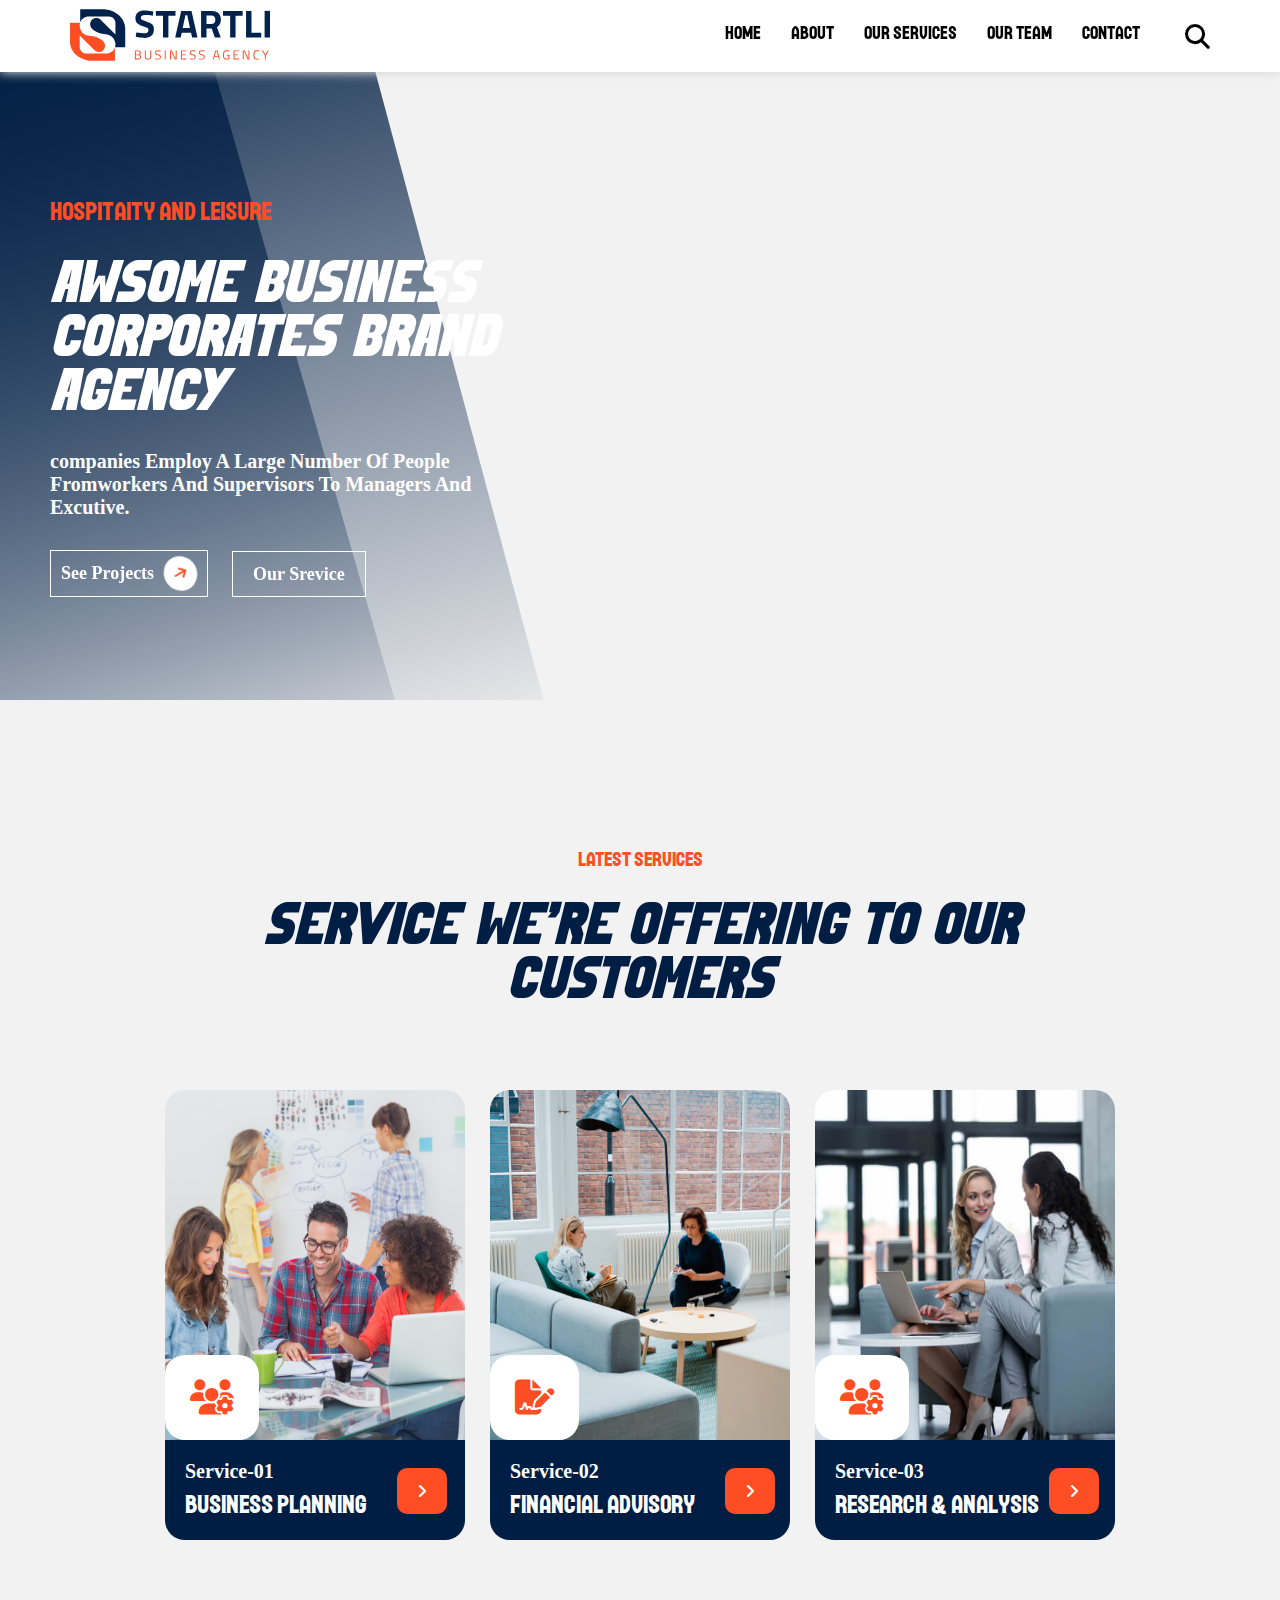
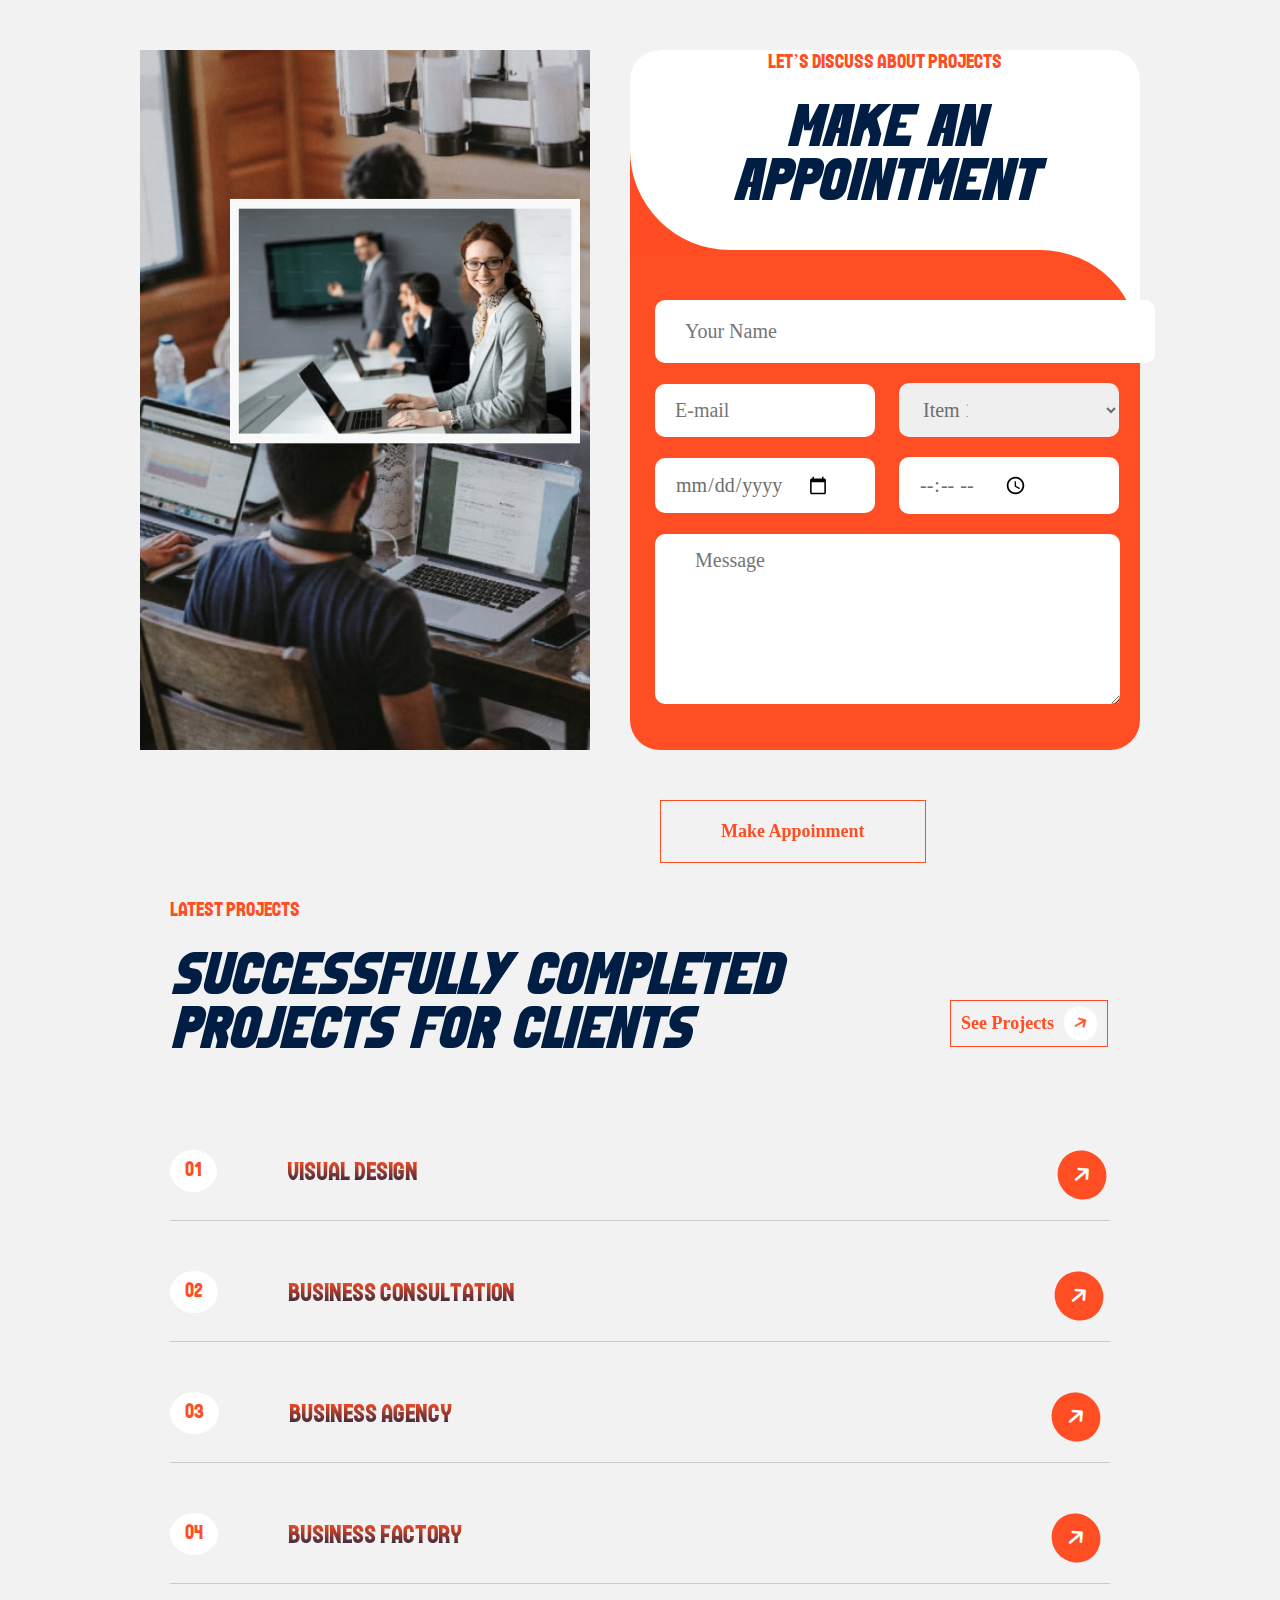
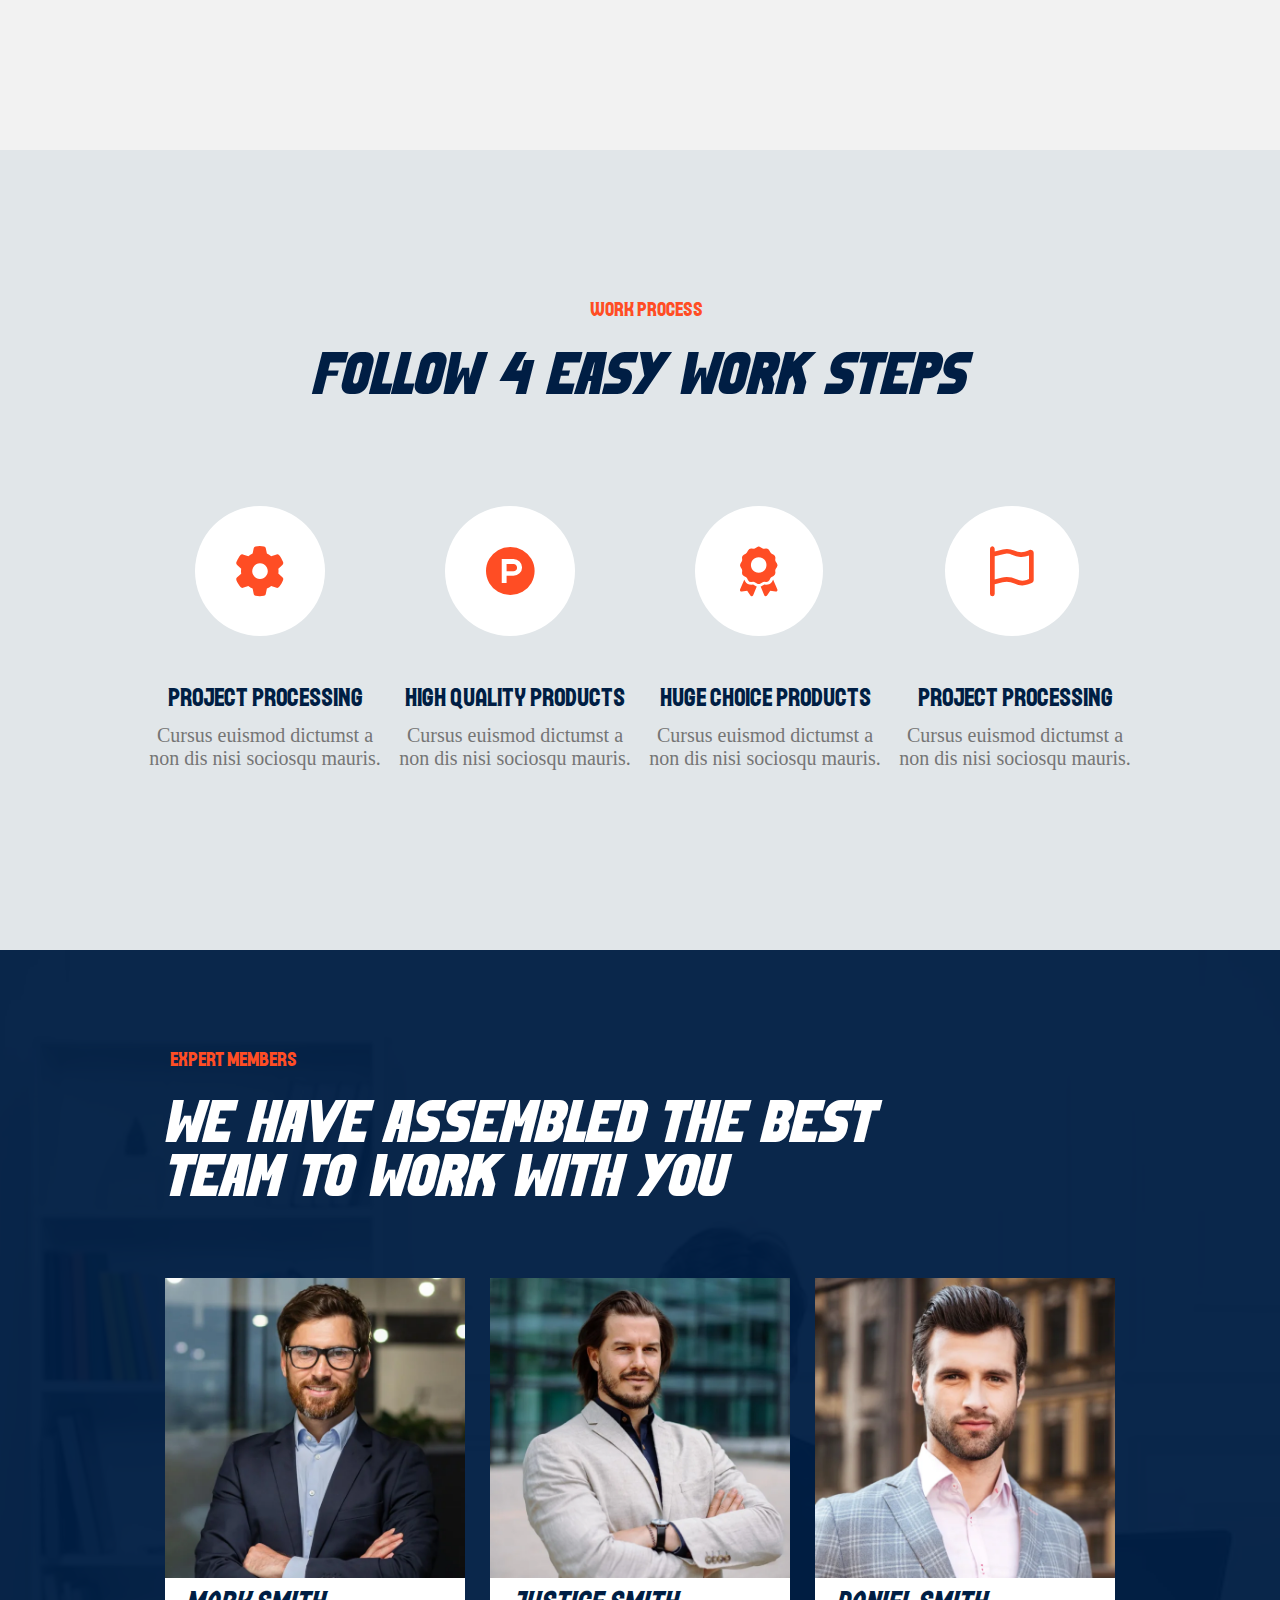
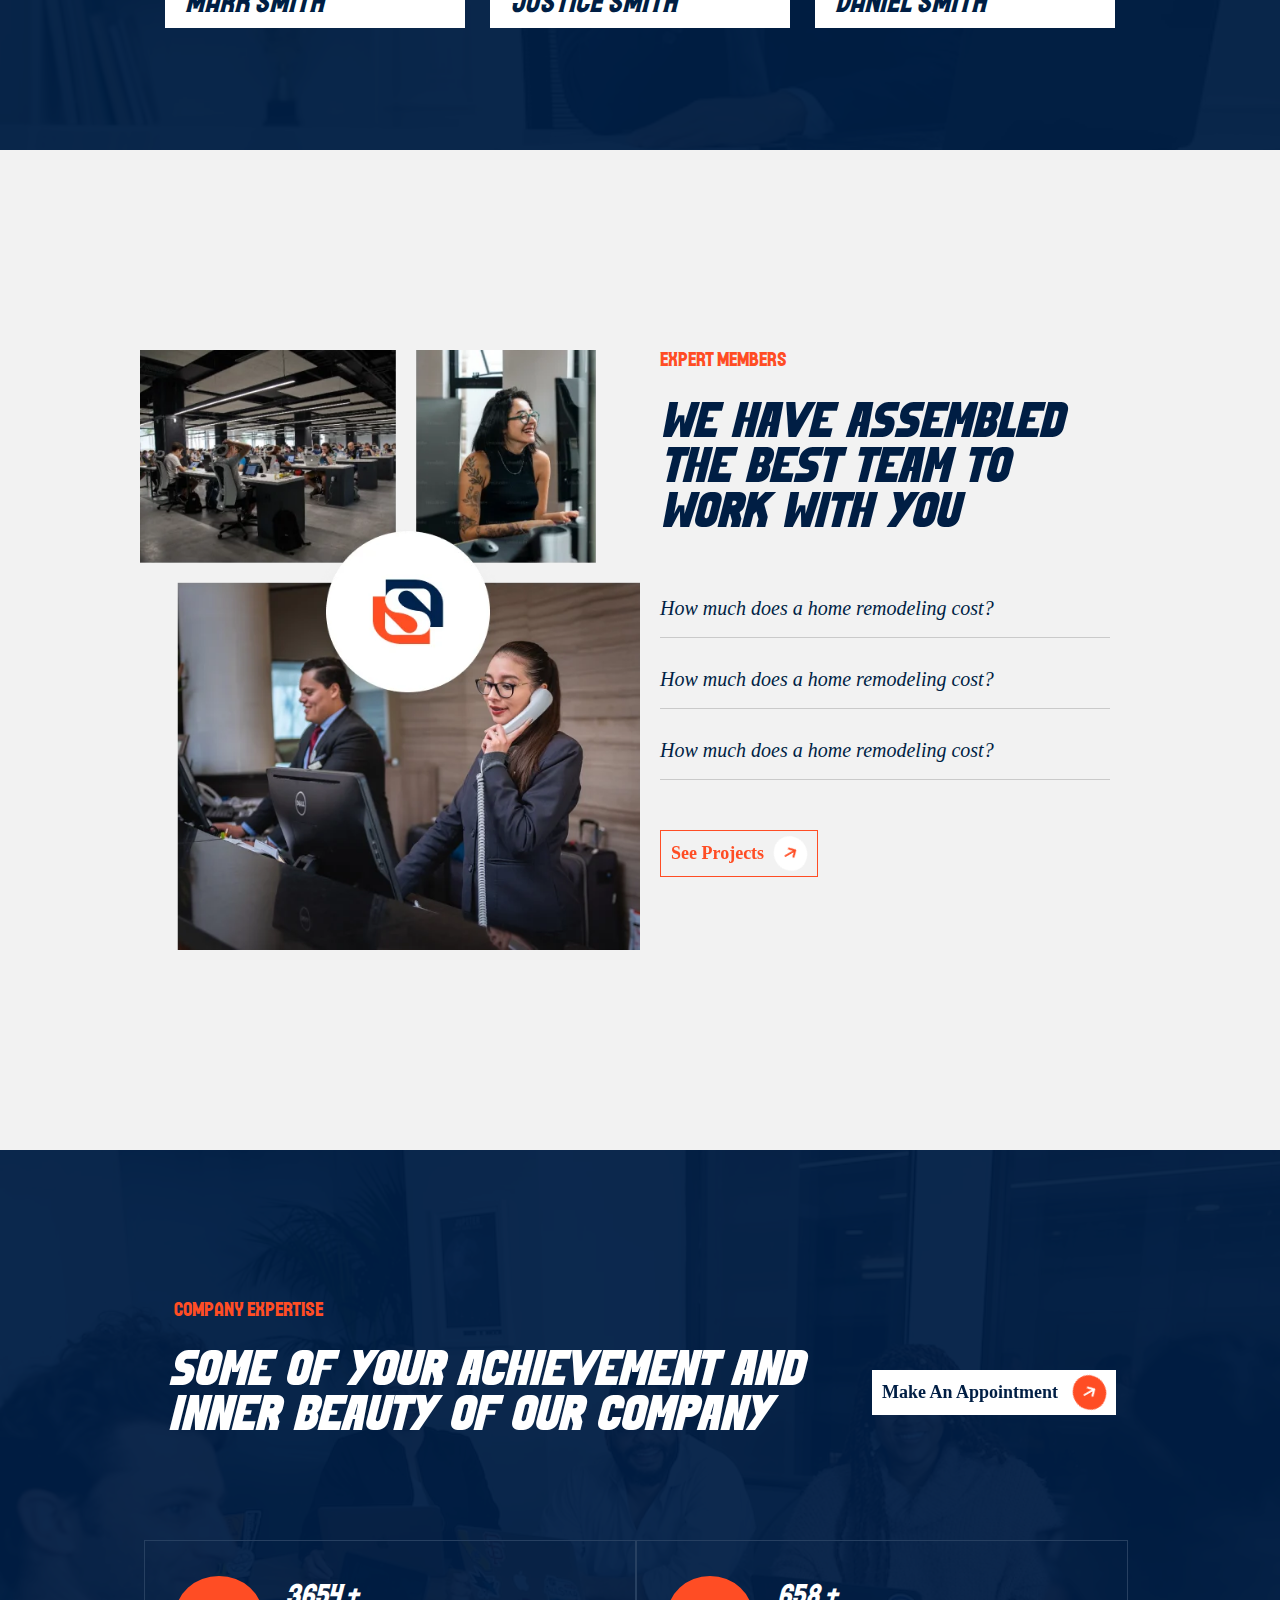
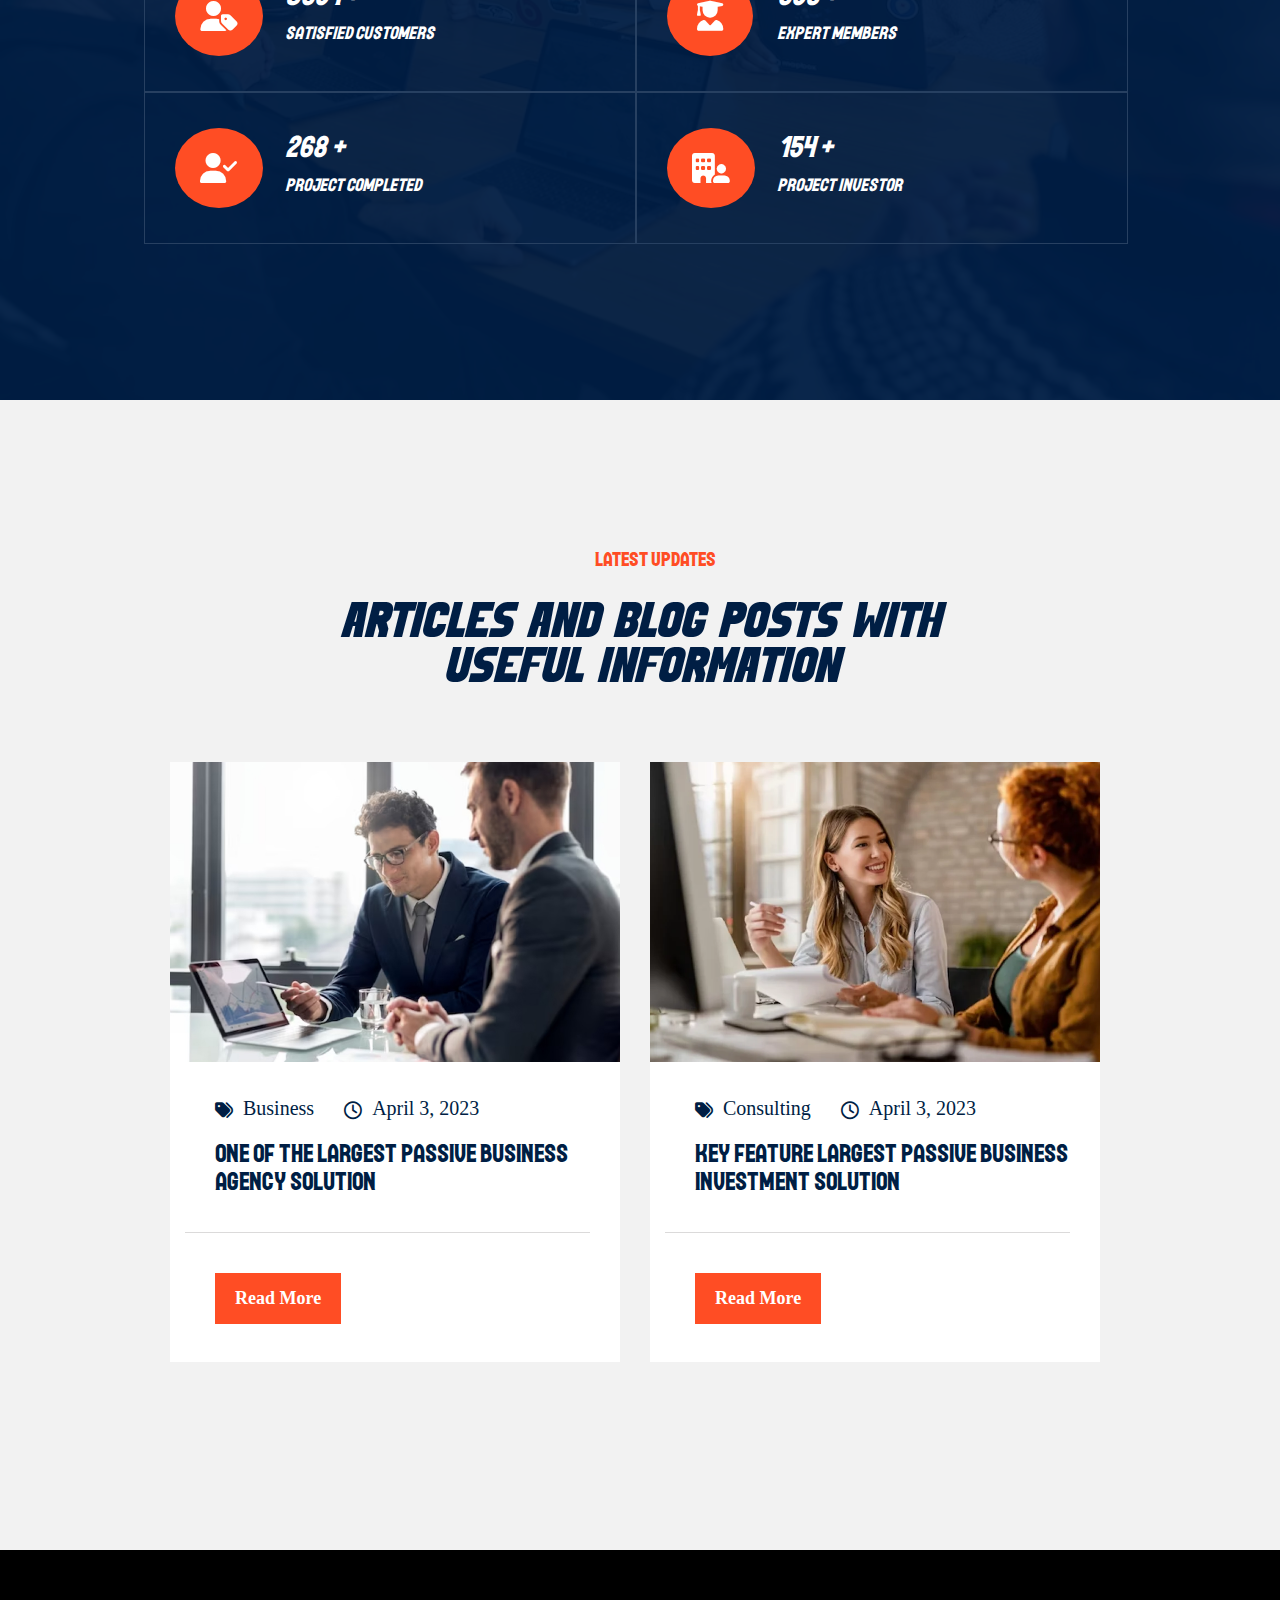
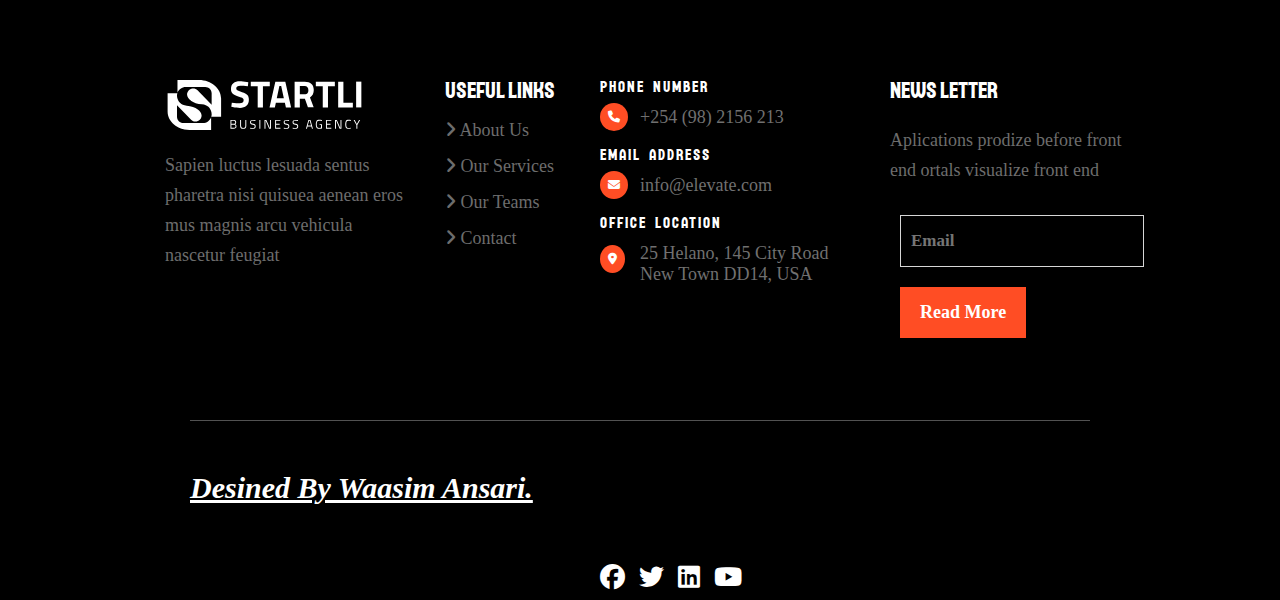
<file: index.html>
<!DOCTYPE html>
<html lang="en">
<head>
    <meta charset="UTF-8">
    <meta name="viewport" content="width=device-width, initial-scale=1.0">
    <title>Project 5</title>
    <link rel="stylesheet" href="assets/css/style.css">
    <link rel="stylesheet" href="assets/Hover-master/css/hover-min.css">
    <link rel="stylesheet" href="assets/icons/css/all.min.css">
</head>
<body>

    <div class="main">

        <div class="header">
            <div class="header-inner">
                <div class="header-inner-2"></div>
            </div>
            <div class="topbar">
                <div class="logo">
                    <img src="assets/img/logo-1.svg" height="100%" width="100%">
                </div>

                <div class="navbar">
                    <nav>
                        <ul>
                            <li>
                                <a href="index.html" class="hvr-shutter-in-vertical">home</a>
                            </li>

                            <li>
                                <a href="about.html" class="hvr-shutter-in-vertical">about</a>
                            </li>

                            <li>
                                <a href="services.html" class="hvr-shutter-in-vertical">our services</a>
                            </li>

                            <li>
                                <a href="our teams.html" class="hvr-shutter-in-vertical">our team</a>
                            </li>

                            <li>
                                <a href="contact.html" class="hvr-shutter-in-vertical">contact</a>
                            </li>
                        </ul>
                    </nav>
                </div>

                <i class="fa-solid fa-magnifying-glass header-icon"></i>
            </div>
            <div class="header-mainsec">
                <p class="header-text"> hospitaity and leisure</p>
                <p class="header-text-2">awsome business <br> corporates brand <br> agency</p>
                <p class="header-text-3">companies employ a large number of people <br> fromworkers and supervisors to managers and <br> excutive.</p>
                <button class="header-btn hvr-sweep-to-top"> see projects<i class="fa-solid fa-arrow-right header-icon-2"></i></button>
                <button class="header-btn-2 hvr-sweep-to-top"> our srevice</button>
            </div>
        </div>

        <div class="ctnr-1">
            <div class="ctnr-1-mainsec">
                <p class="ctnr-1-text"> LATEST SERVICES</p>
                <p class="ctnr-1-text-2">Service We’re Offering To Our Customers</p>

                <div class="ctnr-1-mb">
                    <div class="ctnr-1-mb-pic">
                        <img src="assets/img/markeing.jpg" height="100%" width="100%">
                    </div>
                    <button class="hvr-bounce-to-right">
                        <i class="fa-solid fa-users-gear ctnr-1-mb-icon"></i>
                    </button>

                    <div class="ctnr-1-mb-inner">
                        <p class="ctnr-1-mb-inner-text">Service-01</p>
                        <a href="">
                            <p class="ctnr-1-mb-inner-text-2">Business Planning</p>
                            <i class="fa-solid fa-angle-right ctnr-1-mb-inner-icon"></i>
                        </a>
                    </div>
                </div>

                <div class="ctnr-1-mb">
                    <div class="ctnr-1-mb-pic">
                        <img src="assets/img/registration-1.jpg" height="100%" width="100%">
                    </div>
                    <button class="hvr-bounce-to-right">
                        <i class="fa-solid fa-file-signature ctnr-1-mb-icon"></i>
                    </button>

                    <div class="ctnr-1-mb-inner">
                        <p class="ctnr-1-mb-inner-text">Service-02</p>
                        <a href="">
                            <p class="ctnr-1-mb-inner-text-2">Financial Advisory</p>
                            <i class="fa-solid fa-angle-right ctnr-1-mb-inner-icon"></i>
                        </a>
                    </div>
                </div>

                <div class="ctnr-1-mb">
                    <div class="ctnr-1-mb-pic">
                        <img src="assets/img/advisory-1.jpg" height="100%" width="100%">
                    </div>
                    <button class="hvr-bounce-to-right">
                        <i class="fa-solid fa-users-gear ctnr-1-mb-icon"></i>
                    </button>

                    <div class="ctnr-1-mb-inner">
                        <p class="ctnr-1-mb-inner-text">Service-03</p>
                        <a href="">
                            <p class="ctnr-1-mb-inner-text-2">Research & Analysis</p>
                            <i class="fa-solid fa-angle-right ctnr-1-mb-inner-icon-2"></i>
                        </a>
                    </div>
                </div>
            </div>
        </div>

        <div class="ctnr-2">
            <div class="ctnr-2-mainsec">
                <div class="ctnr-2-pic">
                    <div class="ctnr-2-pic-2"></div>
                </div>
                <div class="ctnr-2-textsec">
                    <div class="ctnr-2-ts-inner">
                        <div class="ctnr-2-ts-inner-2">
                            <p class="ctnr-2-text"> LET’S DISCUSS ABOUT PROJECTS</p>
                            <p class="ctnr-2-text-2">Make An Appointment</p>
                        </div>
                    </div>

                    <div class="ctnr-2-ts-inner-3">
                        <div class="ctnr-2-ts-inner-4">
                            <input type="text" placeholder="Your Name" class="ctnr-2-form">
                            <input type="email" placeholder="E-mail" class="ctnr-2-form-2">
                            <select class="ctnr-2-form-3">
                                <option>Item 1</option>
                                <option>Item 2</option>
                                <option>Item 3</option>
                                <option>Item 4</option>
                                <option>Item 5</option>
                            </select>

                            <input type="date" class="ctnr-2-form-4">
                            <input type="time" class="ctnr-2-form-5">

                            <textarea class="ctnr-2-form-6" placeholder="Message"></textarea>
                        </div>
                    </div>

                    <button class="ctnr-2-btn hvr-sweep-to-top">make appoinment</button>
                </div>
            </div>
        </div>

        <div class="ctnr-3">
            <div class="ctnr-3-mainsec">
                <div class="ctnr-3-mb">
                    <p class="ctnr-3-text"> LATEST PROJECTS</p>
                    <p class="ctnr-3-text-2">Successfully Completed Projects For Clients</p>
                </div>

                <button class="ctnr-3-btn hvr-sweep-to-top"> see projects<i class="fa-solid fa-arrow-right header-icon-2"></i></button>

                <div class="ctnr-3-mb-2">
                    <a href="">
                        <p class="ctnr-3-text-3">01</p>
                    </a>

                    <a href="">
                        <p class="ctnr-3-text-4">Visual Design</p>
                    </a>
                    <a href="">
                        <i class="fa-solid fa-arrow-right ctnr-3-mb-2-icon"></i>
                    </a>
                </div>

                <div class="ctnr-3-mb-2">
                    <a href="">
                        <p class="ctnr-3-text-3">02</p>
                    </a>

                    <a href="">
                        <p class="ctnr-3-text-4">Business Consultation</p>
                    </a>
                    <a href="">
                        <i class="fa-solid fa-arrow-right ctnr-3-mb-2-icon-2"></i>
                    </a>
                </div>

                <div class="ctnr-3-mb-2">
                    <a href="">
                        <p class="ctnr-3-text-3">03</p>
                    </a>

                    <a href="">
                        <p class="ctnr-3-text-4">Business Agency</p>
                    </a>
                    <a href="">
                        <i class="fa-solid fa-arrow-right ctnr-3-mb-2-icon-3"></i>
                    </a>
                </div>

                <div class="ctnr-3-mb-2">
                    <a href="">
                        <p class="ctnr-3-text-3">04</p>
                    </a>

                    <a href="">
                        <p class="ctnr-3-text-4">Business Factory</p>
                    </a>
                    <a href="">
                        <i class="fa-solid fa-arrow-right ctnr-3-mb-2-icon-4"></i>
                    </a>
                </div>
            </div>
        </div>

        <div class="ctnr-4">
            <div class="ctnr-4-mainsec">
                <p class="ctnr-4-text">WORK PROCESS</p>
                <p class="ctnr-4-text-2">Follow 4 Easy Work Steps</p>

                <div class="ctnr-4-mb">
                    <a href="">
                        <i class="fa-solid fa-gear ctnr-4-mb-icon hvr-wobble-horizontal"></i>
                    </a>

                    <a href="">
                        <p class="ctnr-4-text-3">Project Processing</p>
                    </a>

                    <p class="ctnr-4-text-4">Cursus euismod dictumst a non dis nisi sociosqu mauris.</p>
                </div>

                <div class="ctnr-4-mb">
                    <a href="">
                        <i class="fa-brands fa-product-hunt ctnr-4-mb-icon hvr-wobble-horizontal"></i>
                    </a>

                    <a href="">
                        <p class="ctnr-4-text-3">High Quality Products</p>
                    </a>

                    <p class="ctnr-4-text-4">Cursus euismod dictumst a non dis nisi sociosqu mauris.</p>
                </div>

                <div class="ctnr-4-mb">
                    <a href="">
                        <i class="fa-solid fa-award ctnr-4-mb-icon-2 hvr-wobble-horizontal"></i>
                    </a>

                    <a href="">
                        <p class="ctnr-4-text-3">Huge Choice Products</p>
                    </a>

                    <p class="ctnr-4-text-4">Cursus euismod dictumst a non dis nisi sociosqu mauris.</p>
                </div>

                <div class="ctnr-4-mb">
                    <a href="">
                        <i class="fa-regular fa-flag ctnr-4-mb-icon-3 hvr-wobble-horizontal"></i>
                    </a>

                    <a href="">
                        <p class="ctnr-4-text-3">Project Processing</p>
                    </a>

                    <p class="ctnr-4-text-4">Cursus euismod dictumst a non dis nisi sociosqu mauris.</p>
                </div>
            </div>
        </div>

        <div class="ctnr-5">
            <div class="ctnr-5-inner">
                <div class="ctnr-5-mainsec">
                    <p class="ctnr-5-text">EXPERT MEMBERS</p>
                    <p class="ctnr-5-text-2">We have assembled the best <br> team to work with you</p>

                    <div class="ctnr-5-mb">
                        <a href="">
                            <div class="ctnr-5-mb-pic"></div>
                        </a>

                        <div class="cntr-5-mb-inner">
                            <a href="">
                                <p class="ctnr-5-inner-text">mark smith</p>
                            </a>
                            <p class="ctnr-5-inner-text-2">c.e.o</p>

                            <div class="cntr-5-mb-inner-iconsec">

                                <a href="">
                                    <i class="fa-brands fa-facebook ctnr-5-inner-icon"></i>
                                </a>

                                <a href="">
                                    <i class="fa-brands fa-twitter ctnr-5-inner-icon"></i>
                                </a>

                                <a href="">
                                    <i class="fa-brands fa-instagram ctnr-5-inner-icon-2"></i>
                                </a>

                                <a href="">
                                    <i class="fa-brands fa-linkedin ctnr-5-inner-icon-3"></i>
                                </a>  
                            </div>
                        </div>
                    </div>

                    <div class="ctnr-5-mb">
                        <a href="">
                            <div class="ctnr-5-mb-pic-2"></div>
                        </a>

                        <div class="cntr-5-mb-inner">
                            <a href="">
                                <p class="ctnr-5-inner-text">justice smith</p>
                            </a>
                            <p class="ctnr-5-inner-text-2">manager</p>

                            <div class="cntr-5-mb-inner-iconsec">

                                <a href="">
                                    <i class="fa-brands fa-facebook ctnr-5-inner-icon"></i>
                                </a>

                                <a href="">
                                    <i class="fa-brands fa-twitter ctnr-5-inner-icon"></i>
                                </a>

                                <a href="">
                                    <i class="fa-brands fa-instagram ctnr-5-inner-icon-2"></i>
                                </a>

                                <a href="">
                                    <i class="fa-brands fa-linkedin ctnr-5-inner-icon-3"></i>
                                </a>  
                            </div>
                        </div>
                    </div>

                    <div class="ctnr-5-mb">
                        <a href="">
                            <div class="ctnr-5-mb-pic-3"></div>
                        </a>

                        <div class="cntr-5-mb-inner">
                            <a href="">
                                <p class="ctnr-5-inner-text">daniel smith</p>
                            </a>
                            <p class="ctnr-5-inner-text-2">accountant</p>

                            <div class="cntr-5-mb-inner-iconsec">

                                <a href="">
                                    <i class="fa-brands fa-facebook ctnr-5-inner-icon"></i>
                                </a>

                                <a href="">
                                    <i class="fa-brands fa-twitter ctnr-5-inner-icon"></i>
                                </a>

                                <a href="">
                                    <i class="fa-brands fa-instagram ctnr-5-inner-icon-2"></i>
                                </a>

                                <a href="">
                                    <i class="fa-brands fa-linkedin ctnr-5-inner-icon-3"></i>
                                </a>  
                            </div>
                        </div>
                    </div>
                </div>
            </div>
        </div>

        <div class="ctnr-6">
            <div class="ctnr-6-mainsec">
                <div class="ctnr-6-picsec">
                    <img src="assets/img/Group-259 (1).webp" height="100%" width="100%">
                </div>
                <div class="ctnr-6-textsec">
                    <p class="ctnr-6-text">EXPERT MEMBERS</p>
                    <p class="ctnr-6-text-2">We have assembled the best team to work with you</p>

                    <div class="ctnr-6-mb">
                        <a href="">
                            <p class="ctnr-6-text-3">How much does a home remodeling cost?</p>
                        </a>
                    </div>

                    <div class="ctnr-6-mb">
                        <a href="">
                            <p class="ctnr-6-text-3">How much does a home remodeling cost?</p>
                        </a>
                    </div>

                    <div class="ctnr-6-mb">
                        <a href="">
                            <p class="ctnr-6-text-3">How much does a home remodeling cost?</p>
                        </a>
                    </div>

                    <button class="ctnr-6-btn hvr-sweep-to-top"> see projects<i class="fa-solid fa-arrow-right header-icon-2"></i></button>
                </div>
            </div>
        </div>

        <div class="ctnr-7">
            <div class="ctnr-7-inner">
                <div class="ctnr-7-mainsec">
                    <p class="ctnr-7-text">COMPANY EXPERTISE</p>
                    <p class="ctnr-7-text-2">Some Of Your Achievement And <br> Inner Beauty Of Our Company</p>

                    <button class="ctnr-7-btn hvr-sweep-to-top">Make An Appointment <i class="fa-solid fa-arrow-right ctnr-7-btn-icon"></i></button>

                    <div class="ctnr-7-mb">
                        <i class="fa-solid fa-user-tag ctnr-7-mb-icon hvr-wobble-skew"></i>

                        <p class="ctnr-7-text-3">3654 +</p>
                        <p class="ctnr-7-text-4">Satisfied Customers</p>
                    </div>

                    <div class="ctnr-7-mb">
                        <i class="fa-solid fa-user-graduate hvr-wobble-skew ctnr-7-mb-icon-2"></i>

                        <p class="ctnr-7-text-3">658 +</p>
                        <p class="ctnr-7-text-4">expert members</p>
                    </div>

                    <div class="ctnr-7-mb">
                        <i class="fa-solid fa-user-check hvr-wobble-skew ctnr-7-mb-icon"></i>

                        <p class="ctnr-7-text-3">268 +</p>
                        <p class="ctnr-7-text-4">project completed</p>
                    </div>

                    <div class="ctnr-7-mb">
                        <i class="fa-solid fa-building-user hvr-wobble-skew ctnr-7-mb-icon"></i>

                        <p class="ctnr-7-text-3">154 +</p>
                        <p class="ctnr-7-text-4">project investor</p>
                    </div>
                </div>
            </div>
        </div>

        <div class="ctnr-8">
            <div class="ctnr-8-mainsec">
                <p class="ctnr-8-text">LATEST UPDATES</p>
                <p class="ctnr-8-text-2">Articles and Blog Posts With <br> Useful Information</p>

                <div class="ctnr-8-mb">
                    <div class="ctnr-8-mb-pic">
                        <div class="ctnr-8-mb-pic-inner">
                            <div class="ctnr-8-mb-pic-inner-2"></div>
                        </div>
                    </div>

                    <div class="ctnr-8-mb-tb">

                        <a href="">
                            <p class="fa-solid fa-tags ctnr-8-mb-icon"></p>
                            <p class="ctnr-8-text-3">business</p>
                        </a>

                        <a href="">
                            <p class="fa-regular fa-clock ctnr-8-mb-icon"></p>
                            <p class="ctnr-8-text-3">April 3, 2023</p>
                        </a>

                        <a href="">
                            <p class="ctnr-8-text-4">One of the Largest Passive Business Agency Solution</p>
                        </a>
                    </div>

                    <button class="ctnr-8-btn">read more</button>
                </div>

                <div class="ctnr-8-mb">
                    <div class="ctnr-8-mb-pic">
                        <div class="ctnr-8-mb-pic-inner-3">
                            <div class="ctnr-8-mb-pic-inner-2"></div>
                        </div>
                    </div>

                    <div class="ctnr-8-mb-tb">

                        <a href="">
                            <p class="fa-solid fa-tags ctnr-8-mb-icon"></p>
                            <p class="ctnr-8-text-3">consulting</p>
                        </a>

                        <a href="">
                            <p class="fa-regular fa-clock ctnr-8-mb-icon"></p>
                            <p class="ctnr-8-text-3">April 3, 2023</p>
                        </a>

                        <a href="">
                            <p class="ctnr-8-text-4">Key feature Largest Passive Business Investment  Solution</p>
                        </a>
                    </div>

                    <button class="ctnr-8-btn">read more</button>
                </div>
            </div>
        </div>

        <div class="footer">
            <div class="footer-mainsec">
                <div class="footer-mb">
                    <div class="footer-logo">
                        <img src="assets/img/logo-white.svg" height="100%" width="100%">
                    </div>

                    <p class="footer-text">Sapien luctus lesuada sentus pharetra nisi quisuea aenean eros mus magnis arcu vehicula nascetur feugiat</p>
                </div>

                <div class="footer-mb-2">
                    <p class="footer-text-2">useful links</p>

                    <a href="about.html">
                        <p class="footer-text-3"> <i class="fa-solid fa-angle-right"></i> about us</p>
                    </a>

                    <a href="services.html">
                        <p class="footer-text-3"> <i class="fa-solid fa-angle-right"></i> our services</p>
                    </a>

                    <a href="our teams.html">
                        <p class="footer-text-3"> <i class="fa-solid fa-angle-right"></i> our teams</p>
                    </a>

                    <a href="contact.html">
                        <p class="footer-text-3"> <i class="fa-solid fa-angle-right"></i> contact</p>
                    </a>
                </div>

                <div class="footer-mb-3">
                    <p class="footer-text-4">PHONE NUMBER</p>
                    <p class="footer-text-5">+254 (98) 2156 213</p>
                    <p class="fa-solid fa-phone footer-mb-3-icon"></p>

                    <p class="footer-text-4">EMAIL ADDRESS</p>
                    <p class="footer-text-5">info@elevate.com</p>
                    <p class="fa-solid fa-envelope footer-mb-3-icon"></p>

                    <p class="footer-text-4">OFFICE LOCATION</p>
                    <p class="footer-text-5">25 Helano, 145 City Road New Town DD14, USA</p>
                    <p class="fa-solid fa-location-dot footer-mb-3-icon-2"></p>
                </div>

                <div class="footer-mb-4">
                    <p class="footer-text-2">news letter</p>
                    <p class="footer-text">Aplications prodize before front end ortals visualize front end</p>

                    <input type="email" placeholder="Email" class="footer-form">

                    <button class="footer-btn">read more</button>
                </div>

                <div class="bottom-bar">
                    <p class="bb-text">desined by Waasim ansari.</p>

                    <div class="bb-iconsec">

                        <a href="">
                            <i class="fa-brands fa-facebook bb-icon"></i>
                            <i class="fa-brands fa-twitter bb-icon"></i>
                            <i class="fa-brands fa-linkedin bb-icon"></i>
                            <i class="fa-brands fa-youtube bb-icon"></i>
                        </a>
                    </div>
                </div>
            </div>
        </div>

    </div>
    
</body>
</html>
</file>
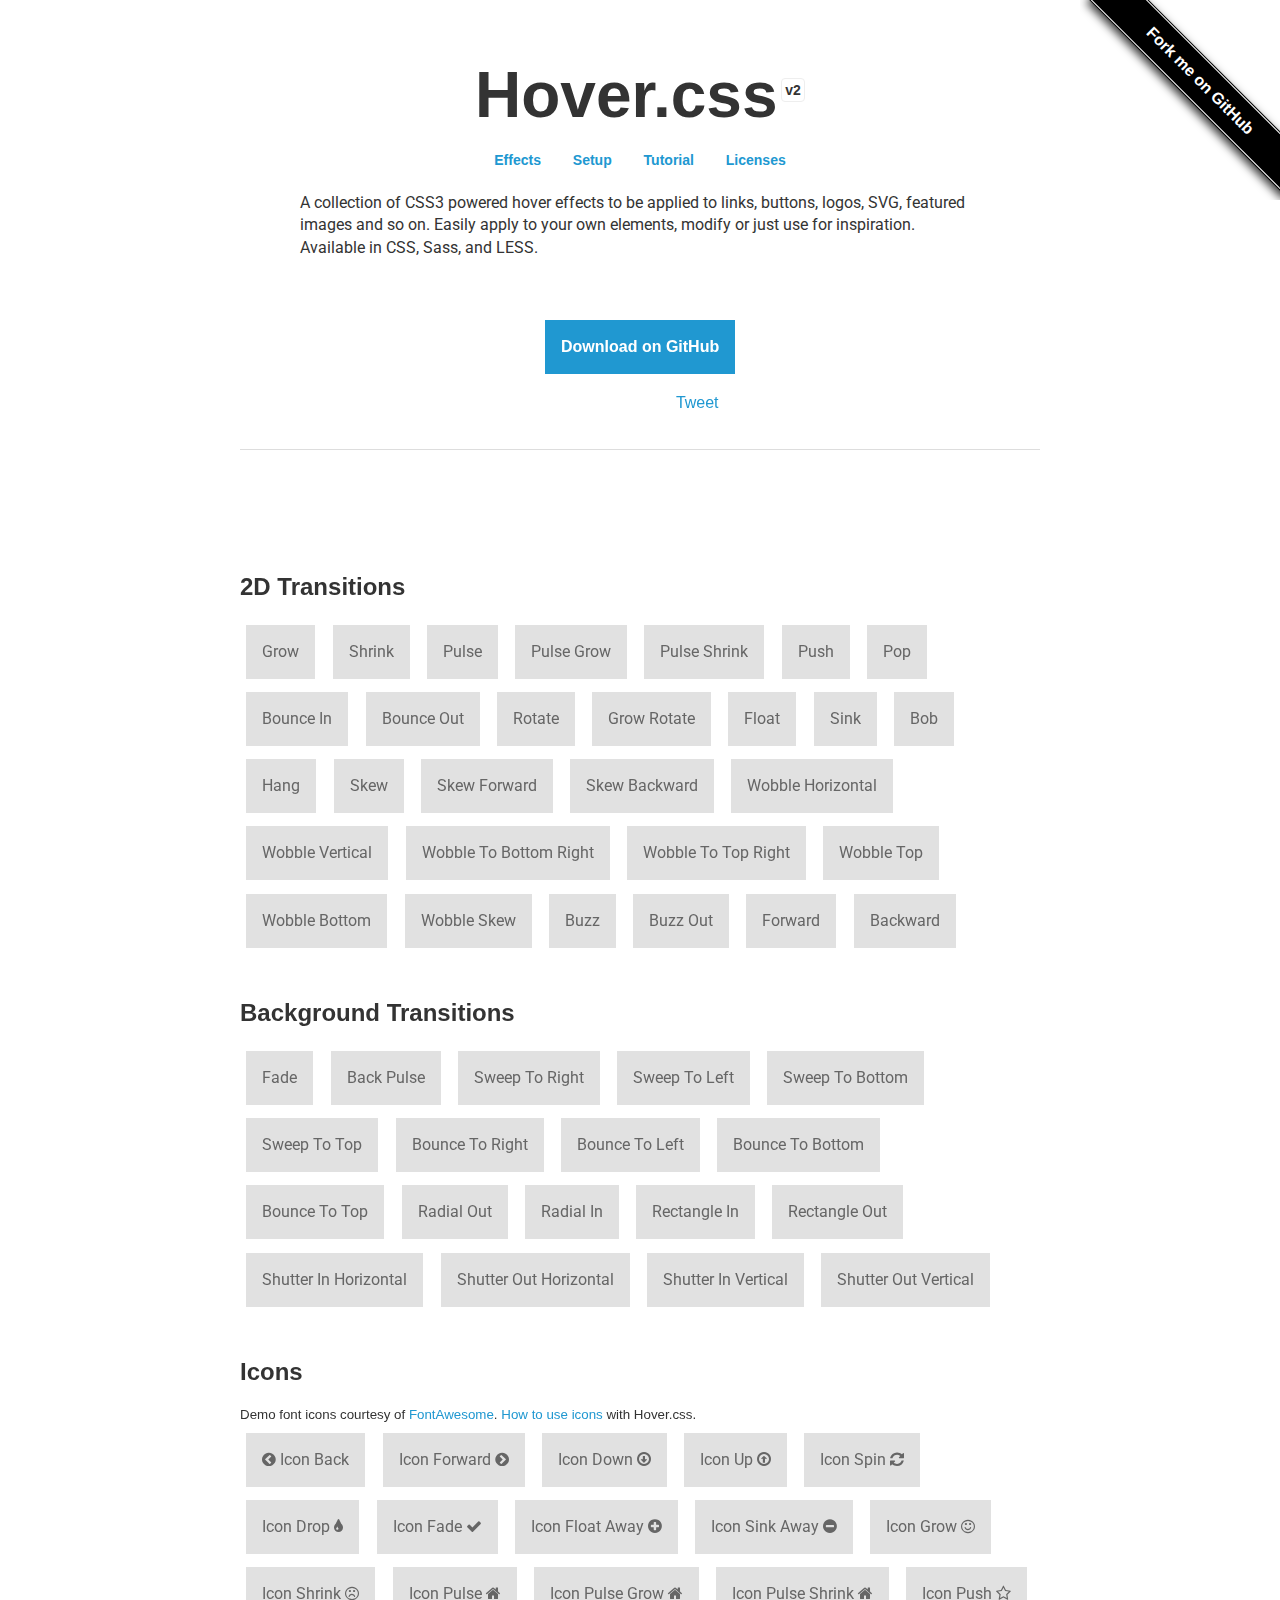
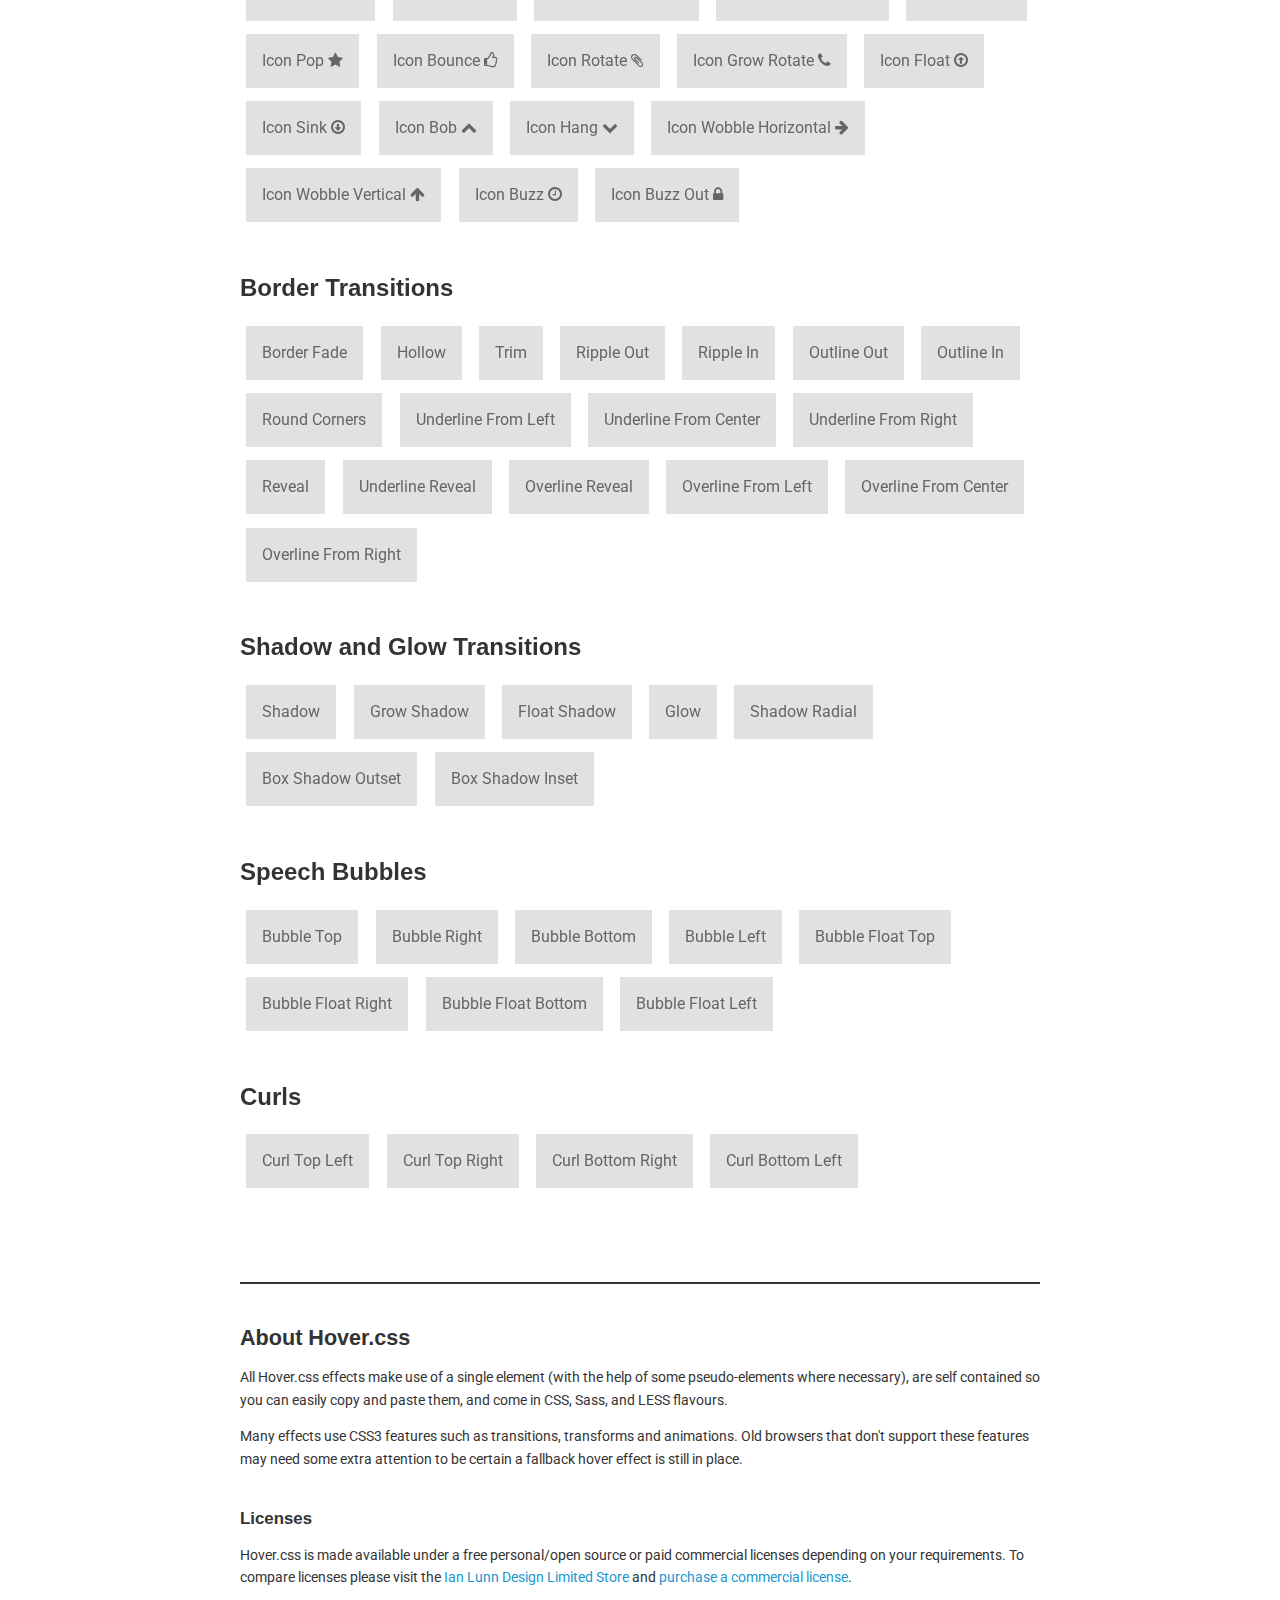
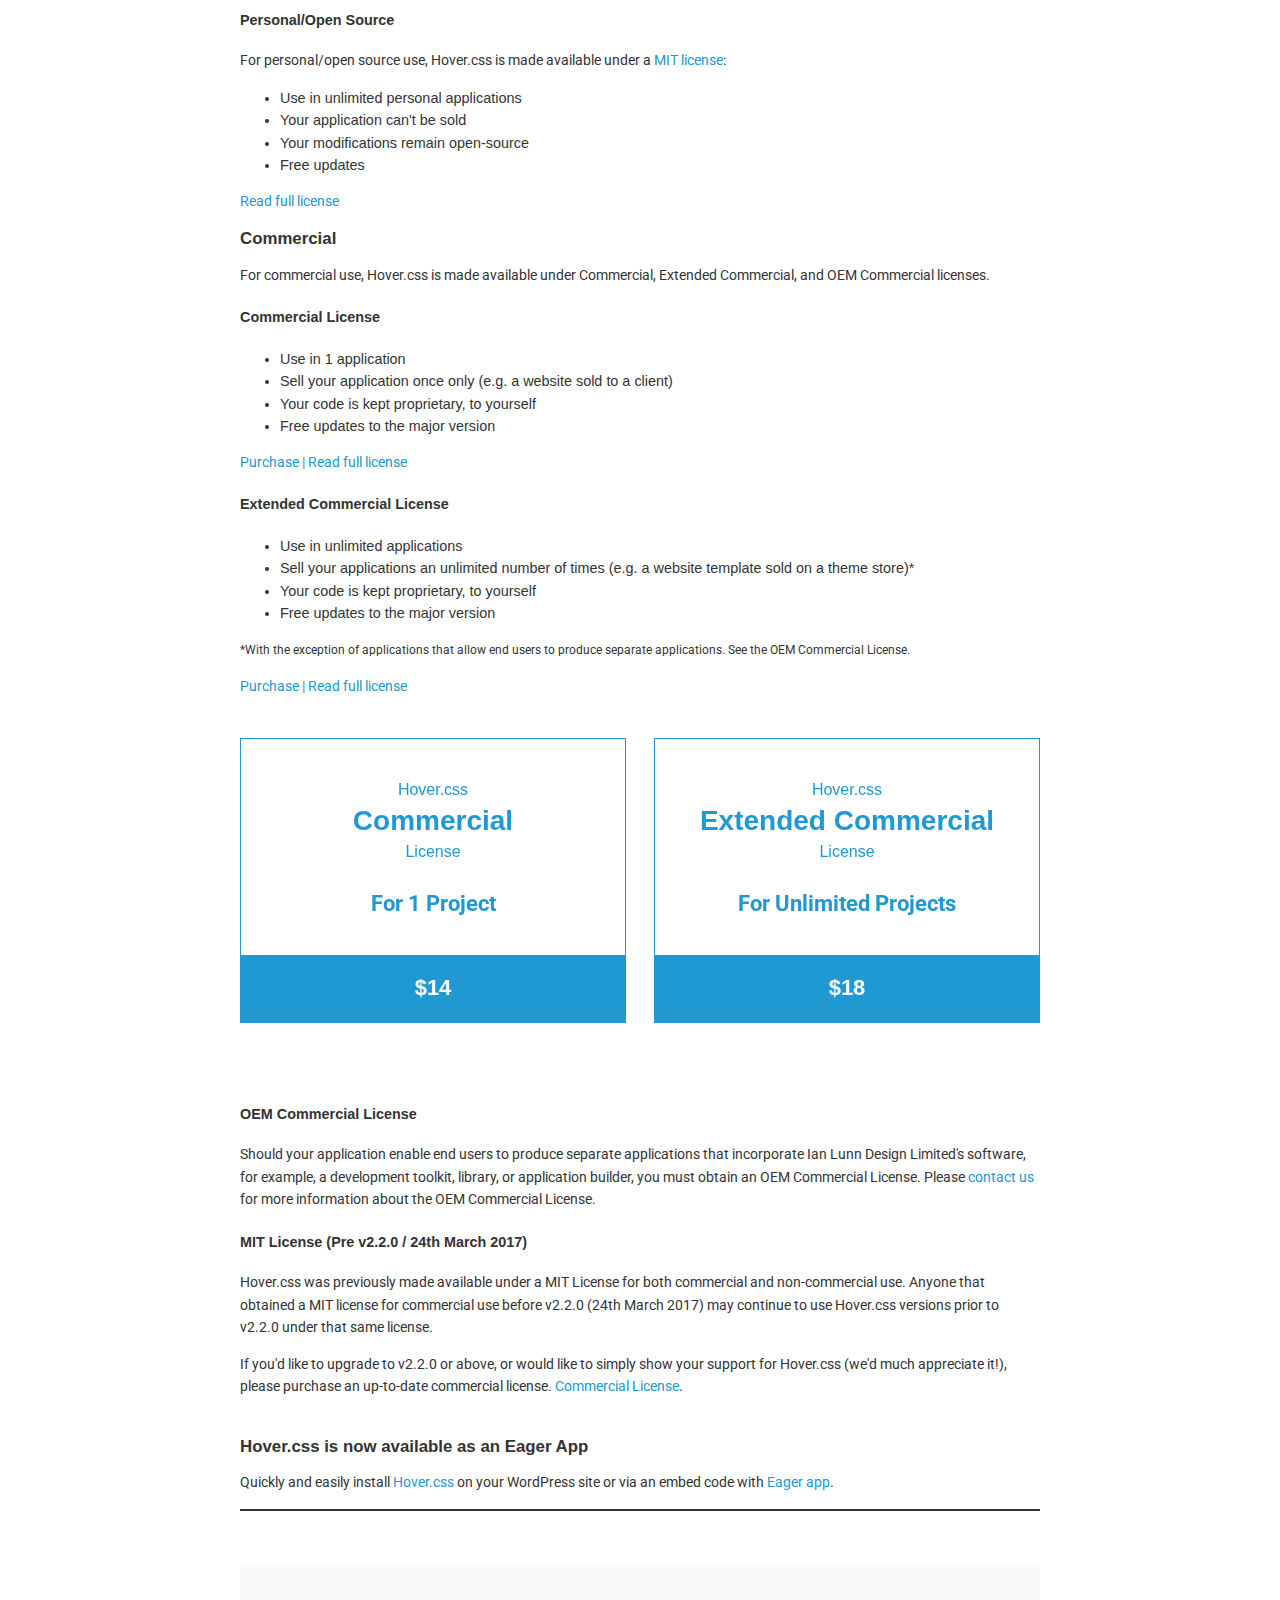
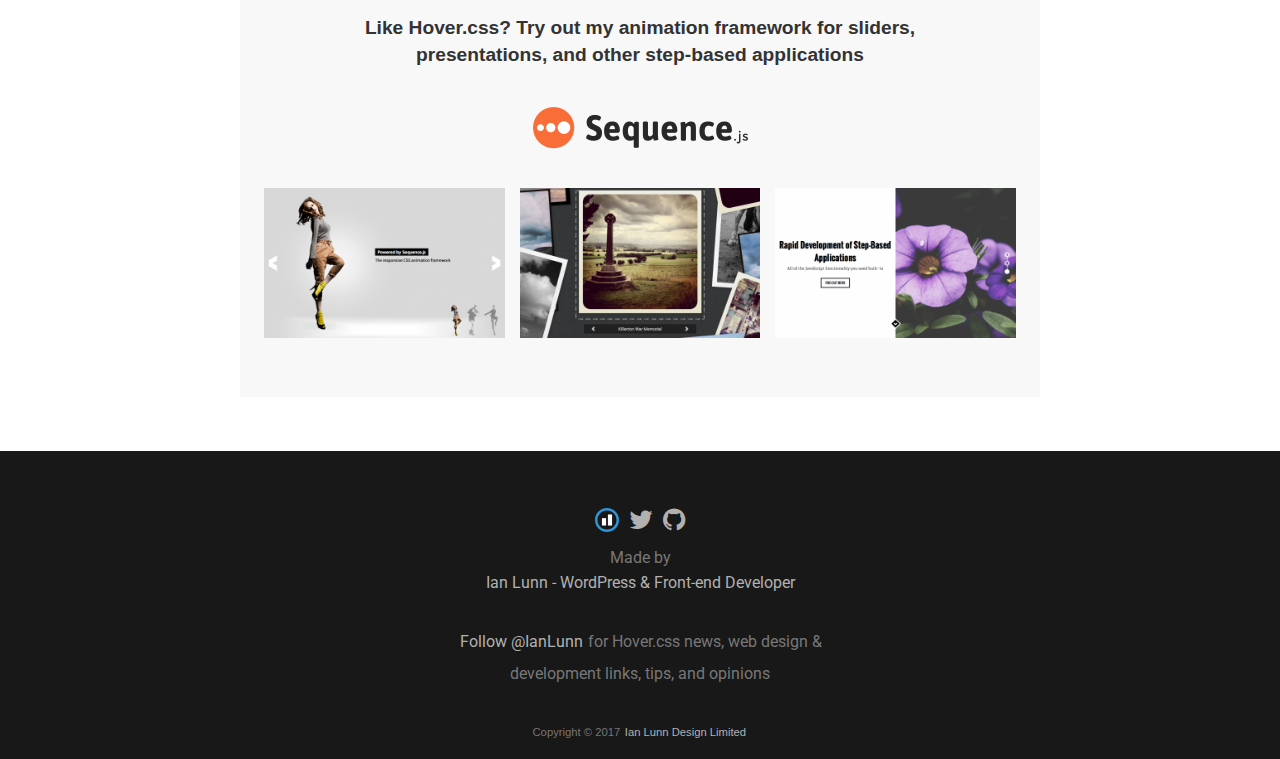
<file: assets/Hover-master/index.html>
<!DOCTYPE html>
<html lang="en">
	<head>
		<meta charset="utf-8">
		<meta property="og:image" content="https://ianlunn.github.io/Hover/hover.jpg" />
		<meta property="og:site_name" content="Hover.css"/>
		<meta property="og:title" content="Hover.css - A collection of CSS3 powered hover effects" />
		<title>Hover.css - A collection of CSS3 powered hover effects</title>
		<link href="css/demo-page.css" rel="stylesheet" media="all">
		<link href="css/hover.css" rel="stylesheet" media="all">
		<link href="https://maxcdn.bootstrapcdn.com/font-awesome/4.2.0/css/font-awesome.min.css" rel="stylesheet" media="all">
	</head>
	<body>

		<!--[if lt IE 10]>
		<p class="browsehappy">You are using an <strong>outdated</strong> browser. Please <a href="https://browsehappy.com/">upgrade your browser</a> to improve your experience.</p>
		<![endif]-->

		<div class="main">
			<span id="forkongithub"><a href="https://github.com/IanLunn/Hover">Fork me on GitHub</a></span>

			<h1>Hover.css <a href="https://github.com/IanLunn/Hover/releases" class="sup" title="View release history">v2</a></h1>

			<nav>
				<ul>
					<li><a href="#effects" title="Effects">Effects</a></li>
					<li><a href="https://github.com/IanLunn/Hover/blob/master/README.md#hovercss" title="Setup">Setup</a></li>
					<li><a href="https://ianlunn.co.uk/articles/hover-css-tutorial-introduction/" title="hover.css Tutorial and Introduction">Tutorial</a></li>
					<li><a href="#licenses" title="Licenses">Licenses</a></li>
				</ul>
			</nav>

			<p class="intro">A collection of CSS3 powered hover effects to be applied to links, buttons, logos, SVG, featured images and so on. Easily apply to your own elements, modify or just use for inspiration. Available in CSS, Sass, and LESS.</p>

			<div class="download aligncenter">
				<a class="button cta hvr-float-shadow" href="https://github.com/IanLunn/Hover">Download on GitHub</a>
			</div>

			<div class="social aligncenter">
				<div class="social-button">
					<iframe src="https://ghbtns.com/github-btn.html?user=IanLunn&repo=Hover&type=watch&count=true" allowtransparency="true" frameborder="0" scrolling="0" width="110" height="20"></iframe>
				</div>

				<div class="social-button">
					<a href="https://twitter.com/share" class="twitter-share-button" data-related="IanLunn" data-dnt="true">Tweet</a>
				</div>
			</div>

			<hr />
			<br />

			<script async type="text/javascript" src="//cdn.carbonads.com/carbon.js?serve=CKYIE23M&placement=ianlunncouk" id="_carbonads_js"></script>

			<div id="effects" class="effects">

				<h2>2D Transitions</h2>

				<a href="#" class="hvr-grow">Grow</a>
				<a href="#" class="hvr-shrink">Shrink</a>
				<a href="#" class="hvr-pulse">Pulse</a>
				<a href="#" class="hvr-pulse-grow">Pulse Grow</a>
				<a href="#" class="hvr-pulse-shrink">Pulse Shrink</a>
				<a href="#" class="hvr-push">Push</a>
				<a href="#" class="hvr-pop">Pop</a>
				<a href="#" class="hvr-bounce-in">Bounce In</a>
				<a href="#" class="hvr-bounce-out">Bounce Out</a>
				<a href="#" class="hvr-rotate">Rotate</a>
				<a href="#" class="hvr-grow-rotate">Grow Rotate</a>
				<a href="#" class="hvr-float">Float</a>
				<a href="#" class="hvr-sink">Sink</a>
				<a href="#" class="hvr-bob">Bob</a>
				<a href="#" class="hvr-hang">Hang</a>
				<a href="#" class="hvr-skew">Skew</a>
				<a href="#" class="hvr-skew-forward">Skew Forward</a>
				<a href="#" class="hvr-skew-backward">Skew Backward</a>
				<a href="#" class="hvr-wobble-horizontal">Wobble Horizontal</a>
				<a href="#" class="hvr-wobble-vertical">Wobble Vertical</a>
				<a href="#" class="hvr-wobble-to-bottom-right">Wobble To Bottom Right</a>
				<a href="#" class="hvr-wobble-to-top-right">Wobble To Top Right</a>
				<a href="#" class="hvr-wobble-top">Wobble Top</a>
				<a href="#" class="hvr-wobble-bottom">Wobble Bottom</a>
				<a href="#" class="hvr-wobble-skew">Wobble Skew</a>
				<a href="#" class="hvr-buzz">Buzz</a>
				<a href="#" class="hvr-buzz-out">Buzz Out</a>
				<a href="#" class="hvr-forward">Forward</a>
				<a href="#" class="hvr-backward">Backward</a>


				<h2>Background Transitions</h2>

				<a href="#" class="hvr-fade">Fade</a>
				<a href="#" class="hvr-back-pulse">Back Pulse</a>
				<a href="#" class="hvr-sweep-to-right">Sweep To Right</a>
				<a href="#" class="hvr-sweep-to-left">Sweep To Left</a>
				<a href="#" class="hvr-sweep-to-bottom">Sweep To Bottom</a>
				<a href="#" class="hvr-sweep-to-top">Sweep To Top</a>
				<a href="#" class="hvr-bounce-to-right">Bounce To Right</a>
				<a href="#" class="hvr-bounce-to-left">Bounce To Left</a>
				<a href="#" class="hvr-bounce-to-bottom">Bounce To Bottom</a>
				<a href="#" class="hvr-bounce-to-top">Bounce To Top</a>
				<a href="#" class="hvr-radial-out">Radial Out</a>
				<a href="#" class="hvr-radial-in">Radial In</a>
				<a href="#" class="hvr-rectangle-in">Rectangle In</a>
				<a href="#" class="hvr-rectangle-out">Rectangle Out</a>
				<a href="#" class="hvr-shutter-in-horizontal">Shutter In Horizontal</a>
				<a href="#" class="hvr-shutter-out-horizontal">Shutter Out Horizontal</a>
				<a href="#" class="hvr-shutter-in-vertical">Shutter In Vertical</a>
				<a href="#" class="hvr-shutter-out-vertical">Shutter Out Vertical</a>


				<h2>Icons</h2>

				<small>Demo font icons courtesy of <a href="https://fortawesome.github.io/Font-Awesome/">FontAwesome</a>. <a href="https://github.com/IanLunn/Hover/#using-icon-effects">How to use icons</a> with Hover.css.</small>

				<a href="#" class="hvr-icon-back">
					<i class="fa fa-chevron-circle-left hvr-icon"></i> Icon Back
				</a>
				<a href="#" class="hvr-icon-forward">
					Icon Forward
					<i class="fa fa-chevron-circle-right hvr-icon"></i>
				</a>
				<a href="#" class="hvr-icon-down">
					Icon Down <i class="fa fa-arrow-circle-o-down hvr-icon"></i>
				</a>
				<a href="#" class="hvr-icon-up">
					Icon Up <i class="fa fa-arrow-circle-o-up hvr-icon"></i>
				</a>
				<a href="#" class="hvr-icon-spin">
					Icon Spin <i class="fa fa-refresh hvr-icon"></i>
				</a>
				<a href="#" class="hvr-icon-drop">
					Icon Drop <i class="fa fa-tint hvr-icon"></i>
				</a>
				<a href="#" class="hvr-icon-fade">
					Icon Fade <i class="fa fa-check hvr-icon"></i>
				</a>
				<a href="#" class="hvr-icon-float-away">
					Icon Float Away <i class="fa fa-plus-circle hvr-icon"></i>
				</a>
				<a href="#" class="hvr-icon-sink-away">
					Icon Sink Away <i class="fa fa-minus-circle hvr-icon"></i>
				</a>
				<a href="#" class="hvr-icon-grow">
					Icon Grow <i class="fa fa-smile-o hvr-icon"></i>
				</a>
				<a href="#" class="hvr-icon-shrink">
					Icon Shrink <i class="fa fa-frown-o hvr-icon"></i>
				</a>
				<a href="#" class="hvr-icon-pulse">
					Icon Pulse <i class="fa fa-home hvr-icon"></i>
				</a>
				<a href="#" class="hvr-icon-pulse-grow">
					Icon Pulse Grow <i class="fa fa-home hvr-icon"></i>
				</a>
				<a href="#" class="hvr-icon-pulse-shrink">
					Icon Pulse Shrink <i class="fa fa-home hvr-icon"></i>
				</a>
				<a href="#" class="hvr-icon-push">
					Icon Push <i class="fa fa-star-o hvr-icon"></i>
				</a>
				<a href="#" class="hvr-icon-pop">
					Icon Pop <i class="fa fa-star hvr-icon"></i>
				</a>
				<a href="#" class="hvr-icon-bounce">
					Icon Bounce <i class="fa fa-thumbs-o-up hvr-icon"></i>
				</a>
				<a href="#" class="hvr-icon-rotate">
					Icon Rotate <i class="fa fa-paperclip hvr-icon"></i>
				</a>
				<a href="#" class="hvr-icon-grow-rotate">
					Icon Grow Rotate <i class="fa fa-phone hvr-icon"></i>
				</a>
				<a href="#" class="hvr-icon-float">
					Icon Float <i class="fa fa-arrow-circle-o-up hvr-icon"></i>
				</a>
				<a href="#" class="hvr-icon-sink">
					Icon Sink <i class="fa fa-arrow-circle-o-down hvr-icon"></i>
				</a>
				<a href="#" class="hvr-icon-bob">
					Icon Bob <i class="fa fa-chevron-up hvr-icon"></i>
				</a>
				<a href="#" class="hvr-icon-hang">
					Icon Hang <i class="fa fa-chevron-down hvr-icon"></i>
				</a>
				<a href="#" class="hvr-icon-wobble-horizontal">
					Icon Wobble Horizontal <i class="fa fa-arrow-right hvr-icon"></i>
				</a>
				<a href="#" class="hvr-icon-wobble-vertical">
					Icon Wobble Vertical <i class="fa fa-arrow-up hvr-icon"></i>
				</a>
				<a href="#" class="hvr-icon-buzz">
					Icon Buzz <i class="fa fa-clock-o hvr-icon"></i>
				</a>
				<a href="#" class="hvr-icon-buzz-out">
					Icon Buzz Out <i class="fa fa-lock hvr-icon"></i>
				</a>


				<h2>Border Transitions</h2>

				<a href="#" class="hvr-border-fade">Border Fade</a>
				<a href="#" class="hvr-hollow">Hollow</a>
				<a href="#" class="hvr-trim">Trim</a>
				<a href="#" class="hvr-ripple-out">Ripple Out</a>
				<a href="#" class="hvr-ripple-in">Ripple In</a>
				<a href="#" class="hvr-outline-out">Outline Out</a>
				<a href="#" class="hvr-outline-in">Outline In</a>
				<a href="#" class="hvr-round-corners">Round Corners</a>
				<a href="#" class="hvr-underline-from-left">Underline From Left</a>
				<a href="#" class="hvr-underline-from-center">Underline From Center</a>
				<a href="#" class="hvr-underline-from-right">Underline From Right</a>
				<a href="#" class="hvr-reveal">Reveal</a>
				<a href="#" class="hvr-underline-reveal">Underline Reveal</a>
				<a href="#" class="hvr-overline-reveal">Overline Reveal</a>
				<a href="#" class="hvr-overline-from-left">Overline From Left</a>
				<a href="#" class="hvr-overline-from-center">Overline From Center</a>
				<a href="#" class="hvr-overline-from-right">Overline From Right</a>


				<h2>Shadow and Glow Transitions</h2>

				<a href="#" class="hvr-shadow">Shadow</a>
				<a href="#" class="hvr-grow-shadow">Grow Shadow</a>
				<a href="#" class="hvr-float-shadow">Float Shadow</a>
				<a href="#" class="hvr-glow">Glow</a>
				<a href="#" class="hvr-shadow-radial">Shadow Radial</a>
				<a href="#" class="hvr-box-shadow-outset">Box Shadow Outset</a>
				<a href="#" class="hvr-box-shadow-inset">Box Shadow Inset</a>


				<h2>Speech Bubbles</h2>

				<a href="#" class="hvr-bubble-top">Bubble Top</a>
				<a href="#" class="hvr-bubble-right">Bubble Right</a>
				<a href="#" class="hvr-bubble-bottom">Bubble Bottom</a>
				<a href="#" class="hvr-bubble-left">Bubble Left</a>
				<a href="#" class="hvr-bubble-float-top">Bubble Float Top</a>
				<a href="#" class="hvr-bubble-float-right">Bubble Float Right</a>
				<a href="#" class="hvr-bubble-float-bottom">Bubble Float Bottom</a>
				<a href="#" class="hvr-bubble-float-left">Bubble Float Left</a>


				<h2>Curls</h2>

				<a href="#" class="hvr-curl-top-left">Curl Top Left</a>
				<a href="#" class="hvr-curl-top-right">Curl Top Right</a>
				<a href="#" class="hvr-curl-bottom-right">Curl Bottom Right</a>
				<a href="#" class="hvr-curl-bottom-left">Curl Bottom Left</a>
			</div>


			<div class="footer">
				<div class="about">
					<h2>About Hover.css</h2>

					<p>All Hover.css effects make use of a single element (with the help of some pseudo-elements where necessary), are self contained so you can easily copy and paste them, and come in CSS, Sass, and LESS flavours.</p>

					<p>Many effects use CSS3 features such as transitions, transforms and animations. Old browsers that don't support these features may need some extra attention to be certain a fallback hover effect is still in place.</p>

					<br />
					<h3 id="licenses">Licenses</h3>

					<p>Hover.css is made available under a free personal/open source or paid commercial licenses depending on your requirements. To compare licenses please visit the <a href="https://ianlunn.co.uk/store/licenses/">Ian Lunn Design Limited Store</a> and <a href="https://ianlunn.co.uk/store/hover-css/">purchase a commercial license</a>.</p>

					<h4 id="personal">Personal/Open Source</h4>

					<p>For personal/open source use, Hover.css is made available under a <a href="https://opensource.org/licenses/MIT">MIT license</a>:</p>

					<ul>
						<li>Use in unlimited personal applications</li>
						<li>Your application can't be sold</li>
						<li>Your modifications remain open-source</li>
						<li>Free updates</li>
					</ul>

					<p><a href="https://ianlunn.co.uk/store/licenses/personal/">Read full license</a></p>

					<h3 id="commercial-licenses">Commercial</h3>

					<p>For commercial use, Hover.css is made available under Commercial, Extended Commercial, and OEM Commercial licenses.</p>

					<h4 id="commercial">Commercial License</h4>

					<ul>
						<li>Use in 1 application</li>
						<li>Sell your application once only (e.g. a website sold to a client)</li>
						<li>Your code is kept proprietary, to yourself</li>
						<li>Free updates to the major version</li>
					</ul>

					<p><a href="https://ianlunn.gumroad.com/l/hover-css-commercial">Purchase<a/> | <a href="https://ianlunn.co.uk/store/licenses/commercial/">Read full license</a></p>

					<h4 id="extended-commercial">Extended Commercial License</h4>

					<ul>
						<li>Use in unlimited applications</li>
						<li>Sell your applications an unlimited number of times (e.g. a website template sold on a theme store)*</li>
						<li>Your code is kept proprietary, to yourself</li>
						<li>Free updates to the major version</li>
					</ul>

					<p><small>*With the exception of applications that allow end users to produce separate applications. See the OEM Commercial License.</small></p>

					<p><a href="https://ianlunn.gumroad.com/l/hover-css-extended-commercial">Purchase<a/> | <a href="https://ianlunn.co.uk/store/licenses/extended-commercial/">Read full license</a></p>

					<div class="licenses">
						<a target="_blank" href="https://ianlunn.gumroad.com/l/hover-css-commercial" title="Commercial License" class="license hvr-float">
							<div class="license__content">
								<h5 class="license__title"><div>Hover.css</div> Commercial <div>License</div></h5>
								<p class="license__desc">For 1 Project</p>
							</div>
							<span class="license__button button cta">$14</span>
						</a>

						<a target="_blank" href="https://ianlunn.gumroad.com/l/hover-css-extended-commercial" title="Extended Commercial License" class="license hvr-float">
							<div class="license__content">
								<h5 class="license__title"><div>Hover.css</div> Extended Commercial <div>License</div></h5>
								<p class="license__desc">For Unlimited Projects</p>
							</div>
							<span class="license__button button cta">$18</span>
						</a>
					</div>

					<h4 id="oem-commercial">OEM Commercial License</h4>

					<p>Should your application enable end users to produce separate applications that incorporate Ian Lunn Design Limited's software, for example, a development toolkit, library, or application builder, you must obtain an OEM Commercial License. Please <a href="https://ianlunn.co.uk/contact/">contact us</a> for more information about the OEM Commercial License.</p>

					<h4>MIT License (Pre v2.2.0 / 24th March 2017)</h4>
					<p>Hover.css was previously made available under a MIT License for both commercial and non-commercial use. Anyone that obtained a MIT license for commercial use before v2.2.0 (24th March 2017) may continue to use Hover.css versions prior to v2.2.0 under that same license.</p>

					<p>If you'd like to upgrade to v2.2.0 or above, or would like to simply show your support for Hover.css (we'd much appreciate it!), please purchase an up-to-date commercial license. <a href="https://ianlunn.gumroad.com/l/hover-css-commercial" title="Commercial License">Commercial License</a>.</p>

					<br />
					<h3>Hover.css is now available as an Eager App</h3>
					<p>Quickly and easily install <a href="https://eager.io/app/AN_LdP2tOk0f">Hover.css</a> on your WordPress site or via an embed code with <a href="https://eager.io/">Eager app</a>.</p>
				</div>
			</div>

			<div class="ad">
				<h2>Like Hover.css? Try out my animation framework for sliders,<br /> presentations, and other step-based applications</h2>

				<a class="ad__logo" href="https://www.sequencejs.com/" title="Learn more about Sequence.js">
					<img src="sequence-logo.png" alt="Sequence.js" />
				</a>

				<div class="ad__preview">
					<a href="https://www.sequencejs.com/" title="Learn more about Sequence.js"><img src="modern-slide-in.png" /></a> <a class="second" href="https://www.sequencejs.com/" title="Learn more about Sequence.js"><img src="photo-stack.png" /></a> <a href="https://www.sequencejs.com/" title="Learn more about Sequence.js"><img src="two-up.png" /></a>
				</div>
			</div>

		</div>

		<div class="made-by group">
			<ul>
				<li>
					<!-- "IL" logo Copyright (c) Ian Lunn Design Limited 2017 -->
					<a cass="icon__ild" href="https://ianlunn.co.uk/" title="Ian Lunn - WordPress &amp; Front End Developer" target="_blank" class="ild-ident">
						<svg class="" onmouseenter="el=this;el.classList.add('active');setTimeout(function(){el.classList.remove('active')},600);" xmlns="https://www.w3.org/2000/svg" width="24" height="30" viewBox="0 0 52 52">
							<g class="circle-holder">
								<path class="circle" fill="#2E96D6" d="M5.4 26c0-11.4 9.2-20.6 20.6-20.6s20.6 9.2 20.6 20.6c0 11.4-9.2 20.6-20.6 20.6s-20.6-9.2-20.6-20.6zm-5.4 0c0 14.4 11.6 26 26 26s26-11.6 26-26-11.6-26-26-26-26 11.6-26 26z"></path>
							</g>
							<path class="i" fill="#fff" d="M15 22h9v16h-9v-16z"></path>
							<path class="l" fill="#fff" d="M28 14h9v24h-9v-24z"></path>
						</svg>
					</a>
				</li>
				<li><a class="icon__twitter" href="https://twitter.com/IanLunn/" title="Ian Lunn on Twitter" target="_blank"><i class="fa fa-twitter"></i></a></li>
				<li><a class="icon__github" href="https://github.com/IanLunn/Hover/" title="Hover.css on GitHub" target="_blank"><i class="fa fa-github"></i></a></li>
			</ul>
			<p>Made by<br /><a href="https://ianlunn.co.uk/" title="Ian Lunn - WordPress &amp; Front End Developer" target="_blank">Ian Lunn - WordPress &amp; Front-end Developer</a></p>

			<p class="follow"><a href="https://twitter.com/IanLunn" class="twitter-follow-button" data-show-count="false" data-dnt="true" data-size="large">Follow @IanLunn</a> for Hover.css news, web design &amp;<br /> development links, tips, and opinions</p>
			<small>Copyright &copy; 2017 <a href="https://ianlunn.co.uk/" title="Ian Lunn - WordPress &amp; Front End Developer" target="_blank">Ian Lunn Design Limited</a></small>
		</div>

		<script>
			/**
			 * Used to demonstrate Hover.css only. Not required when adding
			 * Hover.css to your own pages. Prevents a link from being
			 * navigated and gaining focus.
			 */
			var effects = document.querySelectorAll('.effects')[0];

			effects.addEventListener('click', function(e) {

				if (e.target.className.indexOf('hvr') > -1) {
					e.preventDefault();
					e.target.blur();

				}
			});
		</script>

		<script>!function(d,s,id){var js,fjs=d.getElementsByTagName(s)[0],p=/^https:/.test(d.location)?'http':'https';if(!d.getElementById(id)){js=d.createElement(s);js.id=id;js.src=p+'://platform.twitter.com/widgets.js';fjs.parentNode.insertBefore(js,fjs);}}(document, 'script', 'twitter-wjs');</script>

		<script>
		  (function(i,s,o,g,r,a,m){i['GoogleAnalyticsObject']=r;i[r]=i[r]||function(){
		  (i[r].q=i[r].q||[]).push(arguments)},i[r].l=1*new Date();a=s.createElement(o),
		  m=s.getElementsByTagName(o)[0];a.async=1;a.src=g;m.parentNode.insertBefore(a,m)
		  })(window,document,'script','//www.google-analytics.com/analytics.js','ga');

		  ga('create', 'UA-11991680-4', 'ianlunn.github.io');
		  ga('send', 'pageview');
		</script>
	</body>
</html>
</file>
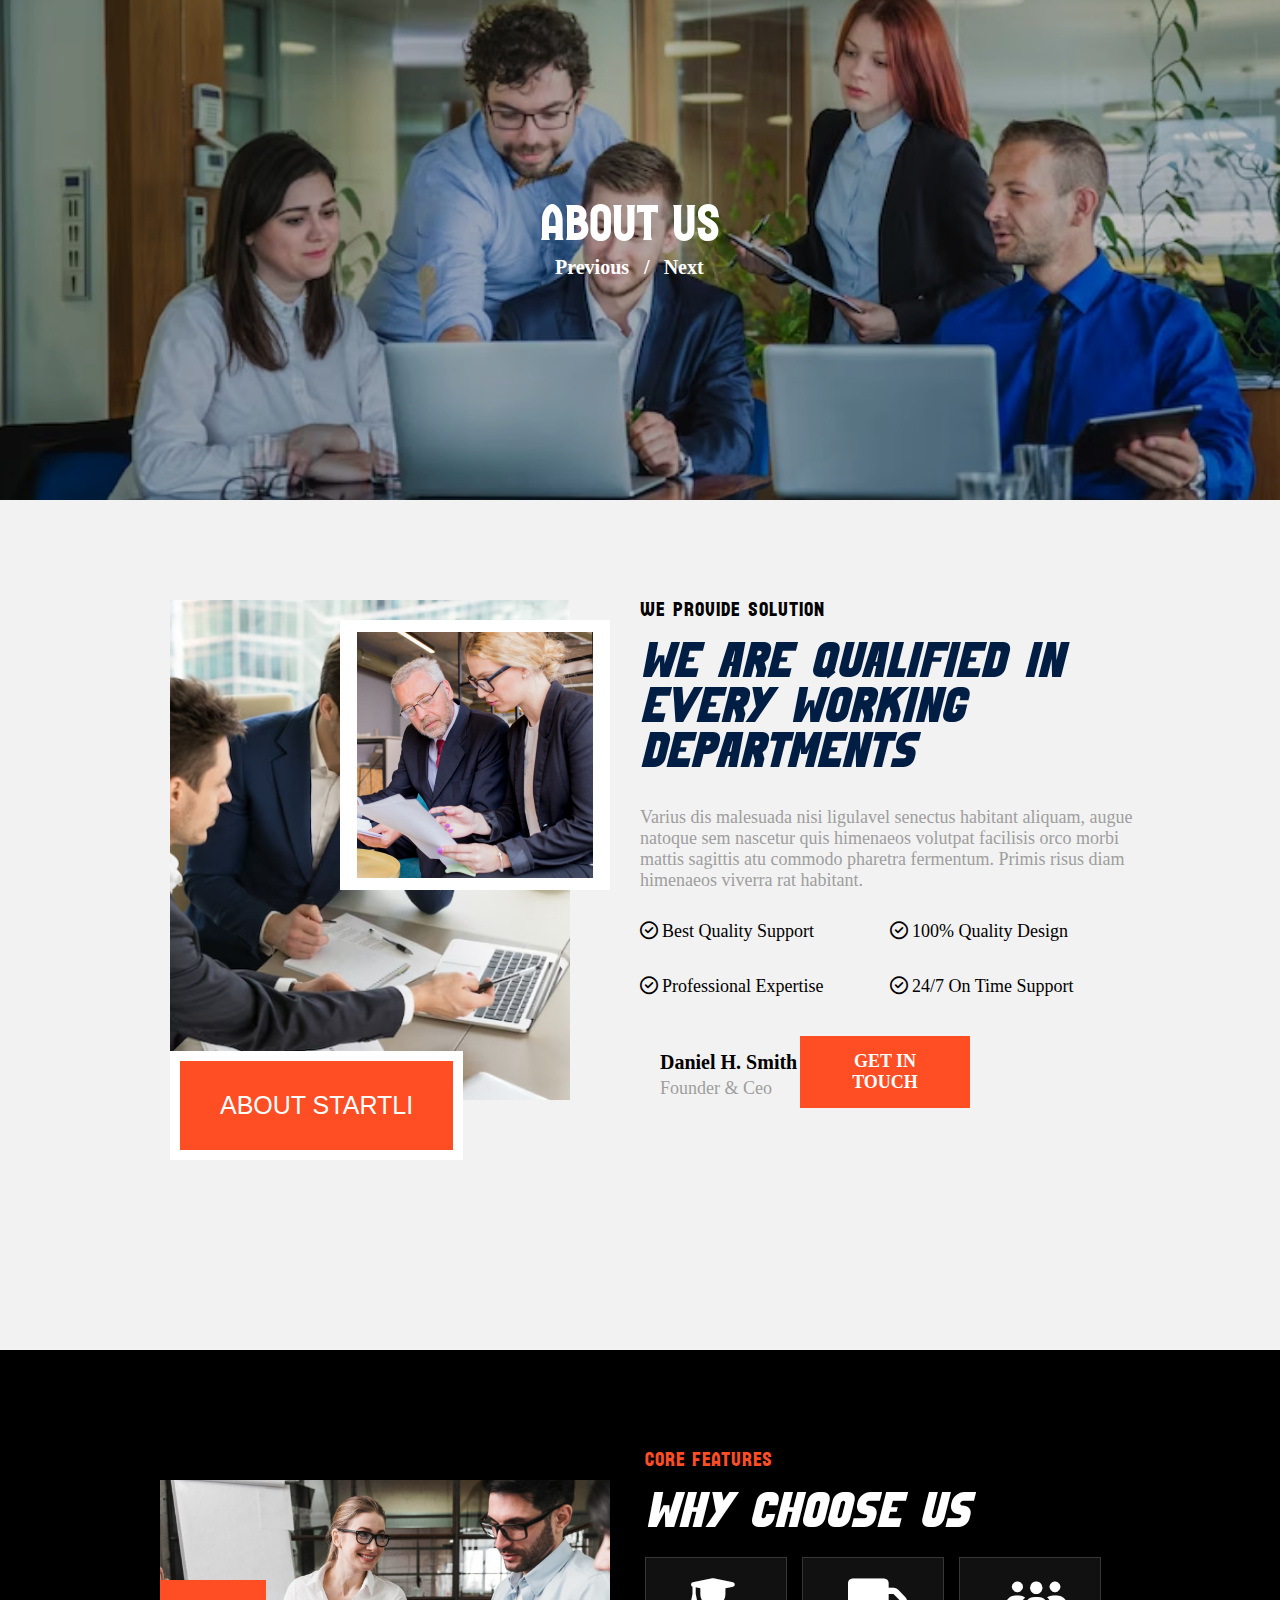
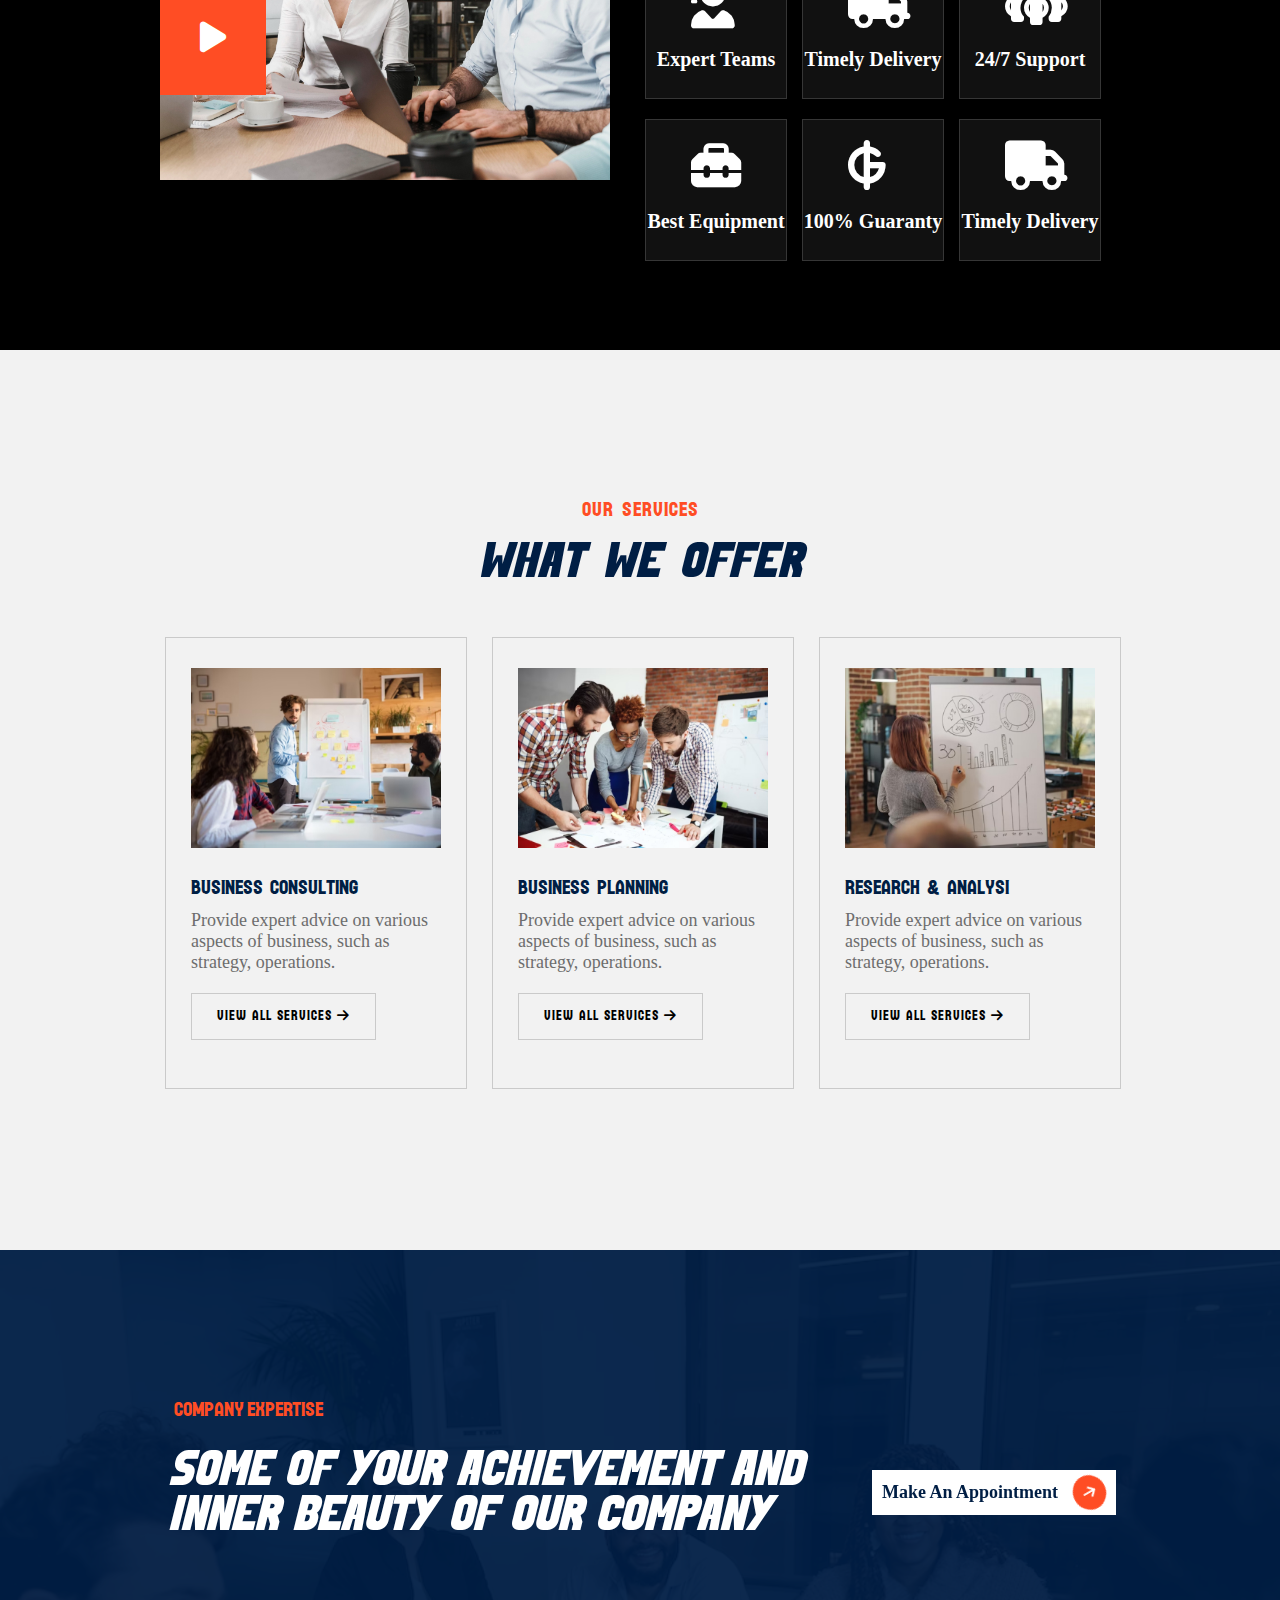
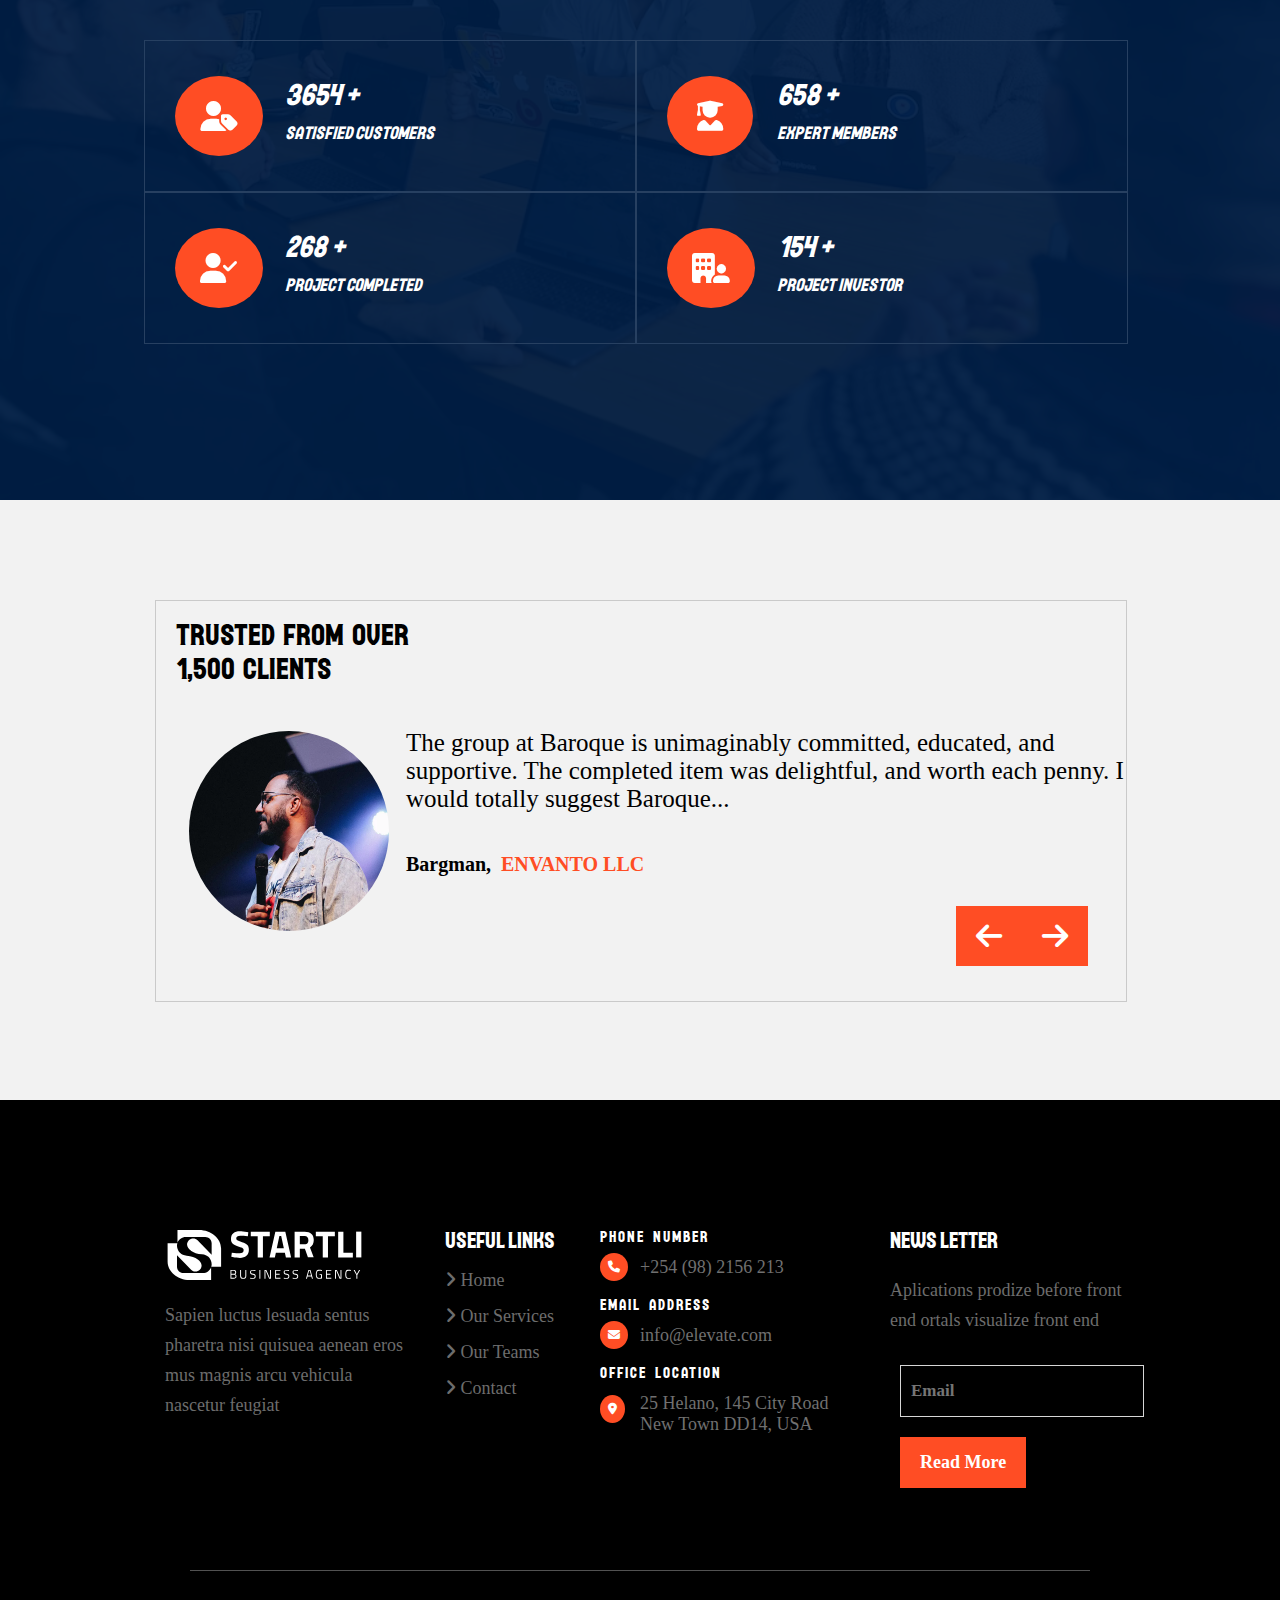
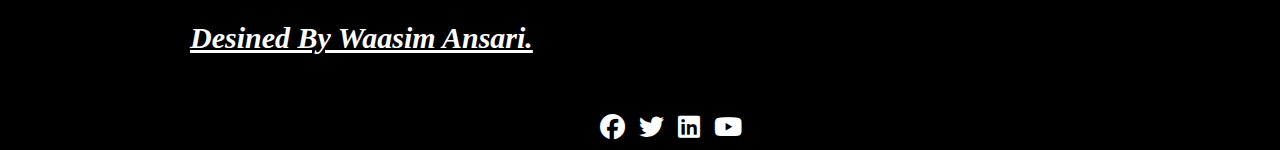
<file: about.html>
<!DOCTYPE html>
<html lang="en">
<head>
    <meta charset="UTF-8">
    <meta name="viewport" content="width=device-width, initial-scale=1.0">
    <title>Project 5</title>
    <link rel="stylesheet" href="assets/css/style.css">
    <link rel="stylesheet" href="assets/Hover-master/css/hover-min.css">
    <link rel="stylesheet" href="assets/icons/css/all.min.css">
</head>
<body>

    <div class="ab-main">
        <div class="ab-header">
            <div class="ab-header-inner">
                <div class="ab-header-mainsec">
                    <p class="ab-header-text">about us</p>

                    <div class="ab-header-btn-sec">
                        <a href="index.html" class="ab-header-btn">Previous &nbsp; /</a>
                        <a href="services.html" class="ab-header-btn-2">next</a>
                    </div>
                </div>
            </div>
        </div>

        <div class="ab-ctnr-1">
            <div class="ab-ctnr-1-mainsec">
                <div class="ab-ctnr-1-mb">
                    <div class="ab-ctnr-1-pic">
                        <div class="ab-ctnr-1-pic-2"></div>
                    </div>
                    <button class="ab-ctnr-1-btn">ABOUT STARTLI</button>
                </div>

                <div class="ab-ctnr-1-mb-2">
                    <p class="ab-cntr-1-mb-2-text">WE PROVIDE SOLUTION</p>
                    <p class="ab-cntr-1-mb-2-text-2">We Are Qualified In Every Working Departments</p>
                    <p class="ab-cntr-1-mb-2-text-3">Varius dis malesuada nisi ligulavel senectus habitant aliquam, augue natoque sem nascetur quis himenaeos volutpat facilisis orco morbi mattis sagittis atu commodo pharetra fermentum. Primis risus diam himenaeos viverra rat habitant.</p>

                    <div class="ab-ctnr-1-mb-minibox">
                        <i class="fa-regular fa-circle-check ab-cntr-1-mb-minibox-text"></i>
                        <p class="ab-cntr-1-mb-minibox-text">Best Quality Support</p>
                    </div>

                    <div class="ab-ctnr-1-mb-minibox">
                        <i class="fa-regular fa-circle-check ab-cntr-1-mb-minibox-text"></i>
                        <p class="ab-cntr-1-mb-minibox-text">100% Quality Design</p>
                    </div>

                    <div class="ab-ctnr-1-mb-minibox">
                        <i class="fa-regular fa-circle-check ab-cntr-1-mb-minibox-text"></i>
                        <p class="ab-cntr-1-mb-minibox-text">Professional Expertise</p>
                    </div>

                    <div class="ab-ctnr-1-mb-minibox">
                        <i class="fa-regular fa-circle-check ab-cntr-1-mb-minibox-text"></i>
                        <p class="ab-cntr-1-mb-minibox-text">24/7 On Time Support</p>
                    </div>

                    <div class="ab-ctnr-1-mb-3">
                        <p class="ab-cntr-1-mb-3-text">Daniel H. Smith</p>
                        <button class="ab-cntr-1-mb-3-btn">get in touch</button>
                        <p class="ab-cntr-1-mb-3-text-2">Founder & Ceo</p>
                    </div>
                </div>    
            </div>
        </div>

        <div class="ab-ctnr-2">
            <div class="ab-ctnr-2-mainsec">
                <div class="ab-ctnr-2-pic">
                    <i class="fa-solid fa-play ab-ctnr-2-mb-icon-2"></i>
                </div>
                <div class="ab-ctnr-2-textsec">
                    <p class="ab-ctnr-2-text">CORE FEATURES</p>
                    <p class="ab-ctnr-2-text-2">Why Choose Us</p>

                    <div class="ab-ctnr-2-mb">
                        <i class="fa-solid fa-user-graduate ab-ctnr-2-mb-icon"></i>
                        <p class="ab-ctnr-2-text-3">Expert Teams</p>
                    </div>

                    <div class="ab-ctnr-2-mb">
                        <i class="fa-solid fa-truck ab-ctnr-2-mb-icon"></i>
                        <p class="ab-ctnr-2-text-3">Timely Delivery</p>
                    </div>

                    <div class="ab-ctnr-2-mb">
                        <i class="fa-solid fa-people-group ab-ctnr-2-mb-icon"></i>
                        <p class="ab-ctnr-2-text-3">24/7 Support</p>
                    </div>

                    <div class="ab-ctnr-2-mb">
                        <i class="fa-solid fa-toolbox ab-ctnr-2-mb-icon"></i>
                        <p class="ab-ctnr-2-text-3">Best Equipment</p>
                    </div>

                    <div class="ab-ctnr-2-mb">
                        <i class="fa-solid fa-guarani-sign ab-ctnr-2-mb-icon"></i>
                        <p class="ab-ctnr-2-text-3">100% Guaranty</p>
                    </div>

                    <div class="ab-ctnr-2-mb">
                        <i class="fa-solid fa-truck ab-ctnr-2-mb-icon"></i>
                        <p class="ab-ctnr-2-text-3">Timely Delivery</p>
                    </div>
                </div>
            </div>
        </div>

        <div class="ab-ctnr-3">
            <div class="ab-ctnr-3-mainsec">
                <p class="ab-cntr-3-text">OUR SERVICES</p>
                <p class="ab-cntr-3-text-2">What We Offer</p>

                <div class="ab-ctnr-3-mb">
                    <div class="ab-ctnr-3-mb-pic">
                        <img src="assets/img/consulting.jpg" height="100%" width="100%">
                    </div>

                    <a href="">
                        <p class="ab-cntr-3-text-3">Business Consulting</p>
                    </a>

                    <p class="ab-cntr-3-text-4">Provide expert advice on various aspects of business, such as <br> strategy, operations.</p>

                    <button class="ab-ctnr-3-btn">VIEW ALL SERVICES <i class="fa-solid fa-arrow-right"></i></button>
                </div>

                <div class="ab-ctnr-3-mb">
                    <div class="ab-ctnr-3-mb-pic">
                        <img src="assets/img/planning.jpg" height="100%" width="100%">
                    </div>

                    <a href="">
                        <p class="ab-cntr-3-text-3">Business Planning</p>
                    </a>

                    <p class="ab-cntr-3-text-4">Provide expert advice on various aspects of business, such as <br> strategy, operations.</p>

                    <button class="ab-ctnr-3-btn">VIEW ALL SERVICES <i class="fa-solid fa-arrow-right"></i></button>
                </div>

                <div class="ab-ctnr-3-mb">
                    <div class="ab-ctnr-3-mb-pic">
                        <img src="assets/img/research.jpg" height="100%" width="100%">
                    </div>

                    <a href="">
                        <p class="ab-cntr-3-text-3">Research & Analysi</p>
                    </a>

                    <p class="ab-cntr-3-text-4">Provide expert advice on various aspects of business, such as <br> strategy, operations.</p>

                    <button class="ab-ctnr-3-btn">VIEW ALL SERVICES <i class="fa-solid fa-arrow-right"></i></button>
                </div>
            </div>
        </div>

        <div class="ctnr-7">
            <div class="ctnr-7-inner">
                <div class="ctnr-7-mainsec">
                    <p class="ctnr-7-text">COMPANY EXPERTISE</p>
                    <p class="ctnr-7-text-2">Some Of Your Achievement And <br> Inner Beauty Of Our Company</p>

                    <button class="ctnr-7-btn hvr-sweep-to-top">Make An Appointment <i class="fa-solid fa-arrow-right ctnr-7-btn-icon"></i></button>

                    <div class="ctnr-7-mb">
                        <i class="fa-solid fa-user-tag ctnr-7-mb-icon hvr-wobble-skew"></i>

                        <p class="ctnr-7-text-3">3654 +</p>
                        <p class="ctnr-7-text-4">Satisfied Customers</p>
                    </div>

                    <div class="ctnr-7-mb">
                        <i class="fa-solid fa-user-graduate hvr-wobble-skew ctnr-7-mb-icon-2"></i>

                        <p class="ctnr-7-text-3">658 +</p>
                        <p class="ctnr-7-text-4">expert members</p>
                    </div>

                    <div class="ctnr-7-mb">
                        <i class="fa-solid fa-user-check hvr-wobble-skew ctnr-7-mb-icon"></i>

                        <p class="ctnr-7-text-3">268 +</p>
                        <p class="ctnr-7-text-4">project completed</p>
                    </div>

                    <div class="ctnr-7-mb">
                        <i class="fa-solid fa-building-user hvr-wobble-skew ctnr-7-mb-icon"></i>

                        <p class="ctnr-7-text-3">154 +</p>
                        <p class="ctnr-7-text-4">project investor</p>
                    </div>
                </div>
            </div>
        </div>

        <div class="ab-ctnr-4">
            <div class="ab-ctnr-4-mainsec">

                <div class="ab-ctnr-4-mb">
                    <p class="ab-ctnr-4-text">TRUSTED FROM OVER <br> 1,500 CLIENTS</p>

                    <div class="ab-ctnr-4-pic">
                        <img src="assets/img/person_3.jpg.webp" height="100%" width="100%">
                    </div>

                    <p class="ab-ctnr-4-text-2">The group at Baroque is unimaginably committed, educated, and supportive. The completed item was delightful, and worth each penny. I would totally suggest Baroque...</p>
                    <p class="ab-ctnr-4-text-3">bargman,</p>
                    <p class="ab-ctnr-4-text-4">envanto llc</p>

                    <a href="">
                        <i class="fa-solid fa-arrow-left ab-ctnr-4-icon"></i>
                        <i class="fa-solid fa-arrow-right ab-ctnr-4-icon-2"></i>
                    </a>
                </div>
            </div>
        </div>

        <div class="footer">
            <div class="footer-mainsec">
                <div class="footer-mb">
                    <div class="footer-logo">
                        <img src="assets/img/logo-white.svg" height="100%" width="100%">
                    </div>

                    <p class="footer-text">Sapien luctus lesuada sentus pharetra nisi quisuea aenean eros mus magnis arcu vehicula nascetur feugiat</p>
                </div>

                <div class="footer-mb-2">
                    <p class="footer-text-2">useful links</p>

                    <a href="index.html">
                        <p class="footer-text-3"> <i class="fa-solid fa-angle-right"></i> home</p>
                    </a>

                    <a href="services.html">
                        <p class="footer-text-3"> <i class="fa-solid fa-angle-right"></i> our services</p>
                    </a>

                    <a href="our teams.html">
                        <p class="footer-text-3"> <i class="fa-solid fa-angle-right"></i> our teams</p>
                    </a>

                    <a href="contact.html">
                        <p class="footer-text-3"> <i class="fa-solid fa-angle-right"></i> contact</p>
                    </a>
                </div>

                <div class="footer-mb-3">
                    <p class="footer-text-4">PHONE NUMBER</p>
                    <p class="footer-text-5">+254 (98) 2156 213</p>
                    <p class="fa-solid fa-phone footer-mb-3-icon"></p>

                    <p class="footer-text-4">EMAIL ADDRESS</p>
                    <p class="footer-text-5">info@elevate.com</p>
                    <p class="fa-solid fa-envelope footer-mb-3-icon"></p>

                    <p class="footer-text-4">OFFICE LOCATION</p>
                    <p class="footer-text-5">25 Helano, 145 City Road New Town DD14, USA</p>
                    <p class="fa-solid fa-location-dot footer-mb-3-icon-2"></p>
                </div>

                <div class="footer-mb-4">
                    <p class="footer-text-2">news letter</p>
                    <p class="footer-text">Aplications prodize before front end ortals visualize front end</p>

                    <input type="email" placeholder="Email" class="footer-form">

                    <button class="footer-btn">read more</button>
                </div>

                <div class="bottom-bar">
                    <p class="bb-text">desined by Waasim ansari.</p>

                    <div class="bb-iconsec">

                        <a href="">
                            <i class="fa-brands fa-facebook bb-icon"></i>
                            <i class="fa-brands fa-twitter bb-icon"></i>
                            <i class="fa-brands fa-linkedin bb-icon"></i>
                            <i class="fa-brands fa-youtube bb-icon"></i>
                        </a>
                    </div>
                </div>
            </div>
        </div>

    </div>
    
</body>
</html>
</file>
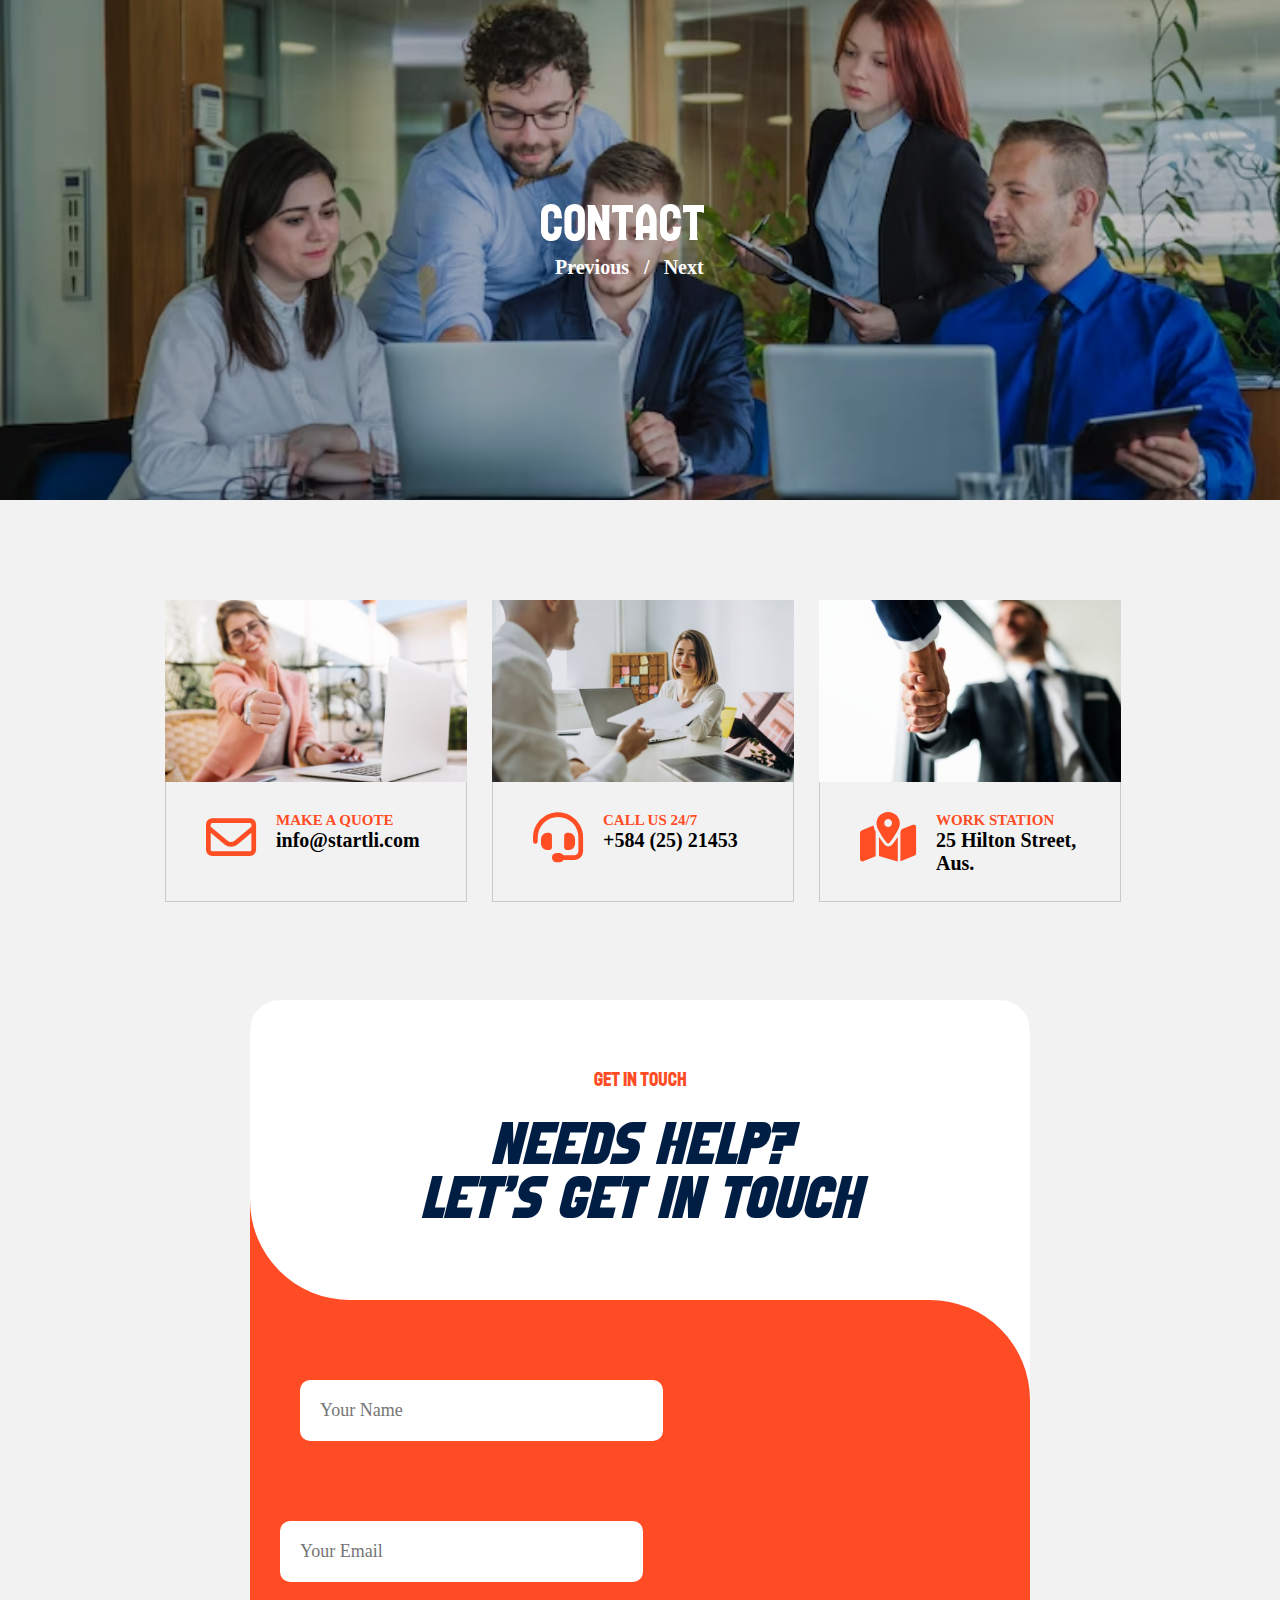
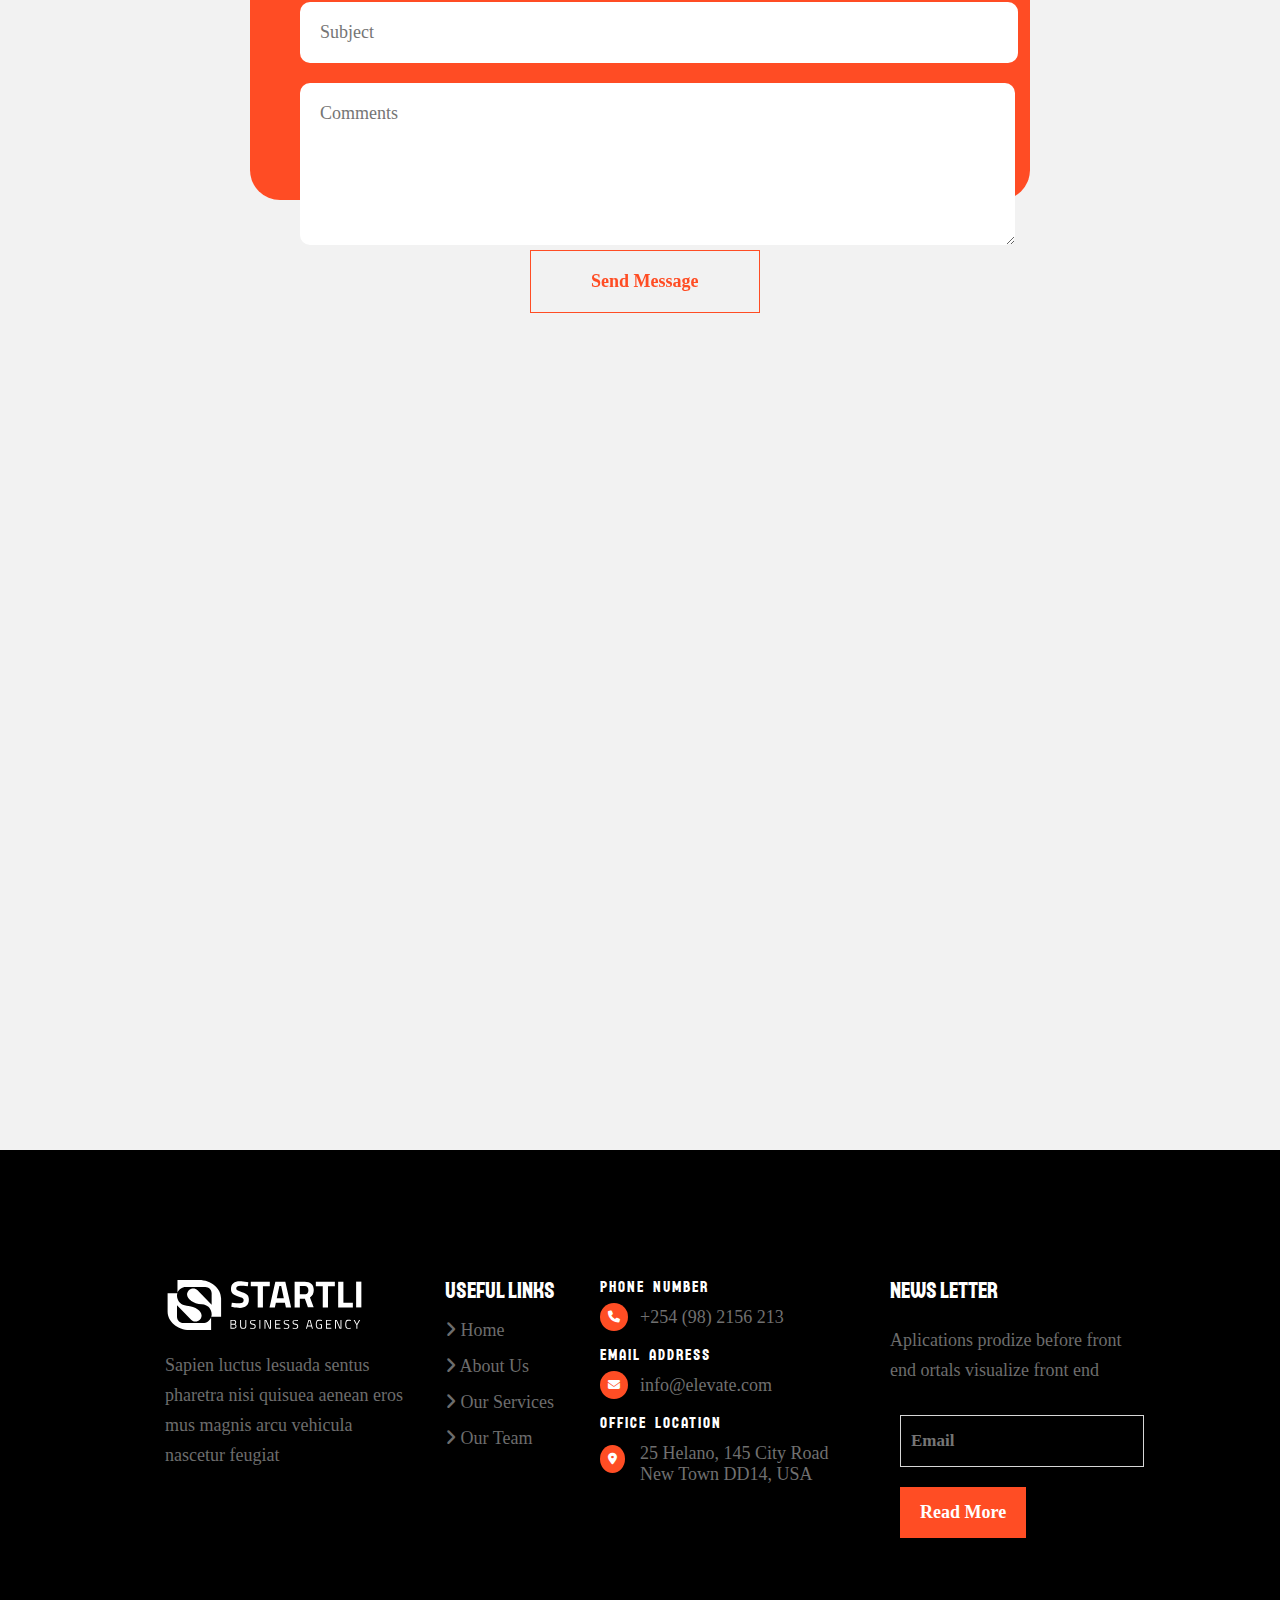
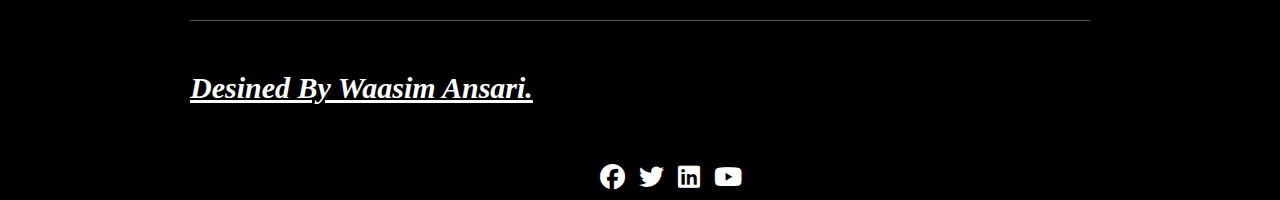
<file: contact.html>
<!DOCTYPE html>
<html lang="en">
<head>
    <meta charset="UTF-8">
    <meta name="viewport" content="width=device-width, initial-scale=1.0">
    <title>Project 5</title>
    <link rel="stylesheet" href="assets/css/style.css">
    <link rel="stylesheet" href="assets/Hover-master/css/hover-min.css">
    <link rel="stylesheet" href="assets/icons/css/all.min.css">
</head>
<body>

    <div class="cn-main">
        <div class="ab-header">
            <div class="ab-header-inner">
                <div class="ab-header-mainsec">
                    <p class="ab-header-text">contact</p>

                    <div class="ab-header-btn-sec">
                        <a href="our teams.html" class="ab-header-btn">Previous &nbsp; /</a>
                        <a href="index.html" class="ab-header-btn-2">next</a>
                    </div>
                </div>
            </div>
        </div>

        <div class="cn-ctnr-1">
            <div class="cn-ctnr-1-mainsec">
                <div class="cn-ctnr-1-mb">
                    <div class="cn-ctnr-1-mb-pic">
                        <div class="cn-ctnr-1-mb-pic-inner"></div>
                    </div>

                    <div class="cn-ctnr-1-mb-minibox">
                        <p class="fa-regular fa-envelope cn-ctnr-1-mb-icon"></p>
                        <p class="cn-ctnr-1-text">MAKE A QUOTE</p>

                        <a href="">
                            <p class="cn-ctnr-1-text-2">info@startli.com</p>
                        </a>
                    </div>
                </div>

                <div class="cn-ctnr-1-mb">
                    <div class="cn-ctnr-1-mb-pic-2">
                        <div class="cn-ctnr-1-mb-pic-inner"></div>
                    </div>

                    <div class="cn-ctnr-1-mb-minibox">
                        <p class="fa-solid fa-headset cn-ctnr-1-mb-icon"></p>
                        <p class="cn-ctnr-1-text">CALL US 24/7</p>

                        <a href="">
                            <p class="cn-ctnr-1-text-2">+584 (25) 21453</p>
                        </a>
                    </div>
                </div>

                <div class="cn-ctnr-1-mb">
                    <div class="cn-ctnr-1-mb-pic-3">
                        <div class="cn-ctnr-1-mb-pic-inner"></div>
                    </div>

                    <div class="cn-ctnr-1-mb-minibox">
                        <p class="fa-solid fa-map-location-dot cn-ctnr-1-mb-icon"></p>
                        <p class="cn-ctnr-1-text">WORK STATION</p>

                        <a href="">
                            <p class="cn-ctnr-1-text-2">25 Hilton Street, <br> Aus.</p>
                        </a>
                    </div>
                </div>
            </div>
        </div>

        <div class="cn-ctnr-2">
            <div class="cn-ctnr-2-mainsec">
                <div class="cn-ctnr-2-formsec">
                    <div class="cn-ctnr-2-mini-formsec">
                        <div class="cn-ctnr-2-mini-formsec-inner">
                            <div class="cn-ctnr-2-mini-formsec-inner-2">
                                <p class="cn-ctnr-2-text"> GET IN TOUCH</p>
                                <p class="cn-ctnr-2-text-2">Needs Help? <br> Let’s Get in Touch</p>
                            </div>
                        </div>

                        <div class="cn-ctnr-2-mini-formsec-inner-3">
                            <div class="cn-ctnr-2-mini-formsec-inner-4">
                                <input type="text" placeholder="Your Name" class="cn-ctnr-2-form">
                                <input type="email" placeholder="Your Email" class="cn-ctnr-2-form-2">
                                <input type="text" placeholder="Subject" class="cn-ctnr-2-form-3">
                                <textarea class="cn-ctnr-2-form-4" placeholder="Comments"></textarea>
                            </div>
                        </div>
                    </div>

                    <button class="cn-ctnr-2-form-btn hvr-sweep-to-top">send message</button>
                </div>
            </div>
        </div>

        <div class="map">
            <iframe src="https://www.google.com/maps/embed?pb=!1m18!1m12!1m3!1d3620.687206274949!2d67.15884717456997!3d24.840368377942394!2m3!1f0!2f0!3f0!3m2!1i1024!2i768!4f13.1!3m3!1m2!1s0x3eb33a43a16ab371%3A0xbb46f4ecdbd0e147!2sKhaddi%20Stop%20Bus%20Stop!5e0!3m2!1sen!2s!4v1705213592237!5m2!1sen!2s" width="100%" height="100%" style="border:0;" allowfullscreen="" loading="lazy" referrerpolicy="no-referrer-when-downgrade"></iframe>
        </div>

        <div class="footer">
            <div class="footer-mainsec">
                <div class="footer-mb">
                    <div class="footer-logo">
                        <img src="assets/img/logo-white.svg" height="100%" width="100%">
                    </div>

                    <p class="footer-text">Sapien luctus lesuada sentus pharetra nisi quisuea aenean eros mus magnis arcu vehicula nascetur feugiat</p>
                </div>

                <div class="footer-mb-2">
                    <p class="footer-text-2">useful links</p>

                    <a href="index.html">
                        <p class="footer-text-3"> <i class="fa-solid fa-angle-right"></i> home</p>
                    </a>

                    <a href="about.html">
                        <p class="footer-text-3"> <i class="fa-solid fa-angle-right"></i> about us</p>
                    </a>

                    <a href="services.html">
                        <p class="footer-text-3"> <i class="fa-solid fa-angle-right"></i> our services</p>
                    </a>

                    <a href="our teams.html">
                        <p class="footer-text-3"> <i class="fa-solid fa-angle-right"></i> our team</p>
                    </a>
                </div>

                <div class="footer-mb-3">
                    <p class="footer-text-4">PHONE NUMBER</p>
                    <p class="footer-text-5">+254 (98) 2156 213</p>
                    <p class="fa-solid fa-phone footer-mb-3-icon"></p>

                    <p class="footer-text-4">EMAIL ADDRESS</p>
                    <p class="footer-text-5">info@elevate.com</p>
                    <p class="fa-solid fa-envelope footer-mb-3-icon"></p>

                    <p class="footer-text-4">OFFICE LOCATION</p>
                    <p class="footer-text-5">25 Helano, 145 City Road New Town DD14, USA</p>
                    <p class="fa-solid fa-location-dot footer-mb-3-icon-2"></p>
                </div>

                <div class="footer-mb-4">
                    <p class="footer-text-2">news letter</p>
                    <p class="footer-text">Aplications prodize before front end ortals visualize front end</p>

                    <input type="email" placeholder="Email" class="footer-form">

                    <button class="footer-btn">read more</button>
                </div>

                <div class="bottom-bar">
                    <p class="bb-text">desined by Waasim ansari.</p>

                    <div class="bb-iconsec">

                        <a href="">
                            <i class="fa-brands fa-facebook bb-icon"></i>
                            <i class="fa-brands fa-twitter bb-icon"></i>
                            <i class="fa-brands fa-linkedin bb-icon"></i>
                            <i class="fa-brands fa-youtube bb-icon"></i>
                        </a>
                    </div>
                </div>
            </div>
        </div>
    </div>
    
</body>
</html>
</file>
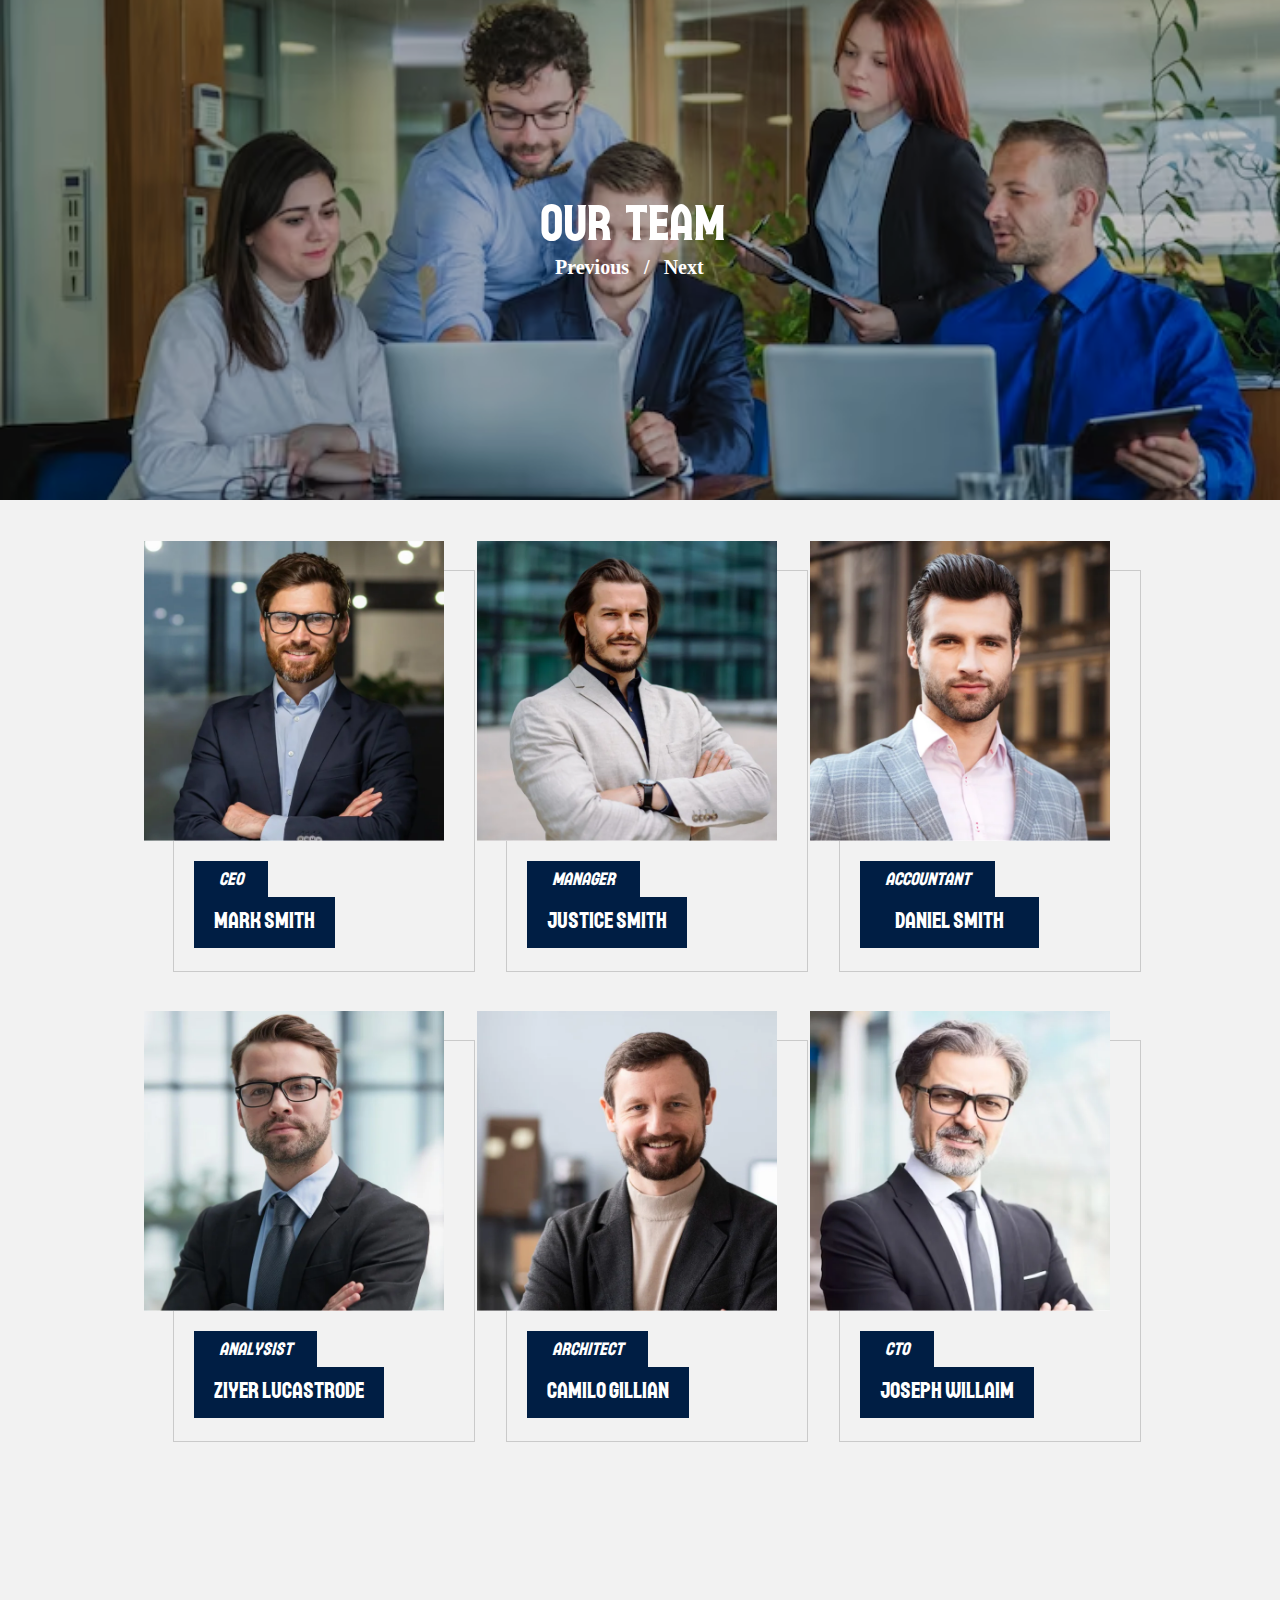
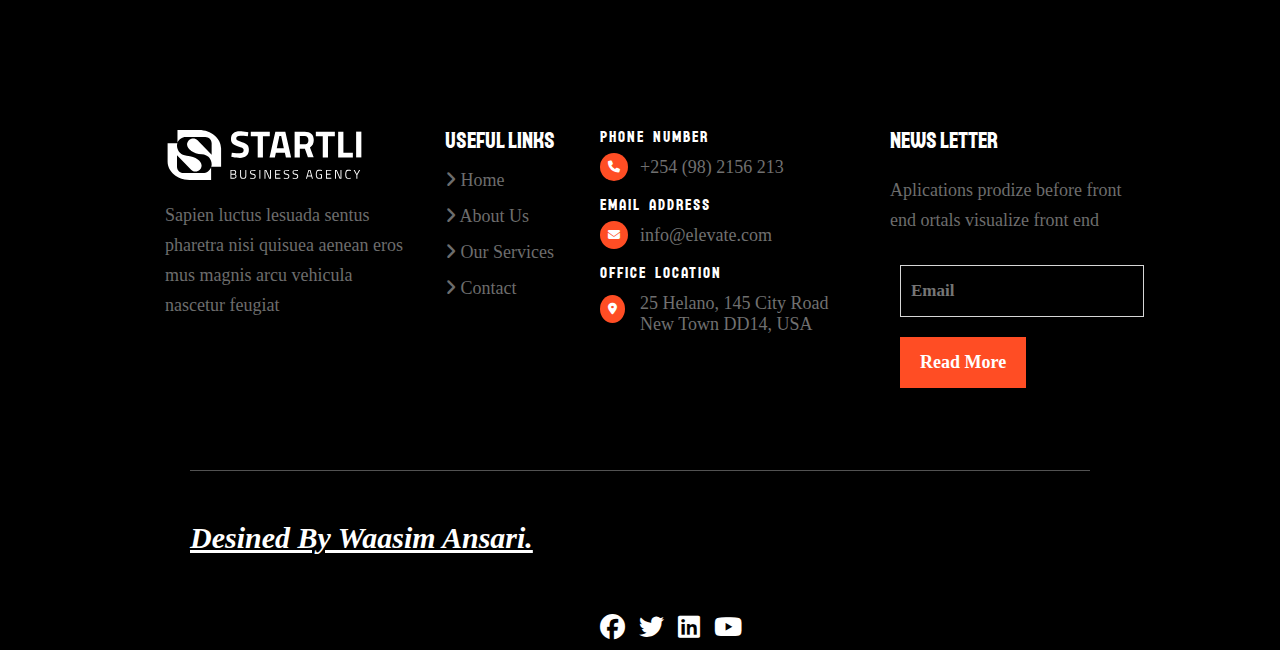
<file: our teams.html>
<!DOCTYPE html>
<html lang="en">
<head>
    <meta charset="UTF-8">
    <meta name="viewport" content="width=device-width, initial-scale=1.0">
    <title>Project 5</title>
    <link rel="stylesheet" href="assets/css/style.css">
    <link rel="stylesheet" href="assets/Hover-master/css/hover-min.css">
    <link rel="stylesheet" href="assets/icons/css/all.min.css">
</head>
<body>

    <div class="tm-main">
        <div class="ab-header">
            <div class="ab-header-inner">
                <div class="ab-header-mainsec">
                    <p class="ab-header-text">our team</p>

                    <div class="ab-header-btn-sec">
                        <a href="services.html" class="ab-header-btn">Previous &nbsp; /</a>
                        <a href="contact.html" class="ab-header-btn-2">next</a>
                    </div>
                </div>
            </div>
        </div>

        <div class="tm-ctnr-1">
            <div class="tm-ctnr-1-mainsec">
                <div class="tm-ctnr-1-mb">
                    <div class="tm-ctnr-1-mb-cross-inner">
                        <a href="">
                            <div class="tm-ctnr-1-mb-pic">
                                <div class="tm-ctnr-1-mb-pic-inner">
                                    <img src="assets/img/team-1.webp" height="100%" width="100%">
                                </div>
                                <div class="tm-ctnr-1-mb-pic-iconsec">
                                    <a href="">
                                        <i class="fa-brands fa-facebook tm-ctnr-1-mb-icon"></i>
                                        <i class="fa-brands fa-twitter tm-ctnr-1-mb-icon"></i>
                                        <i class="fa-brands fa-instagram tm-ctnr-1-mb-icon-2"></i>
                                        <i class="fa-brands fa-linkedin tm-ctnr-1-mb-icon-2"></i>
                                    </a>
                                </div>
                            </div>
                        </a>

                        <div class="tm-ctnr-1-mb-tb">
                            <p class="tm-ctnr-1-mb-text">CEO</p>
                        
                            <a href="">
                                <p class="tm-ctnr-1-mb-text-2">MARK SMITH</p>
                            </a>
                        </div>
                    </div>
                </div>

                <div class="tm-ctnr-1-mb">
                    <div class="tm-ctnr-1-mb-cross-inner">
                        <a href="">
                            <div class="tm-ctnr-1-mb-pic">
                                <div class="tm-ctnr-1-mb-pic-inner">
                                    <img src="assets/img/team-2.webp" height="100%" width="100%">
                                </div>
                                <div class="tm-ctnr-1-mb-pic-iconsec">
                                    <a href="">
                                        <i class="fa-brands fa-facebook tm-ctnr-1-mb-icon"></i>
                                        <i class="fa-brands fa-twitter tm-ctnr-1-mb-icon"></i>
                                        <i class="fa-brands fa-instagram tm-ctnr-1-mb-icon-2"></i>
                                        <i class="fa-brands fa-linkedin tm-ctnr-1-mb-icon-2"></i>
                                    </a>
                                </div>
                            </div>
                        </a>

                        <div class="tm-ctnr-1-mb-tb">
                            <p class="tm-ctnr-1-mb-text">Manager</p>
                        
                            <a href="">
                                <p class="tm-ctnr-1-mb-text-2">JUSTICE SMITH</p>
                            </a>
                        </div>
                    </div>
                </div>

                <div class="tm-ctnr-1-mb">
                    <div class="tm-ctnr-1-mb-cross-inner">
                        <a href="">
                            <div class="tm-ctnr-1-mb-pic">
                                <div class="tm-ctnr-1-mb-pic-inner">
                                    <img src="assets/img/team-3-1.webp" height="100%" width="100%">
                                </div>
                                <div class="tm-ctnr-1-mb-pic-iconsec">
                                    <a href="">
                                        <i class="fa-brands fa-facebook tm-ctnr-1-mb-icon"></i>
                                        <i class="fa-brands fa-twitter tm-ctnr-1-mb-icon"></i>
                                        <i class="fa-brands fa-instagram tm-ctnr-1-mb-icon-2"></i>
                                        <i class="fa-brands fa-linkedin tm-ctnr-1-mb-icon-2"></i>
                                    </a>
                                </div>
                            </div>
                        </a>

                        <div class="tm-ctnr-1-mb-tb">
                            <p class="tm-ctnr-1-mb-text">Accountant</p>
                        
                            <a href="">
                                <p class="tm-ctnr-1-mb-text-3">DANIEL SMITH</p>
                            </a>
                        </div>
                    </div>
                </div>

                <div class="tm-ctnr-1-mb">
                    <div class="tm-ctnr-1-mb-cross-inner">
                        <a href="">
                            <div class="tm-ctnr-1-mb-pic">
                                <div class="tm-ctnr-1-mb-pic-inner">
                                    <img src="assets/img/team-4-1.webp" height="100%" width="100%">
                                </div>
                                <div class="tm-ctnr-1-mb-pic-iconsec">
                                    <a href="">
                                        <i class="fa-brands fa-facebook tm-ctnr-1-mb-icon"></i>
                                        <i class="fa-brands fa-twitter tm-ctnr-1-mb-icon"></i>
                                        <i class="fa-brands fa-instagram tm-ctnr-1-mb-icon-2"></i>
                                        <i class="fa-brands fa-linkedin tm-ctnr-1-mb-icon-2"></i>
                                    </a>
                                </div>
                            </div>
                        </a>

                        <div class="tm-ctnr-1-mb-tb">
                            <p class="tm-ctnr-1-mb-text">Analysist</p>
                        
                            <a href="">
                                <p class="tm-ctnr-1-mb-text-2">ZIYER LUCASTRODE</p>
                            </a>
                        </div>
                    </div>
                </div>

                <div class="tm-ctnr-1-mb">
                    <div class="tm-ctnr-1-mb-cross-inner">
                        <a href="">
                            <div class="tm-ctnr-1-mb-pic">
                                <div class="tm-ctnr-1-mb-pic-inner">
                                    <img src="assets/img/team-5-1.webp" height="100%" width="100%">
                                </div>
                                <div class="tm-ctnr-1-mb-pic-iconsec">
                                    <a href="">
                                        <i class="fa-brands fa-facebook tm-ctnr-1-mb-icon"></i>
                                        <i class="fa-brands fa-twitter tm-ctnr-1-mb-icon"></i>
                                        <i class="fa-brands fa-instagram tm-ctnr-1-mb-icon-2"></i>
                                        <i class="fa-brands fa-linkedin tm-ctnr-1-mb-icon-2"></i>
                                    </a>
                                </div>
                            </div>
                        </a>

                        <div class="tm-ctnr-1-mb-tb">
                            <p class="tm-ctnr-1-mb-text">Architect</p>
                        
                            <a href="">
                                <p class="tm-ctnr-1-mb-text-2">CAMILO GILLIAN</p>
                            </a>
                        </div>
                    </div>
                </div>

                <div class="tm-ctnr-1-mb">
                    <div class="tm-ctnr-1-mb-cross-inner">
                        <a href="">
                            <div class="tm-ctnr-1-mb-pic">
                                <div class="tm-ctnr-1-mb-pic-inner">
                                    <img src="assets/img/team-6-1.webp" height="100%" width="100%">
                                </div>
                                <div class="tm-ctnr-1-mb-pic-iconsec">
                                    <a href="">
                                        <i class="fa-brands fa-facebook tm-ctnr-1-mb-icon"></i>
                                        <i class="fa-brands fa-twitter tm-ctnr-1-mb-icon"></i>
                                        <i class="fa-brands fa-instagram tm-ctnr-1-mb-icon-2"></i>
                                        <i class="fa-brands fa-linkedin tm-ctnr-1-mb-icon-2"></i>
                                    </a>
                                </div>
                            </div>
                        </a>

                        <div class="tm-ctnr-1-mb-tb">
                            <p class="tm-ctnr-1-mb-text">CTO</p>
                        
                            <a href="">
                                <p class="tm-ctnr-1-mb-text-2">JOSEPH WILLAIM</p>
                            </a>
                        </div>
                    </div>
                </div>
            </div>
        </div>

        <div class="footer">
            <div class="footer-mainsec">
                <div class="footer-mb">
                    <div class="footer-logo">
                        <img src="assets/img/logo-white.svg" height="100%" width="100%">
                    </div>

                    <p class="footer-text">Sapien luctus lesuada sentus pharetra nisi quisuea aenean eros mus magnis arcu vehicula nascetur feugiat</p>
                </div>

                <div class="footer-mb-2">
                    <p class="footer-text-2">useful links</p>

                    <a href="index.html">
                        <p class="footer-text-3"> <i class="fa-solid fa-angle-right"></i> home</p>
                    </a>

                    <a href="about.html">
                        <p class="footer-text-3"> <i class="fa-solid fa-angle-right"></i> about us</p>
                    </a>

                    <a href="services.html">
                        <p class="footer-text-3"> <i class="fa-solid fa-angle-right"></i> our services</p>
                    </a>

                    <a href="contact.html">
                        <p class="footer-text-3"> <i class="fa-solid fa-angle-right"></i> contact</p>
                    </a>
                </div>

                <div class="footer-mb-3">
                    <p class="footer-text-4">PHONE NUMBER</p>
                    <p class="footer-text-5">+254 (98) 2156 213</p>
                    <p class="fa-solid fa-phone footer-mb-3-icon"></p>

                    <p class="footer-text-4">EMAIL ADDRESS</p>
                    <p class="footer-text-5">info@elevate.com</p>
                    <p class="fa-solid fa-envelope footer-mb-3-icon"></p>

                    <p class="footer-text-4">OFFICE LOCATION</p>
                    <p class="footer-text-5">25 Helano, 145 City Road New Town DD14, USA</p>
                    <p class="fa-solid fa-location-dot footer-mb-3-icon-2"></p>
                </div>

                <div class="footer-mb-4">
                    <p class="footer-text-2">news letter</p>
                    <p class="footer-text">Aplications prodize before front end ortals visualize front end</p>

                    <input type="email" placeholder="Email" class="footer-form">

                    <button class="footer-btn">read more</button>
                </div>

                <div class="bottom-bar">
                    <p class="bb-text">desined by Waasim ansari.</p>

                    <div class="bb-iconsec">

                        <a href="">
                            <i class="fa-brands fa-facebook bb-icon"></i>
                            <i class="fa-brands fa-twitter bb-icon"></i>
                            <i class="fa-brands fa-linkedin bb-icon"></i>
                            <i class="fa-brands fa-youtube bb-icon"></i>
                        </a>
                    </div>
                </div>
            </div>
        </div>
    </div>
    
</body>
</html>
</file>
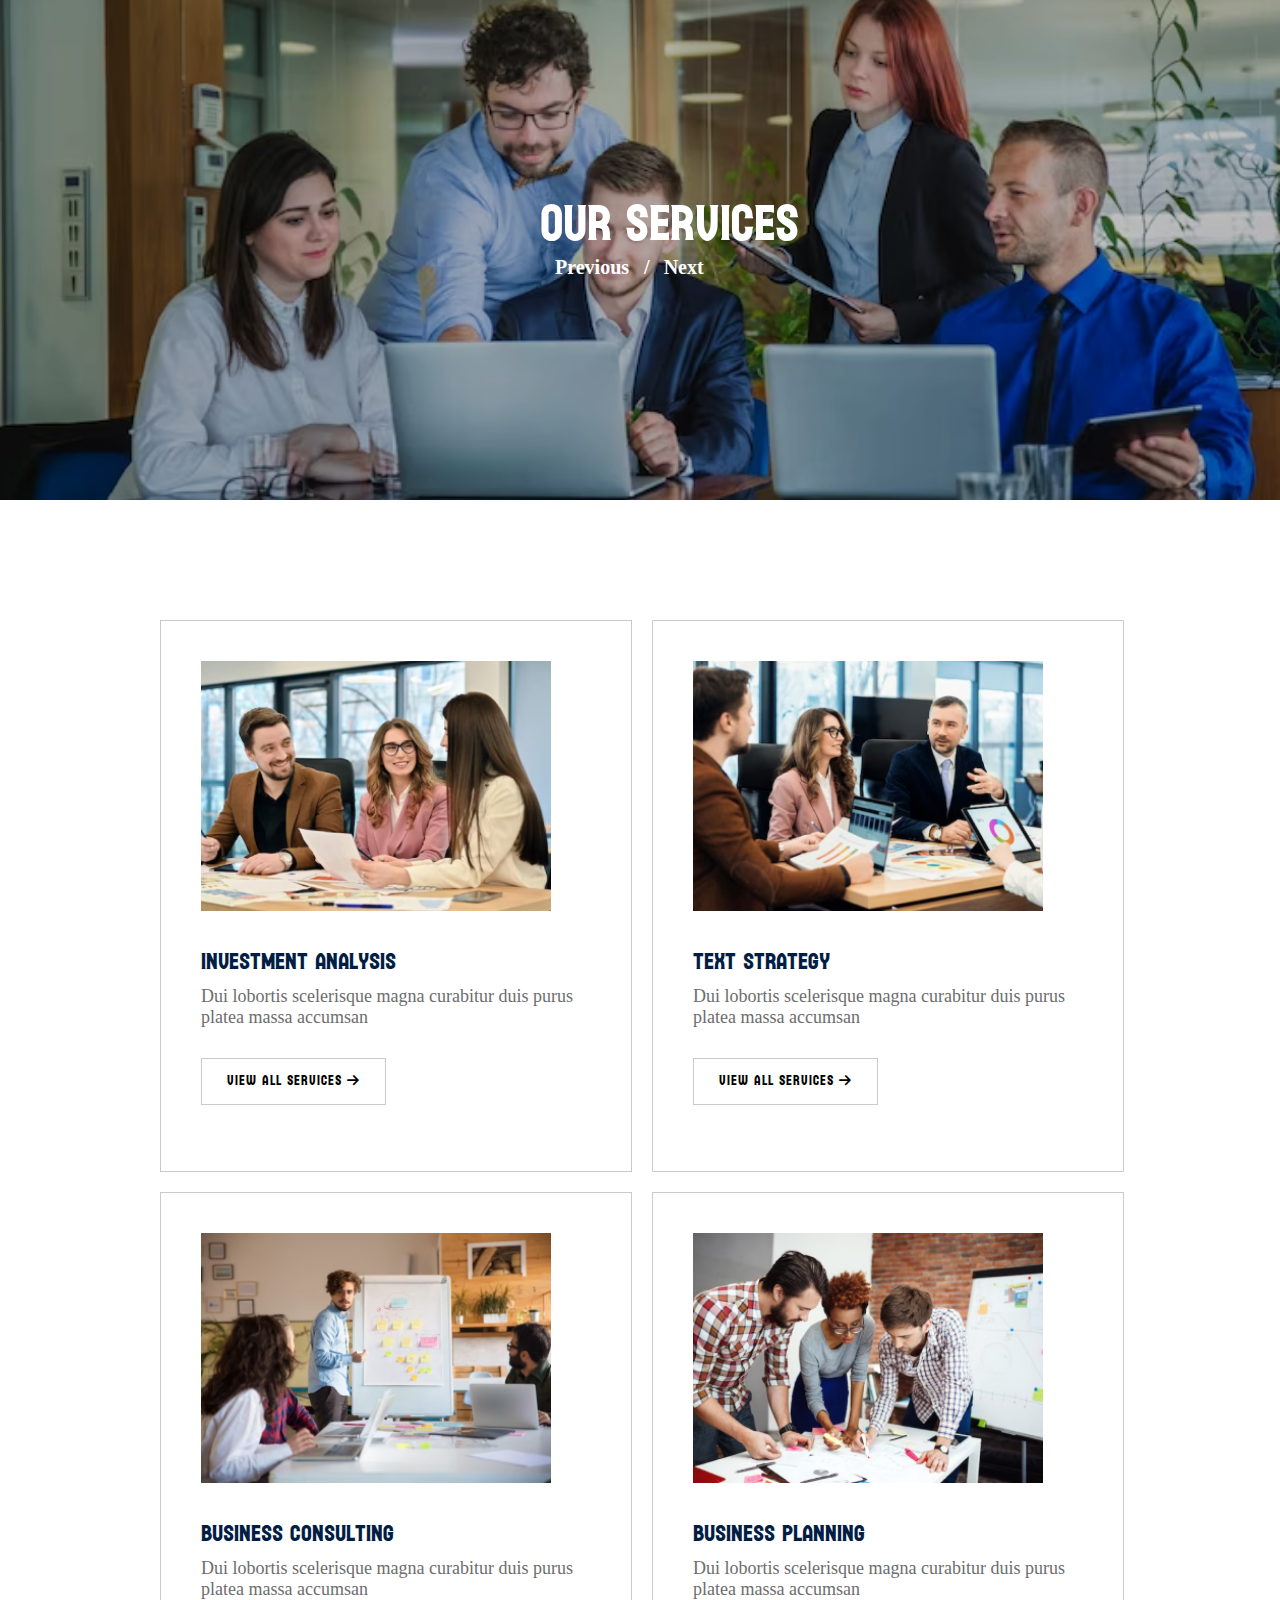
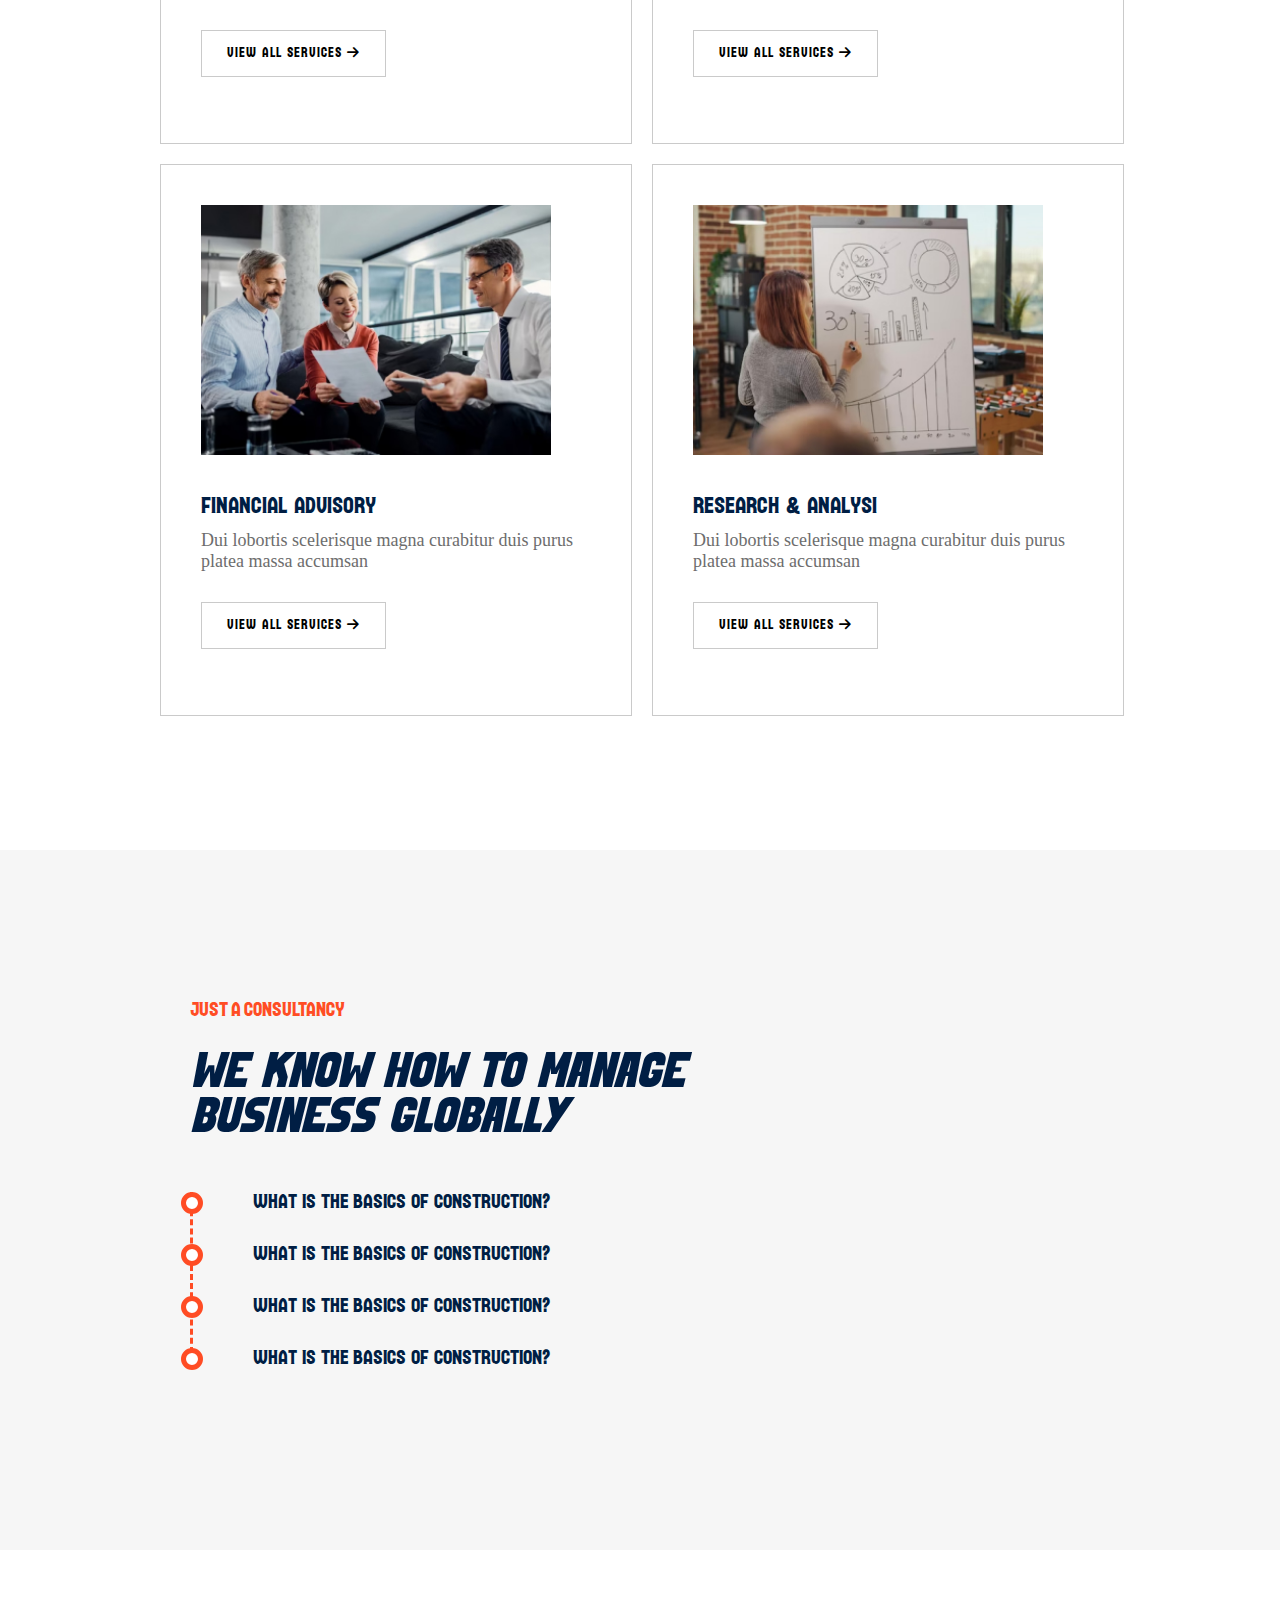
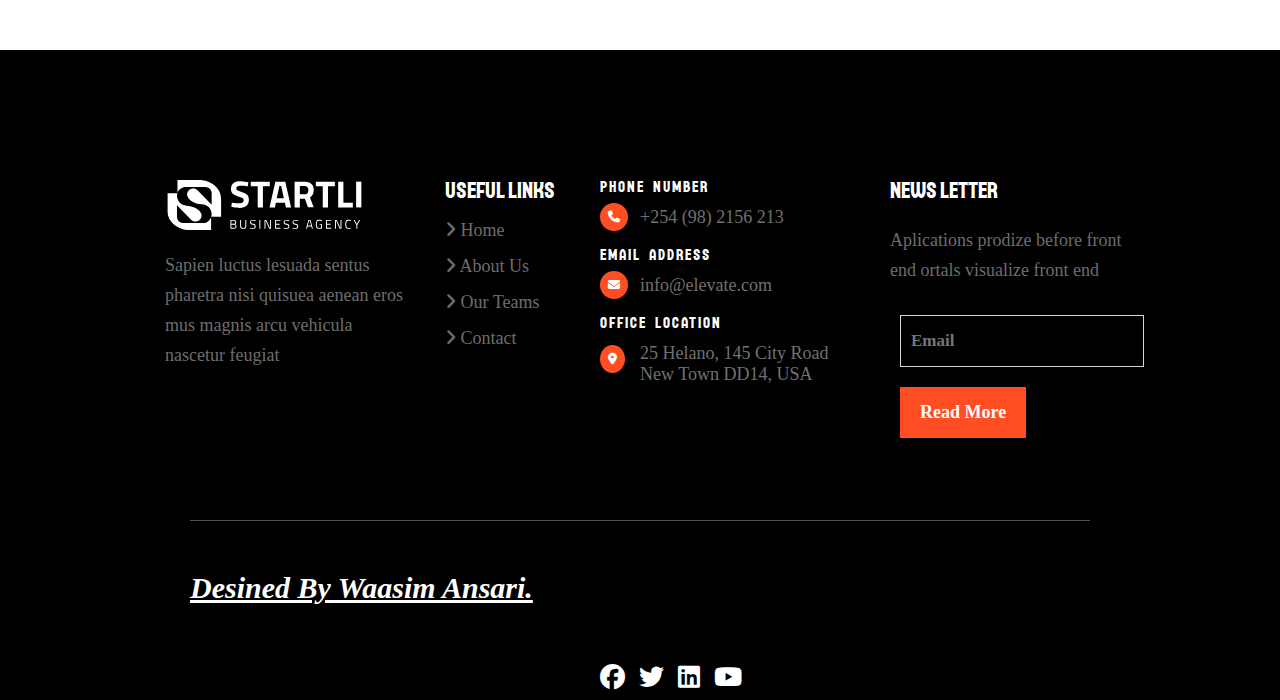
<file: services.html>
<!DOCTYPE html>
<html lang="en">
<head>
    <meta charset="UTF-8">
    <meta name="viewport" content="width=device-width, initial-scale=1.0">
    <title>Project 5</title>
    <link rel="stylesheet" href="assets/css/style.css">
    <link rel="stylesheet" href="assets/Hover-master/css/hover-min.css">
    <link rel="stylesheet" href="assets/icons/css/all.min.css">
</head>
<body>

    <div class="sr-main">
        <div class="sr-header">
            <div class="ab-header-inner">
                <div class="ab-header-mainsec">
                    <p class="ab-header-text">our services</p>

                    <div class="ab-header-btn-sec">
                        <a href="about.html" class="ab-header-btn">Previous &nbsp; /</a>
                        <a href="our teams.html" class="ab-header-btn-2">next</a>
                    </div>
                </div>
            </div>
        </div>

        <div class="sr-ctnr-1">
            <div class="sr-ctnr-1-mainsec">
                <div class="sr-ctnr-1-mb">
                    <div class="sr-ctnr-1-mb-pic">
                        <img src="assets/img/bg-6.jpg" height="100%" width="100%">
                    </div>

                    <div class="sr-ctnr-1-textsec">
                        <a href="">
                            <p class="sr-cntr-1-text">Investment Analysis</p>
                        </a>
                        <p class="sr-cntr-1-text-2">Dui lobortis scelerisque magna curabitur duis purus platea massa accumsan</p>
                        <button class="sr-ctnr-1-btn">VIEW ALL SERVICES <i class="fa-solid fa-arrow-right"></i></button>
                    </div>
                </div>

                <div class="sr-ctnr-1-mb">
                    <div class="sr-ctnr-1-mb-pic">
                        <img src="assets/img/bg-7.jpg" height="100%" width="100%">
                    </div>

                    <div class="sr-ctnr-1-textsec">
                        <a href="">
                            <p class="sr-cntr-1-text">Text Strategy</p>
                        </a>
                        <p class="sr-cntr-1-text-2">Dui lobortis scelerisque magna curabitur duis purus platea massa accumsan</p>
                        <button class="sr-ctnr-1-btn">VIEW ALL SERVICES <i class="fa-solid fa-arrow-right"></i></button>
                    </div>
                </div>

                <div class="sr-ctnr-1-mb">
                    <div class="sr-ctnr-1-mb-pic">
                        <img src="assets/img/consulting.jpg" height="100%" width="100%">
                    </div>

                    <div class="sr-ctnr-1-textsec">
                        <a href="">
                            <p class="sr-cntr-1-text">Business Consulting</p>
                        </a>
                        <p class="sr-cntr-1-text-2">Dui lobortis scelerisque magna curabitur duis purus platea massa accumsan</p>
                        <button class="sr-ctnr-1-btn">VIEW ALL SERVICES <i class="fa-solid fa-arrow-right"></i></button>
                    </div>
                </div>

                <div class="sr-ctnr-1-mb">
                    <div class="sr-ctnr-1-mb-pic">
                        <img src="assets/img/planning.jpg" height="100%" width="100%">
                    </div>

                    <div class="sr-ctnr-1-textsec">
                        <a href="">
                            <p class="sr-cntr-1-text">Business Planning</p>
                        </a>
                        <p class="sr-cntr-1-text-2">Dui lobortis scelerisque magna curabitur duis purus platea massa accumsan</p>
                        <button class="sr-ctnr-1-btn">VIEW ALL SERVICES <i class="fa-solid fa-arrow-right"></i></button>
                    </div>
                </div>

                <div class="sr-ctnr-1-mb">
                    <div class="sr-ctnr-1-mb-pic">
                        <img src="assets/img/bg-8.jpg" height="100%" width="100%">
                    </div>

                    <div class="sr-ctnr-1-textsec">
                        <a href="">
                            <p class="sr-cntr-1-text">Financial Advisory</p>
                        </a>
                        <p class="sr-cntr-1-text-2">Dui lobortis scelerisque magna curabitur duis purus platea massa accumsan</p>
                        <button class="sr-ctnr-1-btn">VIEW ALL SERVICES <i class="fa-solid fa-arrow-right"></i></button>
                    </div>
                </div>

                <div class="sr-ctnr-1-mb">
                    <div class="sr-ctnr-1-mb-pic">
                        <img src="assets/img/research.jpg" height="100%" width="100%">
                    </div>

                    <div class="sr-ctnr-1-textsec">
                        <a href="">
                            <p class="sr-cntr-1-text">Research & Analysi</p>
                        </a>
                        <p class="sr-cntr-1-text-2">Dui lobortis scelerisque magna curabitur duis purus platea massa accumsan</p>
                        <button class="sr-ctnr-1-btn">VIEW ALL SERVICES <i class="fa-solid fa-arrow-right"></i></button>
                    </div>
                </div>
            </div>
        </div>

        <div class="sr-ctnr-2">
            <div class="sr-ctnr-2-mainsec">
                <div class="sr-ctnr-2-textsec">
                    <p class="sr-ctnr-2-text">JUST A CONSULTANCY</p>
                    <p class="sr-ctnr-2-text-2">We know how to manage business globally</p>

                    <div class="sr-ctnr-2-tb">
                        <div class="sr-ctnr-2-circle"></div>
                        <a href="">
                            <p class="sr-ctnr-2-text-3">What is the basics of construction?</p>
                        </a>

                        <div class="sr-ctnr-2-circle-2"></div>
                        <a href="">
                            <p class="sr-ctnr-2-text-4">What is the basics of construction?</p>
                        </a>

                        <div class="sr-ctnr-2-circle-2"></div>
                        <a href="">
                            <p class="sr-ctnr-2-text-4">What is the basics of construction?</p>
                        </a>

                        <div class="sr-ctnr-2-circle-2"></div>
                        <a href="">
                            <p class="sr-ctnr-2-text-4">What is the basics of construction?</p>
                        </a>
                    </div>
                </div>
                <div class="sr-ctnr-2-pic"></div>
            </div>
        </div>

        <div class="footer">
            <div class="footer-mainsec">
                <div class="footer-mb">
                    <div class="footer-logo">
                        <img src="assets/img/logo-white.svg" height="100%" width="100%">
                    </div>

                    <p class="footer-text">Sapien luctus lesuada sentus pharetra nisi quisuea aenean eros mus magnis arcu vehicula nascetur feugiat</p>
                </div>

                <div class="footer-mb-2">
                    <p class="footer-text-2">useful links</p>

                    <a href="index.html">
                        <p class="footer-text-3"> <i class="fa-solid fa-angle-right"></i> home</p>
                    </a>

                    <a href="about.html">
                        <p class="footer-text-3"> <i class="fa-solid fa-angle-right"></i> about us</p>
                    </a>

                    <a href="our teams.html">
                        <p class="footer-text-3"> <i class="fa-solid fa-angle-right"></i> our teams</p>
                    </a>

                    <a href="contact.html">
                        <p class="footer-text-3"> <i class="fa-solid fa-angle-right"></i> contact</p>
                    </a>
                </div>

                <div class="footer-mb-3">
                    <p class="footer-text-4">PHONE NUMBER</p>
                    <p class="footer-text-5">+254 (98) 2156 213</p>
                    <p class="fa-solid fa-phone footer-mb-3-icon"></p>

                    <p class="footer-text-4">EMAIL ADDRESS</p>
                    <p class="footer-text-5">info@elevate.com</p>
                    <p class="fa-solid fa-envelope footer-mb-3-icon"></p>

                    <p class="footer-text-4">OFFICE LOCATION</p>
                    <p class="footer-text-5">25 Helano, 145 City Road New Town DD14, USA</p>
                    <p class="fa-solid fa-location-dot footer-mb-3-icon-2"></p>
                </div>

                <div class="footer-mb-4">
                    <p class="footer-text-2">news letter</p>
                    <p class="footer-text">Aplications prodize before front end ortals visualize front end</p>

                    <input type="email" placeholder="Email" class="footer-form">

                    <button class="footer-btn">read more</button>
                </div>

                <div class="bottom-bar">
                    <p class="bb-text">desined by Waasim ansari.</p>

                    <div class="bb-iconsec">

                        <a href="">
                            <i class="fa-brands fa-facebook bb-icon"></i>
                            <i class="fa-brands fa-twitter bb-icon"></i>
                            <i class="fa-brands fa-linkedin bb-icon"></i>
                            <i class="fa-brands fa-youtube bb-icon"></i>
                        </a>
                    </div>
                </div>
            </div>
        </div>
    </div>
    
</body>
</html>
</file>
<file: assets/css/style.css>
*{
    margin: 0px;
    padding: 0px;
}

@font-face {
    font-family: my-font;
    src: url(../fonts/Brampton\ Serif\ Demo.otf);
}

@font-face {
    font-family: my-font-2;
    src: url(../fonts/Browood-Regular.ttf);
}

@font-face {
    font-family: my-font-3;
    src: url(../fonts/BusinessGrowth\ Bold.otf);
}

@keyframes homebg-ani{
    0%{background-image: url(../img/home-bg.jpg); background-position: center; background-repeat: no-repeat; background-size: cover;}
    50%{background-image: url(../img/home-bg-2.jpg); background-position: center; background-repeat: no-repeat; background-size: cover;}
    100%{background-image: url(../img/home-bg-3.jpg); background-position: center; background-repeat: no-repeat; background-size: cover;}
}

@keyframes slide-ani{
    100%{transform: translateY(200px);}
}

@keyframes slide-ani-2{
    100%{transform: translateY(100px);}
}








.main{
    height: 8600px;
    width: 100%;
    background-color: #F2F2F2;
}

.header{
    height: 700px;
    width: 100%;
    animation-name:homebg-ani ;
    animation-duration: 10s;
    animation-iteration-count: infinite;
    animation-direction: alternate;
    background-size: cover;
    background-position: center;
    overflow: hidden;
}

.header-inner{
    height:900px ;
    width: 600px;
    background-image: linear-gradient(rgba(0, 30, 68),rgba(0, 30, 68, 0));
    float: left;
    transform: rotate(-15deg);
    margin: -60px 0px 0px -150px;

}

.header-inner-2{
    height:900px ;
    width: 600px;
    background-image: linear-gradient(rgba(0, 30, 68),rgba(0, 30, 68, 0));
    float: left;
    transform: rotate(-1deg);
    margin: 10px 0px 0px -150px;
}

.header-mainsec{
    height: 700px;
    width: 1000px;
    margin: auto;
}

.topbar{
    height: 72px;
    width: 100%;
    background-color: rgb(255, 255, 255);
    position: fixed;
    z-index: 2;
    box-shadow: 0px 1px 10px rgb(216, 216, 216);
}

.logo{
    height: 70px;
    width: 200px;
    float: left;
    position: absolute;
    left: 70px;
    background-color: white;
}

.navbar{
    height: 70px;
    width: 450px;
    float: left;
    position: absolute;
    right: 120px;
}

.navbar ul{
    list-style-type: none;
}

.navbar li{
    float: left;
}

.navbar a{
    color: black;
    font-size: 18px;
    text-transform: capitalize;
    padding: 25px 15px;
    display: block;
    text-decoration: none;
    font-family: my-font;
}

.header-icon{
    font-size: 25px;
    color: black;
    position: absolute;
    right: 70px;
    top: 25px;
}

.header-text{
    color:  #FF4D24;
    font-size: 25px;
    font-family: my-font;
    position: absolute;
    top: 200px;
    left: 50px;
}

.header-text-2{
    color: rgb(255, 255, 255);
    font-size: 60px;
    font-family: my-font-3;
    position: absolute;
    top: 260px;
    left: 50px;
    font-style: italic;
}

.header-text-3{
    color: rgb(255, 255, 255);
    font-size: 20px;
    font-family: calibri;
    text-transform: capitalize;
    font-weight: bold;
    position: absolute;
    top: 450px;
    left: 50px;
}

.header-btn{
    padding: 5px 10px;
    background-color: transparent;
    border: 1px solid white;
    color: white;
    text-transform: capitalize;
    font-family: calibri;
    font-weight: bold;
    font-size: 18px;
    position: absolute;
    top: 550px;
    left: -400px;
    transition: 0.5s;
    cursor: pointer;
}

.header-btn:hover{
    border: 1px solid #FF4D24;
}

.header-btn-2{
    padding: 11.5px 20px;
    background-color: transparent;
    border: 1px solid white;
    color: white;
    text-transform: capitalize;
    font-family: calibri;
    font-weight: bold;
    font-size: 18px;
    position: absolute;
    top: 550px;
    left: -380px;
    transition: 0.5s;
    cursor: pointer;
}

.header-btn-2:hover{
    border: 1px solid #FF4D24;
}

.header-icon-2{
    color: #FF4D24;
    background-color: white;
    padding: 10px 10px;
    margin-left: 10px;
    font-size: 15px;
    transform: rotate(-30deg);
    border-radius: 100%;
}





























.ctnr-1{
    height: 800px;
    width: 100%;
}


.ctnr-1-mainsec{
    height: 800px;
    width: 1000px;
    margin: auto;
}

.ctnr-1-text{
    color: #FF4D24;
    font-size: 20px;
    font-family: my-font;
    text-align: center;
    margin-top: 150px;
}

.ctnr-1-text-2{
    color: #001e44;
    font-size: 60px;
    font-family: my-font-3;
    text-align: center;
    margin-top: 30px;
    font-style: italic;
}

.ctnr-1-mb{
    height: 450px;
    width: 300px;
    float: left;
    margin: 80px 0px 0px 25px;
    overflow: hidden;
    border-radius: 20px;
}

.ctnr-1-mb-pic{
    height: 350px;
    width: 100%;
    float: left;
    overflow: hidden;
}

.ctnr-1-mb-pic img{
    transition: 1s;
}

.ctnr-1-mb:hover .ctnr-1-mb-pic img{
    transform: scale(1.07,1.07);
}

.ctnr-1-mb button{
    transform: translateY(-85px);
    border: none;
    background-color: white;
    cursor: pointer;
    border-radius: 20px;
}

.ctnr-1-mb button:hover .ctnr-1-mb-icon{
    color: white;
}

.ctnr-1-mb-icon{
    color: #FF4D24;
    font-size: 35px;
    padding: 25px 25px;
    transition: 0.5ss;

}

.ctnr-1-mb-inner{
    height: 100px;
    width: 100%;
    float: left;
    transform: translateY(-85px);
    background-color: #001e44;
    transition: 0.5s;
}

.ctnr-1-mb-inner-text{
    color: #ffffff;
    font-size: 20px;
    font-family: calibri;
    font-weight: bold;
    text-align: left;
    margin: 20px 0px 0px 20px;
}

.ctnr-1-mb-inner a{
    text-decoration: none;
}

.ctnr-1-mb-inner-text-2{
    color: #ffffff;
    font-size: 25px;
    font-family: my-font;
    text-align: left;
    margin: 10px 0px 0px 20px;
    transition: 0.5s;
    float: left;
}

.ctnr-1-mb-inner-text-2:hover{
    color: #FF4D24;
}

.ctnr-1-mb-inner-icon{
    color: white;
    background-color: #FF4D24;
    padding: 15px 20px;
    margin-left: 30px;
    margin-top: -20px;
    border-radius: 10px;
}

.ctnr-1-mb-inner-icon-2{
    color: white;
    background-color: #FF4D24;
    padding: 15px 20px;
    margin-left: 10px;
    margin-top: -20px;
    border-radius: 10px;
}





























.ctnr-2{
    height: 850px;
    width: 100%;
}


.ctnr-2-mainsec{
    height: 850px;
    width: 1000px;
    margin: auto;
}

.ctnr-2-pic{
    height: 700px;
    width: 450px;
    float: left;
    background-image: url(../img/bg-1-2.jpg);
    background-position: center;
    background-size: cover;
    background-repeat: no-repeat;
}

.ctnr-2-pic-2{
    height: 350px;
    width: 350px;
    float: left;
    background-image: url(../img/bg-7-1.png);
    background-position: center;
    background-size: cover;
    background-repeat: no-repeat;
    margin: 100px 0px 0px 90px;
    animation-name: slide-ani;
    animation-duration: 10s;
    animation-timing-function: linear;
    animation-iteration-count: infinite;
    animation-direction: alternate;
}

.ctnr-2-textsec{
    height: 700px;
    width: 510px;
    float: left;
    margin: 0px 0px 0px 40px;
}

.ctnr-2-text{
    color: #FF4D24;
    font-size: 20px;
    font-family: my-font;
    text-align: center;
}

.ctnr-2-text-2{
    color: #001e44;
    font-size: 60px;
    font-family: my-font-3;
    text-align: center;
    margin-top: 30px;
    float: left;
    font-style: italic;
}

.ctnr-2-ts-inner{
    height: 200px;
    width: 100%;
    float: left;
    background-color: #ff4c24;
    border-radius: 33px 33px 0px 0px;
}

.ctnr-2-ts-inner-2{
    height: 200px;
    width: 100%;
    float: left;
    background-color: #ffffff;
    border-radius: 30px 30px 0px 100px;
}

.ctnr-2-ts-inner-3{
    height: 500px;
    width: 100%;
    float: left;
    background-color: #ffffff;
    border-radius: 0px 0px 30px 30px;
}

.ctnr-2-ts-inner-4{
    height: 500px;
    width: 100%;
    float: left;
    background-color: #FF4D24;
    border-radius: 0px 100px 30px 30px;
}

.ctnr-2-form{
    padding: 20px 225px 20px 30px;
    border: none;
    font-size: 20px;
    font-family: calibri;
    outline: none;
    border-radius: 10px;
    margin: 50px 0px 0px 25px;
}

.ctnr-2-form-2{
    padding: 15px 0px 15px 20px;
    border: none;
    font-size: 20px;
    font-family: calibri;
    outline: none;
    border-radius: 10px;

    margin: 20px 0px 0px 25px;
    width: 200px;
}

.ctnr-2-form-3{
    padding: 15px 135px 15px 20px;
    border: none;
    font-size: 20px;
    font-family: calibri;
    outline: none;
    border-radius: 10px;
    margin: 20px 0px 0px 20px;
    color: #6d6d6d;
    width: 220px;
}

.ctnr-2-form-4{
    padding: 15px 45px 15px 20px;
    border: none;
    font-size: 20px;
    font-family: calibri;
    outline: none;
    border-radius: 10px;
    margin: 20px 0px 0px 25px;
    color: #6d6d6d;
    width: 155px;
}

.ctnr-2-form-5{
    padding: 15px 90px 15px 20px;
    border: none;
    font-size: 20px;
    font-family: calibri;
    outline: none;
    border-radius: 10px;
    margin: 20px 0px 0px 20px;
    color: #6d6d6d;
    width: 110px;
}

.ctnr-2-form-6{
    padding: 15px 90px 15px 40px;
    border: none;
    font-size: 20px;
    font-family: calibri;
    outline: none;
    border-radius: 10px;
    margin: 20px 0px 0px 25px;
    color: #6d6d6d;
    height: 140px;
    width: 335px;
}

.ctnr-2-btn{
    padding: 20px 60px;
    text-transform: capitalize;
    font-size: 18px;
    font-family: calibri;
    background-color: transparent;
    color: #FF4D24;
    font-weight: bold;
    border: 1px solid #FF4D24;
    margin: 50px 0px 0px 30px;
    cursor: pointer;
}








































.ctnr-3{
    height: 850px;
    width: 100%;
}


.ctnr-3-mainsec{
    height: 850px;
    width: 1000px;
    margin: auto;
}

.ctnr-3-mb{
    height: 200px;
    width: 650px;
    float: left;
    margin: 0px 0px 0px 30px;
}

.ctnr-3-text{
    color: #FF4D24;
    font-size: 20px;
    font-family: my-font;
    text-align: left;
}

.ctnr-3-text-2{
    color: #001e44;
    font-size: 60px;
    font-family: my-font-3;
    text-align: left;
    margin-top: 30px;
    float: left;
    font-style: italic;
}

.ctnr-3-btn{
    padding: 5px 10px;
    background-color: transparent;
    border: 1px solid #FF4D24;
    color: #FF4D24;
    text-transform: capitalize;
    font-family: calibri;
    font-weight: bold;
    font-size: 18px;
    transition: 0.5s;
    cursor: pointer;
    margin: 100px 0px 0px 130px;
}

.ctnr-3-btn:hover{
    border: 1px solid #FF4D24;
}

.ctnr-3-mb-2{
    height: 70px;
    width: 94%;
    float: left;
    margin: 50px 0px 0px 30px;
    border-bottom: #cacaca 1px solid;
}

.ctnr-3-text-3{
    color: #FF4D24;
    font-size: 20px;
    font-family: my-font;
    text-align: left;
    float: left;
    margin: 0px 0px 0px 0px;
    background-color: white;
    border-radius: 100%;
    padding: 10px 15px;
}

.ctnr-3-text-4{
    font-size: 25px;
    font-family: my-font;
    text-align: left;
    float: left;
    margin: 10px 0px 0px 70px;
    transition: 0.5s;
    background-image: linear-gradient(rgb(255, 77, 36),rgb(0, 30, 68));
    background-clip: text;
    color: transparent;
    transition: 1s;
}

.ctnr-3-mb-2-icon{
    color: white;
    background-color: #FF4D24;
    font-size: 20px;
    border-radius: 100%;
    padding: 15px 15px;
    margin: 0px 0px 0px 640px;
    transform: rotate(-40deg);
    transition: 0.5s;
}

.ctnr-3-mb-2-icon:hover{
    transform: rotate(0deg);
}

.ctnr-3-mb-2-icon-2{
    color: white;
    background-color: #FF4D24;
    font-size: 20px;
    border-radius: 100%;
    padding: 15px 15px;
    margin: 0px 0px 0px 540px;
    transform: rotate(-40deg);
    transition: 0.5s;
}

.ctnr-3-mb-2-icon-2:hover{
    transform: rotate(0deg);
}

.ctnr-3-mb-2-icon-3{
    color: white;
    background-color: #FF4D24;
    font-size: 20px;
    border-radius: 100%;
    padding: 15px 15px;
    margin: 0px 0px 0px 600px;
    transform: rotate(-40deg);
    transition: 0.5s;
}

.ctnr-3-mb-2-icon-3:hover{
    transform: rotate(0deg);
}

.ctnr-3-mb-2-icon-4{
    color: white;
    background-color: #FF4D24;
    font-size: 20px;
    border-radius: 100%;
    padding: 15px 15px;
    margin: 0px 0px 0px 590px;
    transform: rotate(-40deg);
    transition: 0.5s;
}

.ctnr-3-mb-2-icon-4:hover{
    transform: rotate(0deg);
}





























.ctnr-4{
    height: 800px;
    width: 100%;
    background-color: #E1E6E9;
}

.ctnr-4-mainsec{
    height: 800px;
    width: 1000px;
    margin: auto;
}

.ctnr-4-text{
    color: #FF4D24;
    font-size: 20px;
    font-family: my-font;
    text-align: center;
    float: left;
    margin: 150px 0px 0px 450px;
}

.ctnr-4-text-2{
    color: #001e44;
    font-size: 60px;
    font-family: my-font-3;
    text-align: center;
    margin-top: 30px;
    float: left;
    font-style: italic;
    margin: 30px 0px 0px 170px;
}

.ctnr-4-mb{
    height: 270px;
    width: 250px;
    float: left;
    margin: 100px 0px 0px 0px;
}

.ctnr-4-mb-icon{
    color: #FF4D24;
    background-color: white;
    border-radius: 100%;
    padding: 40px 40px;
    font-size: 50px;
    margin: 0px 0px 0px 55px;
}

.ctnr-4-mb-icon-2{
    color: #FF4D24;
    background-color: white;
    border-radius: 100%;
    padding: 40px 45px;
    font-size: 50px;
    margin: 0px 0px 0px 55px;
}

.ctnr-4-mb-icon-3{
    color: #FF4D24;
    background-color: white;
    border-radius: 100%;
    padding: 40px 45px;
    font-size: 50px;
    margin: 0px 0px 0px 55px;
}

.ctnr-4-text-3{
    color: #001e44;
    font-size: 25px;
    font-family: my-font;
    text-align: center;
    margin: 50px 0px 0px 0px;
}

.ctnr-4-mb a{
    text-decoration: none;
}

.ctnr-4-text-4{
    color: #757575;
    font-size: 20px;
    font-family: calibri;
    text-align: center;
    margin: 10px 0px 0px 0px;
}





























.ctnr-5{
    height: 800px;
    width: 100%;
    background-image: url(../img/ctnr5.avif);
    background-repeat: no-repeat;
    background-size: cover;
}

.ctnr-5-inner{
    height: 800px;
    width: 100%;
    background-color: rgba(0, 30, 68, 0.959);
}

.ctnr-5-mainsec{
    height: 800px;
    width: 1000px;
    margin: auto;
}

.ctnr-5-text{
    color: #FF4D24;
    font-size: 20px;
    font-family: my-font;
    text-align: left;
    float: left;
    margin: 100px 0px 0px 30px;
}

.ctnr-5-text-2{
    color: #ffffff;
    font-size: 60px;
    font-family: my-font-3;
    text-align: left;
    margin-top: 30px;
    float: left;
    font-style: italic;
    margin: 150px 0px 0px -135px;
}

.ctnr-5-mb{
    height: 350px;
    width: 300px;
    float: left;
    background-color: #6d6d6d;
    overflow: hidden;
    margin: 70px 0px 0px 25px;
}

.ctnr-5-mb-pic{
    height: 300px;
    width: 300px;
    float: left;
    background-image: url(../img/team-1.webp);
    background-position: center;
    background-size: cover;
    transition: 0.5s;
}

.ctnr-5-mb:hover .ctnr-5-mb-pic{
    transform: scale(1.05,1.05);
}

.ctnr-5-mb-pic-2{
    height: 300px;
    width: 300px;
    float: left;
    background-image: url(../img/team-2.webp);
    background-position: center;
    background-size: cover;
    transition: 0.5s;
}

.ctnr-5-mb:hover .ctnr-5-mb-pic-2{
    transform: scale(1.05,1.05);
}

.ctnr-5-mb-pic-3{
    height: 300px;
    width: 300px;
    float: left;
    background-image: url(../img/team-3-1.webp);
    background-position: center;
    background-size: cover;
    transition: 0.5s;
}

.ctnr-5-mb:hover .ctnr-5-mb-pic-3{
    transform: scale(1.05,1.05);
}

.cntr-5-mb-inner{
    height: 150px;
    width: 300px;
    float: left;
    background-color: #b68585;
    transform: translateY(0px);
    transition: 0.5s;
}

.ctnr-5-mb:hover .cntr-5-mb-inner{
    transform: translateY(-100px);
}

.cntr-5-mb-inner a{
    text-decoration: none;
}

.ctnr-5-inner-text{
    color: #001e44;
    background-color: white;
    font-family: my-font;
    font-style: italic;
    padding: 10px 20px;
    font-size: 30px;
    transition: 0.5s;
}

.ctnr-5-inner-text:hover{
    transform: scale(1.05,1.05);
}

.ctnr-5-inner-text-2{
    color: #ffffff;
    background-color: #001e44;
    font-family: my-font;
    font-style: italic;
    padding: 10px 20px;
    font-size: 20px;
}

.cntr-5-mb-inner-iconsec{
    height: 55px;
    width: 100%;
    background-color: white;
}

.ctnr-5-inner-icon{
    color: #001e44;
    font-size: 25px;
    border-radius: 10px 0px 10px 0px;
    padding: 8px 8px;
    margin: 5px 0px 0px 25px;
    transition: 1s;
}

.ctnr-5-inner-icon:hover{
    color: white;
    background-color: #001e44;
    transform: rotateY(360deg);
}

.ctnr-5-inner-icon-2{
    color: #001e44;
    font-size: 25px;
    border-radius: 10px 0px 10px 0px;
    padding: 8px 10px;
    margin: 5px 0px 0px 20px;
    transition: 1s;
}

.ctnr-5-inner-icon-2:hover{
    color: white;
    background-color: #001e44;
    transform: rotateY(360deg);
}

.ctnr-5-inner-icon-3{
    color: #001e44;
    font-size: 25px;
    border-radius: 10px 0px 10px 0px;
    padding: 8px 10px;
    margin: 5px 0px 0px 20px;
    transition: 1s;
}

.ctnr-5-inner-icon-3:hover{
    color: white;
    background-color: #001e44;
    transform: rotateY(360deg);
}





























.ctnr-6{
    height: 1000px;
    width: 100%;
}

.ctnr-6-mainsec{
    height: 1000px;
    width: 1000px;
    margin: auto;
}

.ctnr-6-picsec{
    height: 600px;
    width: 500px;
    float:left ;
    margin: 200px 0px 0px 0px;
}

.ctnr-6-textsec{
    height: 600px;
    width: 450px;
    float:left ;
    margin: 200px 0px 0px 20px;
}

.ctnr-6-text{
    color: #FF4D24;
    font-size: 20px;
    font-family: my-font;
    text-align: left;
}

.ctnr-6-text-2{
    color: #001e44;
    font-size: 50px;
    font-family: my-font-3;
    text-align: left;
    margin-top: 30px;
    font-style: italic;
    margin-bottom: 60px;
}

.ctnr-6-mb{
    height: 40px;
    width: 100%;
    margin: 30px 0px 0px 0px;
    border-bottom: #cacaca 1px solid;
}

.ctnr-6-mb a{
    text-decoration: none;
}

.ctnr-6-text-3{
    color: #001e44;
    font-size: 20px;
    font-family: calibri;
    text-align: left;
    font-style: italic;
}

.ctnr-6-btn{
    padding: 5px 10px;
    background-color: transparent;
    border: 1px solid #FF4D24;
    color: #FF4D24;
    text-transform: capitalize;
    font-family: calibri;
    font-weight: bold;
    font-size: 18px;
    transition: 0.5s;
    cursor: pointer;
    margin: 50px 0px 0px 0px;
}

.ctnr-6-btn:hover{
    border: 1px solid #FF4D24;
}































.ctnr-7{
    height: 850px;
    width: 100%;
    background-image: url(../img/photo-1622675363311-3e1904dc1885.avif);
    background-position: center;
    background-repeat: no-repeat;
    background-size: cover;
}

.ctnr-7-inner{
    height: 850px;
    width: 100%;
    background-color: rgba(0, 30, 68,0.95);
}

.ctnr-7-mainsec{
    height: 850px;
    width: 1000px;
    margin: auto;
    padding-left: 8px;
}

.ctnr-7-text{
    color: #FF4D24;
    font-size: 20px;
    font-family: my-font;
    text-align: left;
    float: left;
    margin: 150px 0px 0px 30px;
}

.ctnr-7-text-2{
    color: #ffffff;
    font-size: 50px;
    font-family: my-font-3;
    text-align: left;
    margin-top: 200px;
    margin-bottom: 100px;
    margin-left: -155px;
    font-style: italic;
    float: left;
}

.ctnr-7-btn{
    padding: 5px 10px;
    background-color: white;
    border: none;
    color: #001e44;
    text-transform: capitalize;
    font-family: calibri;
    font-weight: bold;
    font-size: 18px;
    transition: 0.5s;
    cursor: pointer;
    margin: 220px 0px 0px 70px;
}

.ctnr-7-btn-icon{
    color: white;
    background-color:#FF4D24;
    padding: 10px 10px;
    margin-left: 10px;
    font-size: 15px;
    transform: rotate(-30deg);
    border-radius: 100%;
    transition: 0.5s;
}

.ctnr-7-btn:hover .ctnr-7-btn-icon{
    color: #FF4D24;
    background-color: white;
}

.ctnr-7-mb{
    height: 150px;
    width: 490px;
    border: 1px solid #274061;
    float: left;
}

.ctnr-7-mb-icon{
    color: white;
    background-color:#FF4D24 ;
    font-size: 30px;
    border-radius: 100%;
    padding: 25px 25px;
    margin: 35px 0px 0px 30px;
}

.ctnr-7-mb-icon-2{
    color: white;
    background-color:#FF4D24 ;
    font-size: 30px;
    border-radius: 100%;
    padding: 25px 30px;
    margin: 35px 0px 0px 30px;
}

.ctnr-7-text-3{
    color: #ffffff;
    font-size: 30px;
    font-family: my-font;
    text-align: left;
    font-style: italic;
    margin: -75px 0px 0px 140px;
    text-transform: capitalize;
}

.ctnr-7-text-4{
    color: #ffffff;
    font-size: 18px;
    font-family: my-font;
    text-align: left;
    font-style: italic;
    margin: 10px 0px 0px 140px;
    text-transform: capitalize;
}





























.ctnr-8{
    height: 1000px;
    width: 100%;
}

.ctnr-8-mainsec{
    height: 1000px;
    width: 1000px;
    margin: auto;
}

.ctnr-8-text{
    color: #FF4D24;
    font-size: 20px;
    font-family: my-font;
    text-align: center;
    margin: 150px 0px 0px 30px;
}

.ctnr-8-text-2{
    color: #001e44;
    font-size: 50px;
    font-family: my-font-3;
    text-align: center;
    margin: 30px 0px 0px 0px;
    font-style: italic;
}

.ctnr-8-mb{
    height: 600px;
    width: 450px;
    float: left;
    margin: 70px 0px 0px 30px;
    overflow: hidden;
    background-color: white;
}

.ctnr-8-mb-pic{
    height: 300px;
    width: 450px;
    float: left;
    margin: 0px 0px 0px 0px;
    overflow: hidden;
    transition: 0.5s;
}

.ctnr-8-mb-pic-inner{
    height: 300px;
    width: 100%;
    transition: 0.5s;
    background-image: url(../img/b-1.jpg);
    background-position: center;
    background-repeat: no-repeat;
    background-size: cover;
    transform: scale(1.1,1.1);
}

.ctnr-8-mb:hover .ctnr-8-mb-pic-inner{
    transform: scale(1,1);
}



.ctnr-8-mb-pic-inner-3{
    height: 300px;
    width: 100%;
    transition: 0.5s;
    background-image: url(../img/b-2.webp);
    background-position: center;
    background-repeat: no-repeat;
    background-size: cover;
    transform: scale(1.1,1.1);
}

.ctnr-8-mb:hover .ctnr-8-mb-pic-inner-3{
    transform: scale(1,1);
}




.ctnr-8-mb-pic-inner-2{
    height: 300px;
    width: 450px;
    background-color: rgba(255, 76, 36, 0.3);
    transform: translateX(450px);
    transition: 0.5s;
}

.ctnr-8-mb:hover .ctnr-8-mb-pic-inner-2{
    transform: translateX(0px);
}

.ctnr-8-mb-tb{
    height: 170px;
    width: 90%;
    float: left;
    border-bottom: 1px solid #dbdada;
    margin-left: 15px;
}

.ctnr-8-mb-icon{
    color: #001e44;
    font-size: 18px;
    float: left;
    margin: 40px 0px 0px 30px;
    transition: 0.5s;
}

.ctnr-8-text-3{
    color: #001e44;
    font-size: 20px;
    float: left;
    text-transform: capitalize;
    margin: 35px 0px 0px 10px;
    transition: 0.5s;
    font-family: calibri;
}

.ctnr-8-mb-tb a{
    text-decoration: none;
}

.ctnr-8-text-4{
    color: #001e44;
    font-size: 25px;
    text-transform: capitalize;
    margin: 80px 0px 0px 30px;
    transition: 0.5s;
    font-family: my-font;
    transition: 0.5s;
}

.ctnr-8-btn{
    padding: 15px 20px;
    background-color: #FF4D24;
    border: none;
    color: #001e44;
    text-transform: capitalize;
    font-family: calibri;
    font-weight: bold;
    font-size: 18px;
    transition: 0.5s;
    cursor: pointer;
    margin: 40px 0px 0px 45px;
    color: #ffffff;
    transition: 0.5s;
}

.ctnr-8-btn:hover{
    border-radius: 20px;
}






























.footer{
    height: 650px;
    width: 100%;
    background-color: black ;
}

.footer-mainsec{
    height: 650px;
    width: 1000px;
    margin: auto;
}

.footer-mb{
    height: 200px;
    width: 250px;
    float: left;
    margin: 130px 0px 0px 25px;
}

.footer-logo{
    height: 50px;
    width: 200px;
}

.footer-text{
    color: #6d6d6d;
    font-family: calibri;
    font-size: 18px;
    line-height: 30px;
    text-align: left;
    margin-top: 20px;
}

.footer-mb-2{
    height: 180px;
    width: 135px;
    float: left;
    margin: 130px 0px 0px 30px;
}

.footer-mb-2 a{
    text-decoration: none;
}

.footer-text-2{
    color: #ffffff;
    font-family: my-font;
    font-size: 22px;
    text-align: left;
    margin-bottom: 0px;
}

.footer-text-3{
    color: #6d6d6d;
    font-family: calibri;
    text-transform: capitalize;
    font-size: 18px;
    transition: 0.5s;
    margin: 15px 0px 0px 0px;
}

.footer-text-3:hover{
    color: white;
}


.footer-mb-3{
    height: 230px;
    width: 270px;
    float: left;
    margin: 110px 0px 0px 20px;
}

.footer-text-4{
    color: #ffffff;
    font-family: my-font;
    font-size: 15px;
    letter-spacing: 2px;
    word-spacing: 4px;
    margin-top: 20px;
}

.footer-text-5{
    color: #707070;
    font-size: 18px;
    margin: 10px 8px 0px 40px;
    font-family: calibri;
}

.footer-mb-3-icon{
    color: white;
    background-color: #FF4D24;
    padding: 8px 8px;
    border-radius: 100%;
    margin-top: -25px;
    float: left;
    font-size: 12px;
}

.footer-mb-3-icon-2{
    color: white;
    background-color: #FF4D24;
    padding: 8px 8px;
    border-radius: 100%;
    margin-top: -40px;
    float: left;
    font-size: 12px;
}

.footer-mb-4{
    height: 270px;
    width: 250px;
    float: left;
    margin: 130px 0px 0px 20px;
}

.footer-form{
    padding: 15px 10px;
    outline: none;
    border: none;
    font-family: calibri; 
    font-size: 17px;
    color: white;
    border: 1px solid rgb(214, 214, 214); 
    background-color: transparent;
    margin: 30px 0px 0px 10px;
    font-weight: bold;
}

.footer-btn{
    padding: 15px 20px;
    background-color: #FF4D24;
    border: none;
    color: #001e44;
    text-transform: capitalize;
    font-family: calibri;
    font-weight: bold;
    font-size: 18px;
    transition: 0.5s;
    cursor: pointer;
    margin: 20px 0px 0px 10px;
    color: #ffffff;
    transition: 0.5s;
}

.footer-btn:hover{
    border-radius: 20px;
}

.bottom-bar{
    height: 100px;
    width: 90%;
    border-top: 1px solid rgb(82, 82, 82); 
    float: left;
    margin: 70px 50px 20px 50px;
}

.bb-text{
    color: white;
    font-family: calibri;
    font-style: italic;
    font-weight: bold;
    font-size: 30px;
    text-decoration: underline;
    text-transform: capitalize;
    float: left;
    margin-top: 50px;
}

.bb-iconsec{
    height: 30px;
    width: 160px;
    float: left;
    margin: 60px 0px 0px 400px;
}

.bb-iconsec a{
    text-decoration: none;
}

.bb-icon{
    color: white;
    text-decoration: none;
    font-size:25px;
    margin-left: 10px;
    transition: 0.5s;
}

.bb-icon:hover{
    transform: scale(1.2,1.2);
}





























.ab-main{
    height: 4950px;
    width: 100%;
    background-color: #F2F2F2;
}

.ab-header{
    height: 500px;
    width: 100%;
    background-image: url(../img/ab-pic.avif);
    background-position: center;
    background-repeat: no-repeat;
    background-size: cover;
}

.ab-header-inner{
    height: 500px;
    width: 100%;
    background-color: rgba(0, 0, 0, 0.2);
}

.ab-header-mainsec{
    height: 500px;
    width: 1000px;
    margin: auto;
}

.ab-header-text{
    color: white;
    font-family: my-font;
    font-size: 50px;
    margin-top: 200px;
    float: left;
    margin-left: 400px;
    word-spacing: 5px;  
}

.ab-header-btn-sec{
    height: 20px;
    width: 100%;
    float: left;
}

.ab-header-btn{
    text-decoration: none;
    color: white;
    font-family: calibri;
    font-size: 20px;
    text-transform: capitalize;
    margin: 0px 0px 0px 415px;
    font-weight: bold;
}

.ab-header-btn-2{
    text-decoration: none;
    color: white;
    font-family: calibri;
    font-size: 20px;
    text-transform: capitalize;
    margin: 0px 0px 0px 10px;
    font-weight: bold;
}





























.ab-ctnr-1{
    height: 850px;
    width: 100%;
}

.ab-ctnr-1-mainsec{
    height: 850px;
    width: 1000px;
    margin: auto;
}

.ab-ctnr-1-mb{
    height: 600px;
    width: 400px;
    float: left;
    margin: 100px 0px 0px 30px;
}

.ab-ctnr-1-pic{
    height:500px;
    width: 400px;
    background-image: url(../img/bg-1.jpg);
    background-position: center;
    background-repeat: no-repeat;
    background-size: cover;
}

.ab-ctnr-1-pic-2{
    height:250px;
    width: 250px;
    background-image: url(../img/bg.jpg);
    background-position: center;
    background-repeat: no-repeat;
    background-size: cover;
    margin: 0px 0px 0px 170px;
    border: 10px solid white;
    animation-name: slide-ani-2;
    animation-duration: 10s;
    animation-iteration-count: infinite;
    animation-timing-function: linear;
    animation-direction: alternate;
    transform: translateY(20px);
}

.ab-ctnr-1-btn{
    padding: 30px 40px;
    font-size: 25px;
    background-color: #FF4D24;
    border: 10px solid white;
    cursor: pointer;
    margin: -50px 0px 0px 0px;
    color: white;
    transition: 0.5s;
}

.ab-ctnr-1-btn:hover{
    background-color: #001e44;
}

.ab-ctnr-1-mb-2{
    height: 600px;
    width: 500px;
    float: left;
    margin: 100px 0px 0px 70px;
}

.ab-cntr-1-mb-2-text{
    color: black;
    font-size: 20px;
    font-family: my-font;
    word-spacing: 4px;
    letter-spacing: 1px;
}

.ab-cntr-1-mb-2-text-2{
    color: #001e44;
    font-size: 50px;
    font-family: my-font-3;
    word-spacing: 4px;
    letter-spacing: 1px;
    margin: 20px 0px 0px 0px;
    font-style: italic;
}

.ab-cntr-1-mb-2-text-3{
    color: #9e9e9e;
    font-size: 18px;
    font-family: calibri;
    margin: 30px 0px 0px 0px;
}

.ab-ctnr-1-mb-minibox{
    height: 25px;
    width: 250px;
    float: left;
    margin: 30px 0px 0px 0px;
}

.ab-cntr-1-mb-minibox-text{
    color: black;
    font-size: 18px;
    font-family: calibri;
    margin: 0px 0px 0px 0px;
    display: inline;
}

.ab-ctnr-1-mb-3{
    height: 60px;
    width: 310px;
    float: left;
    margin: 50px 0px 0px 20px;
}

.ab-cntr-1-mb-3-text{
    color: black;
    font-size: 20px;
    font-family: calibri;
    font-weight: bold;
}

.ab-cntr-1-mb-3-btn{
    padding: 15px 30px;
    font-size: 18px;
    font-family: calibri;
    text-transform: uppercase;
    font-weight: bold;
    color: white;
    background-color: #FF4D24;
    border: none;
    margin: -60px 0px 0px 140px;
    cursor: pointer;
    transition: 0.5s;
}

.ab-cntr-1-mb-3-btn:hover{
    background-color: #001e44;
}

.ab-cntr-1-mb-3-text-2{
    color: #9e9e9e;
    font-size: 18px;
    font-family: calibri;
    margin: -30px 0px 0px 0px;
}





























.ab-ctnr-2{
    height: 600px;
    width: 100%;
    background-color: #000000;
}

.ab-ctnr-2-mainsec{
    height: 600px;
    width: 1000px;
    margin: auto;
}

.ab-ctnr-2-pic{
    height: 300px;
    width: 450px;
    float: left;
    background-image: url(../img/bg-2.jpg);
    background-position: center;
    background-repeat: no-repeat;
    background-size: cover;
    margin: 130px 0px 0px 20px;
}

.ab-ctnr-2-textsec{
    height: 400px;
    width: 490px;
    float: left;
    margin: 100px 0px 0px 20px;
}

.ab-ctnr-2-text{
    color: #FF4D24;
    font-size: 20px;
    font-family: my-font;
    word-spacing: 3px;
    letter-spacing: 1px;
    margin-left: 15px;
}

.ab-ctnr-2-text-2{
    color: white;
    font-size: 50px;
    font-family: my-font-3;
    word-spacing: 3px;
    letter-spacing: 1px;
    margin: 20px 0px 0px 15px;
    font-style: italic;
}

.ab-ctnr-2-mb{
    height: 140px;
    width: 140px;
    background-color: #111111;
    float: left;
    border: 1px solid #363636;
    margin: 20px 0px 0px 15px;
    transition: 0.5s;
}

.ab-ctnr-2-mb:hover{
    background-color: #FF4D24;
}

.ab-ctnr-2-mb-icon{
    color: white;
    font-size: 50px;
    margin: 20px 0px 0px 45px;
}

.ab-ctnr-2-mb-icon-2{
    color: white;
    font-size: 35px;
    margin: 100px 0px 0px 0px;
    background-color: #FF4D24;
    padding: 40px 40px;
}

.ab-ctnr-2-text-3{
    color: white;
    font-size: 20px;
    font-family: calibri;
    font-weight: bold;
    margin: 20px 0px 0px 0px;
    text-align: center;
}





























.ab-ctnr-3{
    height: 750px;
    width: 100%;
}

.ab-ctnr-3-mainsec{
    height: 750px;
    width: 1000px;
    margin: auto;
}

.ab-cntr-3-text{
    color: #FF4D24;
    font-size: 20px;
    font-family: my-font;
    word-spacing: 4px;
    letter-spacing: 1px;
    text-align: center;
    margin: 150px 0px 0px 0px;
}

.ab-cntr-3-text-2{
    color: #001e44;
    font-size: 50px;
    font-family: my-font-3;
    word-spacing: 4px;
    letter-spacing: 1px;
    margin: 20px 0px 0px 0px;
    text-align: center;
    font-style: italic;
}

.ab-ctnr-3-mb{
    height: 450px;
    width: 300px;
    border: 1px solid #cacaca;
    float: left;
    margin: 50px 0px 0px 25px;
    transition: 0.5s;
}

.ab-ctnr-3-mb:hover{
    border: 1px solid #FF4D24;
}

.ab-ctnr-3-mb a{
    text-decoration: none;
}

.ab-ctnr-3-mb-grad{
    height: 210px;
    width: 100%;
    float: left;
    margin: 0px 0px 0px 0px;
}

.ab-ctnr-3-mb-pic{
    height: 180px;
    width: 250px;
    background-color: #001e44;
    float: left;
    margin: 30px 0px 0px 25px;
    overflow: hidden;
}

.ab-ctnr-3-mb-pic img{
    transition: 1s;
}

.ab-ctnr-3-mb:hover .ab-ctnr-3-mb-pic img{
    transform: scale(1.1,1.1);
}

.ab-cntr-3-text-3{
    color: #001e44;
    font-size: 20px;
    font-family: my-font;
    word-spacing: 4px;
    margin: 30px 0px 0px 25px;
    text-align: left;
    display: inline-block;
}

.ab-cntr-3-text-4{
    color: #6d6d6d;
    font-size: 18px;
    font-family: calibri;
    margin: 10px 0px 0px 25px;
    text-align: left;
    display: inline-block;
}

.ab-ctnr-3-btn{
    padding: 15px 25px;
    font-family: my-font;
    letter-spacing: 1px;
    word-spacing: 2px;
    cursor: pointer;
    border: 1px solid #cacaca;
    transition: 0.5s;
    margin: 20px 0px 0px 25px;
    background-color: transparent;
}

.ab-ctnr-3-btn:hover{
    background-color: #FF4D24;
    color: white;
    border: 1px solid #FF4D24;
}































.ab-ctnr-4{
    height: 600px;
    width: 100%;
}

.ab-ctnr-4-mainsec{
    height: 600px;
    width: 1000px;
    margin: auto;
}

.ab-ctnr-4-mb{
    height: 400px;
    width: 970px;
    border: 1px solid #cacaca;
    margin: 100px 0px 0px 15px;
    float: left;
}

.ab-ctnr-4-pic{
    height: 200px;
    width: 200px;
    float: left ;
    border-radius: 100%;
    margin: 130px 0px 0px -220px;
}

.ab-ctnr-4-pic img{
    border-radius: 100%;
}

.ab-ctnr-4-text{
    color: black;
    font-family: my-font;
    font-size: 30px;
    word-spacing: 3px;
    margin: 20px 0px 0px 20px;
    float: left;
}

.ab-ctnr-4-text-2{
    color: black;
    font-family: calibri;
    font-size: 25px;
    margin: 40px 0px 0px 250px;
    float: left;
}

.ab-ctnr-4-text-3{
    color: black;
    font-family: calibri;
    font-size: 20px;
    margin: 40px 0px 0px 250px;
    float: left;
    text-transform: capitalize;
    font-weight: bold;
}

.ab-ctnr-4-text-4{
    color: #FF4D24;
    font-family: calibri;
    font-size: 20px;
    margin: 40px 0px 0px 10px;
    float: left;
    text-transform: uppercase;
    font-weight: bold;
}

.ab-ctnr-4-icon{
    color:white;
    background-color: #FF4D24;
    padding: 15px 20px;
    font-size: 30px;
    margin: 30px 0px 0px 800px;
    transition: 0.5s;
}

.ab-ctnr-4-icon:hover{
    background-color: black;
}

.ab-ctnr-4-icon-2{
    color:white;
    background-color: #FF4D24;
    padding: 15px 20px;
    font-size: 30px;
    margin: 0px 0px 0px -4px;
    transition: 0.5s;
}

.ab-ctnr-4-icon-2:hover{
    background-color: black;
}





























.tm-main{
    height: 2250px;
    width: 100%;
    background-color: #F2F2F2;
}

.tm-ctnr-1{
    height: 1100px;
    width: 100%;
}

.tm-ctnr-1-mainsec{
    height: 1100px;
    width: 1000px;
    margin: auto;
}

.tm-ctnr-1-mb-cross-inner{
    height: 400px;
    width: 300px;
    border: 1px solid #cacaca;
    float: left;
    margin: 30px 0px 0px 30px;
}

.tm-ctnr-1-mb{
    height: 430px;
    width: 330px;
    float:left ;
    margin: 40px 0px 0px 3px;
}

.tm-ctnr-1-mb-pic{
    height: 300px;
    width: 300px;
    float: left;
    margin: -30px 0px 0px -30px;
    overflow: hidden;
}

.tm-ctnr-1-mb-pic-inner{
    height: 300px;
    width: 300px;
    float: left;
}

.tm-ctnr-1-mb-pic-inner img{
    transition: 1s;
}

.tm-ctnr-1-mb-pic-inner img:hover{
    transform: scale(1.15,1.15);
}

.tm-ctnr-1-mb-pic-iconsec{
    height: 200px;
    width: 40px;
    float: left;
    transform: translateX(50px);
    transition: 0.5s;
    margin: -300px 0px 0px 250px;
}

.tm-ctnr-1-mb:hover .tm-ctnr-1-mb-pic-iconsec{
    transform: translateX(0px);
}

.tm-ctnr-1-mb-icon{
    color: #ff4c24;
    font-size: 20px;
    background-color: white;
    padding: 8px 8px;
    border-radius: 100%;
    margin: 10px 0px 0px 0px;
}

.tm-ctnr-1-mb-icon-2{
    color: #ff4c24;
    font-size: 20px;
    background-color: white;
    padding: 8px 10px;
    border-radius: 100%;
    margin: 10px 0px 0px 0px;
}

.tm-ctnr-1-mb-text{
    color: white;
    background-color: #001e44;
    display: inline-block ;
    font-family: my-font;
    font-size: 18px;
    font-style: italic;
    padding: 10px 25px 6px 25px;
}

.tm-ctnr-1-mb-text-2{
    color: white;
    background-color: #001e44;
    display: inline-block ;
    font-family: my-font;
    font-size: 22px;
    padding: 13px 20px;
    transition: 0.5s;
}

.tm-ctnr-1-mb-text-3{
    color: white;
    background-color: #001e44;
    display: inline-block ;
    font-family: my-font;
    font-size: 22px;
    padding: 13px 35px;
    transition: 0.5s;
}

.tm-ctnr-1-mb-tb{
    height: 90px;
    width: 190px;
    float: left;
    margin: 20px 0px 0px 20px;
}





































.sr-main{
    height: 3900px;
    width: 100%;
}

.sr-header{
    height: 500px;
    width: 100%;
    background-image: url(../img/ab-pic.avif);
    background-position: center;
    background-repeat: no-repeat;
    background-size: cover;
    margin-bottom: 100px;
}

.sr-ctnr-1{
    height: 1850px;
    width: 100%;
}

.sr-ctnr-1-mainsec{
    height: 1850px;
    width: 1000px;
    margin: auto;
}

.sr-ctnr-1-mb{
    height: 550px;
    width: 470px;
    border: 1px solid #cacaca;
    float: left;
    margin: 20px 0px 0px 20px;
    transition: 0.5s;
}

.sr-ctnr-1-mb:hover{
    border: 1px solid #ff4c24;
}

.sr-ctnr-1-mb-pic{
    height: 250px;
    width: 350px;
    background-color: hsl(0, 61%, 66%);
    float: left;
    overflow: hidden;
    transition: 1s;
    margin: 40px 0px 0px 40px;
}

.sr-ctnr-1-mb-pic:hover{
    width: 370px;
}

.sr-ctnr-1-mb-pic img{
    transition: 1.5s;
}

.sr-ctnr-1-mb-pic img:hover{
    transform: scale(1.05,1.05);
}

.sr-ctnr-1-textsec{
    height: 200px;
    width: 80%;
    float: left;
    margin: 0px 0px 0px 40px;
}

.sr-cntr-1-text{
    color: #001e44;
    font-size: 23px;
    font-family: my-font;
    word-spacing: 4px;
    margin: 40px 0px 0px 0px;
    text-align: left;
    display: inline-block;
}

.sr-cntr-1-text-2{
    color: #6d6d6d;
    font-size: 18px;
    font-family: calibri;
    margin: 10px 0px 0px 0px;
    text-align: left;
    display: inline-block;
}

.sr-ctnr-1-btn{
    padding: 15px 25px;
    font-family: my-font;
    letter-spacing: 1px;
    word-spacing: 2px;
    cursor: pointer;
    border: 1px solid #cacaca;
    transition: 0.5s;
    margin: 30px 0px 0px 0px;
    background-color: transparent;
}

.sr-ctnr-1-btn:hover{
    background-color: #FF4D24;
    color: white;
    border: 1px solid #FF4D24;
}
































.sr-ctnr-2{
    height: 700px;
    width: 100%;
    background-color: #F6F6F6;
    margin-bottom: 100px;
}

.sr-ctnr-2-mainsec{
    height: 700px;
    width: 1000px;
    margin: auto;
}

.sr-ctnr-2-textsec{
    height: 600px;
    width: 600px;
    float: left;
}

.sr-ctnr-2-pic{
    height: 700px;
    width: 400px;
    float: left;
    background-image: url(../img/home-bg-2.jpg);
    background-attachment: fixed;
}

.sr-ctnr-2-text{
    color: #FF4D24;
    font-size: 20px;
    font-family: my-font;
    text-align: left;
    margin-top: 150px;
    margin-left: 50px;
}

.sr-ctnr-2-text-2{
    color: #001e44;
    font-size: 50px;
    font-family: my-font-3;
    text-align: left;
    margin-top: 30px;
    font-style: italic;
    margin-left: 50px;
}

.sr-ctnr-2-tb{
    height: 170px;
    width: 60%;
    float: left;
    border-left: 3px dashed #ff4c24;
    margin: 50px 0px 0px 50px;
}

.sr-ctnr-2-circle{
    height: 12px;
    width: 12px;
    float: left;
    border-radius: 100%;
    border: 5px solid #ff4c24;
    background-color: white;
    margin: 0px 0px 0px -12px;
}

.sr-ctnr-2-tb a{
    text-decoration: none;
}

.sr-ctnr-2-text-3{
    color: #001e44;
    font-family: my-font;
    font-size: 20px;
    word-spacing: 2px;
    margin: 0px 0px 0px 50px;
    display: inline-block;
}

.sr-ctnr-2-circle-2{
    height: 12px;
    width: 12px;
    float: left;
    border-radius: 100%;
    border: 5px solid #ff4c24;
    background-color: white;
    margin: 30px 0px 0px -12px;
}

.sr-ctnr-2-text-4{
    color: #001e44;
    font-family: my-font;
    font-size: 20px;
    word-spacing: 2px;
    margin: 30px 0px 0px 50px;
    display: inline-block;
}



























.cn-main{
    height: 3400px;
    width: 100%;
    background-color: #F2F2F2;
}

.cn-ctnr-1{
    height: 500px;
    width: 100%;
}

.cn-ctnr-1-mainsec{
    height: 500px;
    width: 1000px;
    margin: auto;
}

.cn-ctnr-1-mb{
    height: 300px;
    width: 300px;
    float: left;
    border: 1px solid #cacaca;
    margin: 100px 0px 0px 25px;
}

.cn-ctnr-1-mb-pic{
    height: 182px;
    width: 302px;
    float: left;
    background-image: url(../img/callus.jpg);
    background-position: center;
    background-repeat: no-repeat;
    background-size: cover;
    margin: -1px 0px 0px -1px;
}

.cn-ctnr-1-mb-pic-2{
    height: 182px;
    width: 302px;
    float: left;
    background-image: url(../img/email.jpg);
    background-position: center;
    background-repeat: no-repeat;
    background-size: cover;
    margin: -1px 0px 0px -1px;
}

.cn-ctnr-1-mb-pic-3{
    height: 182px;
    width: 302px;
    float: left;
    background-image: url(../img/location.jpg);
    background-position: center;
    background-repeat: no-repeat;
    background-size: cover;
    margin: -1px 0px 0px -1px;
}

.cn-ctnr-1-mb-pic-inner{
    height: 180px;
    width: 300px;
    float: left;
    transition: 0.5s;
}

.cn-ctnr-1-mb-pic-inner:hover{
    background-color: rgba(255, 255, 255, 0.2);
}


.cn-ctnr-1-mb-minibox{
    height: 50px;
    width: 260px;
    float: left;
    margin: 30px 0px 0px 40px;
}

.cn-ctnr-1-mb-icon{
    color: #FF4D24;
    font-size: 50px;
    float: left;
    margin: 0px 0px 0px 0px;
}

.cn-ctnr-1-text{
    color: #ff4c24;
    font-size: 15px;
    font-family: calibri;
    float: left;
    margin: 0px 0px 0px 20px;
    font-weight: bold;
}

.cn-ctnr-1-text-2{
    color: black;
    font-size: 20px;
    font-family: calibri;
    float: left;
    font-weight: bold;
    margin: 0px 0px 0px 20px;
}































.cn-ctnr-2{
    height: 1050px;
    width: 100%;
}

.cn-ctnr-2-mainsec{
    height: 1050px;
    width: 1000px;
    margin: auto;
}

.cn-ctnr-2-formsec{
    height: 1100px;
    width: 980px;
    float: left;
    margin: 0px 0px 0px 10px;
}

.cn-ctnr-2-mini-formsec{
    height: 800px;
    width: 780px;
    float: left;
    margin:  0px 0px 0px 100px;
}

.cn-ctnr-2-mini-formsec-inner{
    height: 300px;
    width: 100%;
    float: left;
    background-color: #ff4c24;
    border-radius: 33px 33px 0px 0px;
}

.cn-ctnr-2-mini-formsec-inner-2{
    height: 300px;
    width: 100%;
    float: left;
    background-color: #ffffff;
    border-radius: 30px 30px 0px 100px;
}

.cn-ctnr-2-mini-formsec-inner-3{
    height: 500px;
    width: 100%;
    float: left;
    background-color: #ffffff;
    border-radius: 0px 0px 30px 30px;
}

.cn-ctnr-2-mini-formsec-inner-4{
    height: 500px;
    width: 100%;
    float: left;
    background-color: #ff4c24;
    border-radius: 0px 100px 30px 30px;
}

.cn-ctnr-2-text{
    color: #ff4c24;
    font-size: 20px;
    font-family: my-font;
    text-align: center;
    margin-top: 70px;
}

.cn-ctnr-2-text-2{
    color: #001e44;
    font-size: 60px;
    font-family: my-font-3;
    text-align: center;
    font-style: italic;
    margin-top: 30px;
}

.cn-ctnr-2-form{
    padding: 20px 120px 20px 20px;
    font-size: 18px;
    font-family: calibri;
    border: none;
    outline: none;
    margin: 80px 0px 0px 50px;
    border-radius: 10px;
}

.cn-ctnr-2-form-2{
    padding: 20px 120px 20px 20px;
    font-size: 18px;
    font-family: calibri;
    border: none;
    outline: none;
    margin: 80px 0px 0px 30px;
    border-radius: 10px;
}

.cn-ctnr-2-form-3{
    padding: 20px 475px 20px 20px;
    font-size: 18px;
    font-family: calibri;
    border: none;
    outline: none;
    margin: 20px 0px 0px 50px;
    border-radius: 10px;
}

.cn-ctnr-2-form-4{
    padding: 20px 480px 100px 20px;
    font-size: 18px;
    font-family: calibri;
    border: none;
    outline: none;
    margin: 20px 0px 0px 50px;
    border-radius: 10px;
}

.cn-ctnr-2-form-btn{
    padding: 20px 60px;
    text-transform: capitalize;
    font-size: 18px;
    font-family: calibri;
    background-color: transparent;
    color: #FF4D24;
    font-weight: bold;
    border: 1px solid #FF4D24;
    margin: 50px 0px 0px 380px;
    cursor: pointer;
}











.map{
    height: 500px;
    width: 100%;
    margin-bottom: 200px;
}
</file>
<file: assets/Hover-master/css/demo-page.css>
/*
 * Hover.css - Demo Page
 * Author: Ian Lunn @IanLunn
 * Author URL: http://ianlunn.co.uk/
 * Github: https://github.com/IanLunn/Hover
 * Hover.css Copyright Ian Lunn 2017.
 */

/**
 * The following are default styles for the demo page,
 * you don't need to include these on your own site.
 */

@import url(http://fonts.googleapis.com/css?family=Roboto);

body {
  margin: 0;
  padding: 40px 0 0 0;
  font-family: sans-serif;
  color: #333;
  line-height: 140%;
}

hr {
  margin-top: 2em;
  background-color: #ddd;
  border: none;
  height: 1px;
}


nav ul {
  margin: 0;
  padding: 0;
  text-align: center;
  font-size: .875em;
  font-weight: 700;
}
nav li {
  list-style: none;
  display: block;
  margin-left: 1em;
  margin-right: 1em;
}
@media only screen and (min-width: 768px) {
  nav li {
    display: inline-block;
  }
}

.sep {
  color: #ddd;
  margin: 0 4px;
}

#carbonads {
  --width: 180px;
  --font-size: 14px;
}

#carbonads {
  font-family: -apple-system, BlinkMacSystemFont, "Segoe UI", Roboto, Oxygen-Sans, Ubuntu, Cantarell, "Helvetica Neue", Helvetica, Arial, sans-serif;
  display: block;
  overflow: hidden;
  margin: 0 auto;
  margin-bottom: 20px;
  max-width: var(--width);
  border-radius: 4px;
  text-align: center;
  box-shadow: 0 0 0 1px hsla(0, 0%, 0%, .1);
  background-color: hsl(0, 0%, 98%);
  font-size: var(--font-size);
  line-height: 1.5;
}

#carbonads a {
  color: inherit;
  text-decoration: none;
}

#carbonads a:hover {
  color: inherit;
}

#carbonads span {
  position: relative;
  display: block;
  overflow: hidden;
}

.carbon-img {
  display: block;
  margin-bottom: 8px;
  max-width: var(--width);
  line-height: 1;
}

.carbon-img img {
  display: block;
  margin: 0 auto;
  max-width: var(--width) !important;
  width: var(--width);
  height: auto;
}

.carbon-text {
  display: block;
  padding: 0 1em 8px;
}

.carbon-poweredby {
  display: block;
  padding: 10px var(--font-size);
  background: repeating-linear-gradient(-45deg, transparent, transparent 5px, hsla(0, 0%, 0%, .025) 5px, hsla(0, 0%, 0%, .025) 10px) hsla(203, 11%, 95%, .4);
  text-transform: uppercase;
  letter-spacing: .5px;
  font-weight: 600;
  font-size: 9px;
  line-height: 0;
}

@media only screen and (min-width: 320px) and (max-width: 759px) {
  #carbonads {
    float: none;
    margin: 0 auto;
    max-width: 330px;
  }
  #carbonads span {
    position: relative;
  }
  #carbonads > span {
    max-width: none;
  }
  .carbon-img {
    float: left;
    margin: 0;
  }

  .carbon-img img {
    max-width: 130px !important;
  }
  .carbon-text {
    float: left;
    margin-bottom: 0;
    padding: 8px 20px;
    text-align: left;
    max-width: calc(100% - 130px - 3em);
  }
  .carbon-poweredby {
    left: 130px;
    bottom: 0;
    display: block;
    width: 100%;
  }
}

.main {
  max-width: 800px;
  margin: 0 auto;
  padding: 0 20px;
}

.browsehappy {
    position: absolute;
    top: 0;
    right: 0;
    left: 0;
    padding: 1em;
    background: black;
    color: white;
    text-align: center;
}

img {
  border: none;
}

small {
    display: block;
}

p,
[class^="hvr-"] {
    font-family: 'Roboto', sans-serif;
}

[class^="hvr-"] {
  margin: .4em;
  padding: 1em;
  cursor: pointer;
  background: #e1e1e1;
  text-decoration: none;
  color: #666;
  /* Prevent highlight colour when element is tapped */
  -webkit-tap-highlight-color: rgba(0,0,0,0);

  /* Smooth fonts */
  -webkit-font-smoothing: antialiased;
	-moz-osx-font-smoothing: grayscale;
}

.aligncenter {
  text-align: center;
}

.sup {
    vertical-align: super;
    margin-left: -1em;
    padding: .21875em;
    line-height: 100%;
    font-size: .21875em;
    border: #eee solid 1px;
    border-radius: 4px;
    color: inherit;
}

.sup:hover {
    background: #eee;
}

a {
    color: #2098D1;
    text-decoration: none;
}

.footer a:hover,
.nav:hover {
    color: #207AD1;
}

.nav {
  display: inline-block;
  font-size: .8em;
}

.nav.hvr-icon-down,
.nav.hvr-icon-forward {
  padding-right: 1.2em;
}

.nav.hvr-icon-down::before,
.nav.hvr-icon-forward::before {
  right: 0;
}

.nav:hover,
.nav:focus,
.nav:active {
  text-decoration: none;
}

.intro {
  max-width: 680px;
  margin: 20px auto 0 auto;
}

.button.cta {
  display: inline-block;
  position: relative;
  margin: 1.2em 0 1em 0;
  padding: 1em;
  background: #2098D1;
  border: none;
  text-decoration: none;
  font-weight: 700;
  color: white;
}

.effects {
  margin-top: 6em;
}

h1 {
  text-align: center;
  font-size: 3em;
}

h2 {
  margin-top: 2em;
}

h3 {
  margin: 0;
}

.about {
  border-top: #333 solid 2px;
  border-bottom: #333 solid 2px;
}

.footer {
  overflow: hidden;
  width: auto;
  margin-top: 6em;
  font-size: .9em;
}

.footer a {
  text-decoration: none;
}

.credit {
  font-size: .8em;
  font-weight: normal;
}

.licenses {
  margin-top: 40px;
  margin-bottom: 60px;
}

.licenses:after {
  display: block;
  content: '';
  clear: both;
}

.license {
  display: block !important;
  margin-bottom: 20px;
  text-align: center;
  border: #2098D1 solid 1px;
}

.license:focus,
.license:hover {
  border-color: #207AD1;
}

.license:focus .button,
.license:hover .button {
  background-color: #207AD1;
  color: white;
}

.license__content {
  padding: 25px 10px;
}

.license__title {
  margin: 0;
  font-size: 28px;
  line-height: 1.4;
}

.license__title div {
  font-size: 16px;
  font-weight: 400;
}

.license__desc {
  margin-top: 30px;
  margin-bottom: 0;
  font-size: 22px;
  font-weight: 700;
}

.license__button.cta {
  display: block;
  margin: 0;
  font-size: 22px;
}

@media only screen and (min-width: 568px) {
  .license {
    width: 48%;
    float: left;
  }

  .license:nth-child(2) {
    float: right;
  }

  .license__content {
    padding: 40px 10px;
  }
}

.download {
  margin-top: 2.6em;
}

.social-button {
  display: inline-block;
  vertical-align: middle;
}

.twitter-follow-button {
    display: block;
    margin: 0 auto;
}

.follow {
    margin-bottom: 20px;
    line-height: 200%;
}

.made-by {
  display: block;
  margin-top: 3em;
  padding-top: 3em;
  padding-bottom: 1em;
  font-family: $fontFeature;
  font-size: 1.125em;
  text-align: center;
  line-height: 1.6;
  background: #181818;
  color: #777;
}

.made-by svg {
  display: block;
}

.made-by ul,
.made-by p {
  margin: 0;
  padding: 0;
}

.made-by ul {
  margin-bottom: .25em;
}

.made-by li {
  display: inline-block;
  vertical-align: middle;
  line-height: 1;
}

.made-by p {
  margin-top: .4em;
  font-size: .875em;
}

.made-by a {
  display: inline-block;
  padding: 0 .125em;
  color: #B1B1B1;
  transition-duration: .2s;
  transition-property: color;
}

.made-by a:focus,
.made-by a:hover {
  color: white;
}

.made-by i {
  font-size: 26px;
  height: 30px;
}

.made-by .follow {
  margin-top: 2em;
}

.made-by .follow iframe {
  display: block;
  margin-left: auto;
  margin-right: auto;
  margin-bottom: .5em;
}

.made-by small {
  display: block;
  margin-top: 3em;
  font-size: .625em;
}

@-webkit-keyframes circle {
  50% {
    -webkit-transform: scale(1.26923077);
    transform: scale(1.26923077);
  }
}

@keyframes circle {
  50% {
    transform: scale(1.26923077);
  }
}

@-webkit-keyframes initials {
  50% {
    -webkit-transform: translateY(-8px) translateZ(0);
    transform: translateY(-8px) translateZ(0);
  }
}

@keyframes initials {
  50% {
    transform: translateY(-8px) translateZ(0);
  }
}

.ild-ident {
  display: block;
}

.ild-ident svg {
  display: block;
  overflow: visible;
  transform: scale(1) translateZ(0);
}

.ild-ident .circle-holder {
  transform: translate(-7px, -7px);
}

.ild-ident .circle {
  transform: translate(7px, 7px);
}

.ild-ident .active .i {
  animation: initials .4s ease-in-out;
}

.ild-ident .active .l {
  animation: initials .4s .2s ease-in-out;
}

.ild-ident .active .circle {
  animation: circle .5s .1s ease-in-out;
}

#forkongithub {
    display: none;
}

#forkongithub a {
  background: #000;
  color: #fff;
  text-decoration: none;
  font-family: arial, sans-serif;
  text-align: center;
  font-weight: bold;
  padding: 5px 40px;
  font-size: 1rem;
  line-height: 2rem;
  position: relative;
  -webkit-transition: 0.5s;
  transition: 0.5s;
}

#forkongithub a:hover,
#forkongithub a:focus,
#forkongithub a:active {
  background: #2098D1;
  color: #fff;
}

#forkongithub a::before,
#forkongithub a::after {
  content: "";
  width: 100%;
  display: block;
  position: absolute;
  top: 1px;
  left: 0;
  height: 1px;
  background: #fff;
}

#forkongithub a::after {
  bottom: 1px;
  top: auto;
}

.ad {
  margin-top: 3.5em;
  padding: 3em 1.5em;
  background: #f8f8f8;
  text-align: center;
}

.ad h2 {
  margin: 0;
  margin-bottom: 2em;
  line-height: 1.4;
  font-size: 1.2em;
}

.ad a {
  display: inline-block;
  margin: 0 auto 2em auto;
}

.ad__preview {
  font-size: 0;
}

.ad__preview a {
  display: block;
  width: 75%;
}

.ad__preview img {
  width: 100%;
}

@media only screen and (min-width: 360px) {
  h1 {
    font-size: 4em;
  }
}

@media screen and (min-width: 640px) {
  #forkongithub {
    position: absolute;
    display: block;
    top: 0;
    right: 0;
    width: 200px;
    overflow: hidden;
    height: 200px;
  }

  #forkongithub a {
    width: 200px;
    position: absolute;
    top: 60px;
    right: -60px;
    -webkit-transform: rotate(45deg);
    -ms-transform: rotate(45deg);
    transform: rotate(45deg);
    box-shadow: 4px 4px 10px rgba(0,0,0,0.8);
  }

  .ad__preview a {
    display: inline-block;
    width: 32%;
  }

  .ad__preview .second {
    margin: 0 2%;
  }
}
</file>
<file: assets/icons/css/all.min.css>
/* !
 * Font Awesome Free 6.5.1 by @fontawesome - https://fontawesome.com
 * License - https://fontawesome.com/license/free (Icons: CC BY 4.0, Fonts: SIL OFL 1.1, Code: MIT License)
 * Copyright 2023 Fonticons, Inc. */

.fa{font-family:var(--fa-style-family,"Font Awesome 6 Free");font-weight:var(--fa-style,900)}.fa,.fa-brands,.fa-classic,.fa-regular,.fa-sharp,.fa-solid,.fab,.far,.fas{-moz-osx-font-smoothing:grayscale;-webkit-font-smoothing:antialiased;display:var(--fa-display,inline-block);font-style:normal;font-variant:normal;line-height:1;text-rendering:auto}.fa-classic,.fa-regular,.fa-solid,.far,.fas{font-family:"Font Awesome 6 Free"}.fa-brands,.fab{font-family:"Font Awesome 6 Brands"}.fa-1x{font-size:1em}.fa-2x{font-size:2em}.fa-3x{font-size:3em}.fa-4x{font-size:4em}.fa-5x{font-size:5em}.fa-6x{font-size:6em}.fa-7x{font-size:7em}.fa-8x{font-size:8em}.fa-9x{font-size:9em}.fa-10x{font-size:10em}.fa-2xs{font-size:.625em;line-height:.1em;vertical-align:.225em}.fa-xs{font-size:.75em;line-height:.08333em;vertical-align:.125em}.fa-sm{font-size:.875em;line-height:.07143em;vertical-align:.05357em}.fa-lg{font-size:1.25em;line-height:.05em;vertical-align:-.075em}.fa-xl{font-size:1.5em;line-height:.04167em;vertical-align:-.125em}.fa-2xl{font-size:2em;line-height:.03125em;vertical-align:-.1875em}.fa-fw{text-align:center;width:1.25em}.fa-ul{list-style-type:none;margin-left:var(--fa-li-margin,2.5em);padding-left:0}.fa-ul>li{position:relative}.fa-li{left:calc(var(--fa-li-width, 2em)*-1);position:absolute;text-align:center;width:var(--fa-li-width,2em);line-height:inherit}.fa-border{border-radius:var(--fa-border-radius,.1em);border:var(--fa-border-width,.08em) var(--fa-border-style,solid) var(--fa-border-color,#eee);padding:var(--fa-border-padding,.2em .25em .15em)}.fa-pull-left{float:left;margin-right:var(--fa-pull-margin,.3em)}.fa-pull-right{float:right;margin-left:var(--fa-pull-margin,.3em)}.fa-beat{-webkit-animation-name:fa-beat;animation-name:fa-beat;-webkit-animation-delay:var(--fa-animation-delay,0s);animation-delay:var(--fa-animation-delay,0s);-webkit-animation-direction:var(--fa-animation-direction,normal);animation-direction:var(--fa-animation-direction,normal);-webkit-animation-duration:var(--fa-animation-duration,1s);animation-duration:var(--fa-animation-duration,1s);-webkit-animation-iteration-count:var(--fa-animation-iteration-count,infinite);animation-iteration-count:var(--fa-animation-iteration-count,infinite);-webkit-animation-timing-function:var(--fa-animation-timing,ease-in-out);animation-timing-function:var(--fa-animation-timing,ease-in-out)}.fa-bounce{-webkit-animation-name:fa-bounce;animation-name:fa-bounce;-webkit-animation-delay:var(--fa-animation-delay,0s);animation-delay:var(--fa-animation-delay,0s);-webkit-animation-direction:var(--fa-animation-direction,normal);animation-direction:var(--fa-animation-direction,normal);-webkit-animation-duration:var(--fa-animation-duration,1s);animation-duration:var(--fa-animation-duration,1s);-webkit-animation-iteration-count:var(--fa-animation-iteration-count,infinite);animation-iteration-count:var(--fa-animation-iteration-count,infinite);-webkit-animation-timing-function:var(--fa-animation-timing,cubic-bezier(.28,.84,.42,1));animation-timing-function:var(--fa-animation-timing,cubic-bezier(.28,.84,.42,1))}.fa-fade{-webkit-animation-name:fa-fade;animation-name:fa-fade;-webkit-animation-iteration-count:var(--fa-animation-iteration-count,infinite);animation-iteration-count:var(--fa-animation-iteration-count,infinite);-webkit-animation-timing-function:var(--fa-animation-timing,cubic-bezier(.4,0,.6,1));animation-timing-function:var(--fa-animation-timing,cubic-bezier(.4,0,.6,1))}.fa-beat-fade,.fa-fade{-webkit-animation-delay:var(--fa-animation-delay,0s);animation-delay:var(--fa-animation-delay,0s);-webkit-animation-direction:var(--fa-animation-direction,normal);animation-direction:var(--fa-animation-direction,normal);-webkit-animation-duration:var(--fa-animation-duration,1s);animation-duration:var(--fa-animation-duration,1s)}.fa-beat-fade{-webkit-animation-name:fa-beat-fade;animation-name:fa-beat-fade;-webkit-animation-iteration-count:var(--fa-animation-iteration-count,infinite);animation-iteration-count:var(--fa-animation-iteration-count,infinite);-webkit-animation-timing-function:var(--fa-animation-timing,cubic-bezier(.4,0,.6,1));animation-timing-function:var(--fa-animation-timing,cubic-bezier(.4,0,.6,1))}.fa-flip{-webkit-animation-name:fa-flip;animation-name:fa-flip;-webkit-animation-delay:var(--fa-animation-delay,0s);animation-delay:var(--fa-animation-delay,0s);-webkit-animation-direction:var(--fa-animation-direction,normal);animation-direction:var(--fa-animation-direction,normal);-webkit-animation-duration:var(--fa-animation-duration,1s);animation-duration:var(--fa-animation-duration,1s);-webkit-animation-iteration-count:var(--fa-animation-iteration-count,infinite);animation-iteration-count:var(--fa-animation-iteration-count,infinite);-webkit-animation-timing-function:var(--fa-animation-timing,ease-in-out);animation-timing-function:var(--fa-animation-timing,ease-in-out)}.fa-shake{-webkit-animation-name:fa-shake;animation-name:fa-shake;-webkit-animation-duration:var(--fa-animation-duration,1s);animation-duration:var(--fa-animation-duration,1s);-webkit-animation-iteration-count:var(--fa-animation-iteration-count,infinite);animation-iteration-count:var(--fa-animation-iteration-count,infinite);-webkit-animation-timing-function:var(--fa-animation-timing,linear);animation-timing-function:var(--fa-animation-timing,linear)}.fa-shake,.fa-spin{-webkit-animation-delay:var(--fa-animation-delay,0s);animation-delay:var(--fa-animation-delay,0s);-webkit-animation-direction:var(--fa-animation-direction,normal);animation-direction:var(--fa-animation-direction,normal)}.fa-spin{-webkit-animation-name:fa-spin;animation-name:fa-spin;-webkit-animation-duration:var(--fa-animation-duration,2s);animation-duration:var(--fa-animation-duration,2s);-webkit-animation-iteration-count:var(--fa-animation-iteration-count,infinite);animation-iteration-count:var(--fa-animation-iteration-count,infinite);-webkit-animation-timing-function:var(--fa-animation-timing,linear);animation-timing-function:var(--fa-animation-timing,linear)}.fa-spin-reverse{--fa-animation-direction:reverse}.fa-pulse,.fa-spin-pulse{-webkit-animation-name:fa-spin;animation-name:fa-spin;-webkit-animation-direction:var(--fa-animation-direction,normal);animation-direction:var(--fa-animation-direction,normal);-webkit-animation-duration:var(--fa-animation-duration,1s);animation-duration:var(--fa-animation-duration,1s);-webkit-animation-iteration-count:var(--fa-animation-iteration-count,infinite);animation-iteration-count:var(--fa-animation-iteration-count,infinite);-webkit-animation-timing-function:var(--fa-animation-timing,steps(8));animation-timing-function:var(--fa-animation-timing,steps(8))}@media (prefers-reduced-motion:reduce){.fa-beat,.fa-beat-fade,.fa-bounce,.fa-fade,.fa-flip,.fa-pulse,.fa-shake,.fa-spin,.fa-spin-pulse{-webkit-animation-delay:-1ms;animation-delay:-1ms;-webkit-animation-duration:1ms;animation-duration:1ms;-webkit-animation-iteration-count:1;animation-iteration-count:1;-webkit-transition-delay:0s;transition-delay:0s;-webkit-transition-duration:0s;transition-duration:0s}}@-webkit-keyframes fa-beat{0%,90%{-webkit-transform:scale(1);transform:scale(1)}45%{-webkit-transform:scale(var(--fa-beat-scale,1.25));transform:scale(var(--fa-beat-scale,1.25))}}@keyframes fa-beat{0%,90%{-webkit-transform:scale(1);transform:scale(1)}45%{-webkit-transform:scale(var(--fa-beat-scale,1.25));transform:scale(var(--fa-beat-scale,1.25))}}@-webkit-keyframes fa-bounce{0%{-webkit-transform:scale(1) translateY(0);transform:scale(1) translateY(0)}10%{-webkit-transform:scale(var(--fa-bounce-start-scale-x,1.1),var(--fa-bounce-start-scale-y,.9)) translateY(0);transform:scale(var(--fa-bounce-start-scale-x,1.1),var(--fa-bounce-start-scale-y,.9)) translateY(0)}30%{-webkit-transform:scale(var(--fa-bounce-jump-scale-x,.9),var(--fa-bounce-jump-scale-y,1.1)) translateY(var(--fa-bounce-height,-.5em));transform:scale(var(--fa-bounce-jump-scale-x,.9),var(--fa-bounce-jump-scale-y,1.1)) translateY(var(--fa-bounce-height,-.5em))}50%{-webkit-transform:scale(var(--fa-bounce-land-scale-x,1.05),var(--fa-bounce-land-scale-y,.95)) translateY(0);transform:scale(var(--fa-bounce-land-scale-x,1.05),var(--fa-bounce-land-scale-y,.95)) translateY(0)}57%{-webkit-transform:scale(1) translateY(var(--fa-bounce-rebound,-.125em));transform:scale(1) translateY(var(--fa-bounce-rebound,-.125em))}64%{-webkit-transform:scale(1) translateY(0);transform:scale(1) translateY(0)}to{-webkit-transform:scale(1) translateY(0);transform:scale(1) translateY(0)}}@keyframes fa-bounce{0%{-webkit-transform:scale(1) translateY(0);transform:scale(1) translateY(0)}10%{-webkit-transform:scale(var(--fa-bounce-start-scale-x,1.1),var(--fa-bounce-start-scale-y,.9)) translateY(0);transform:scale(var(--fa-bounce-start-scale-x,1.1),var(--fa-bounce-start-scale-y,.9)) translateY(0)}30%{-webkit-transform:scale(var(--fa-bounce-jump-scale-x,.9),var(--fa-bounce-jump-scale-y,1.1)) translateY(var(--fa-bounce-height,-.5em));transform:scale(var(--fa-bounce-jump-scale-x,.9),var(--fa-bounce-jump-scale-y,1.1)) translateY(var(--fa-bounce-height,-.5em))}50%{-webkit-transform:scale(var(--fa-bounce-land-scale-x,1.05),var(--fa-bounce-land-scale-y,.95)) translateY(0);transform:scale(var(--fa-bounce-land-scale-x,1.05),var(--fa-bounce-land-scale-y,.95)) translateY(0)}57%{-webkit-transform:scale(1) translateY(var(--fa-bounce-rebound,-.125em));transform:scale(1) translateY(var(--fa-bounce-rebound,-.125em))}64%{-webkit-transform:scale(1) translateY(0);transform:scale(1) translateY(0)}to{-webkit-transform:scale(1) translateY(0);transform:scale(1) translateY(0)}}@-webkit-keyframes fa-fade{50%{opacity:var(--fa-fade-opacity,.4)}}@keyframes fa-fade{50%{opacity:var(--fa-fade-opacity,.4)}}@-webkit-keyframes fa-beat-fade{0%,to{opacity:var(--fa-beat-fade-opacity,.4);-webkit-transform:scale(1);transform:scale(1)}50%{opacity:1;-webkit-transform:scale(var(--fa-beat-fade-scale,1.125));transform:scale(var(--fa-beat-fade-scale,1.125))}}@keyframes fa-beat-fade{0%,to{opacity:var(--fa-beat-fade-opacity,.4);-webkit-transform:scale(1);transform:scale(1)}50%{opacity:1;-webkit-transform:scale(var(--fa-beat-fade-scale,1.125));transform:scale(var(--fa-beat-fade-scale,1.125))}}@-webkit-keyframes fa-flip{50%{-webkit-transform:rotate3d(var(--fa-flip-x,0),var(--fa-flip-y,1),var(--fa-flip-z,0),var(--fa-flip-angle,-180deg));transform:rotate3d(var(--fa-flip-x,0),var(--fa-flip-y,1),var(--fa-flip-z,0),var(--fa-flip-angle,-180deg))}}@keyframes fa-flip{50%{-webkit-transform:rotate3d(var(--fa-flip-x,0),var(--fa-flip-y,1),var(--fa-flip-z,0),var(--fa-flip-angle,-180deg));transform:rotate3d(var(--fa-flip-x,0),var(--fa-flip-y,1),var(--fa-flip-z,0),var(--fa-flip-angle,-180deg))}}@-webkit-keyframes fa-shake{0%{-webkit-transform:rotate(-15deg);transform:rotate(-15deg)}4%{-webkit-transform:rotate(15deg);transform:rotate(15deg)}8%,24%{-webkit-transform:rotate(-18deg);transform:rotate(-18deg)}12%,28%{-webkit-transform:rotate(18deg);transform:rotate(18deg)}16%{-webkit-transform:rotate(-22deg);transform:rotate(-22deg)}20%{-webkit-transform:rotate(22deg);transform:rotate(22deg)}32%{-webkit-transform:rotate(-12deg);transform:rotate(-12deg)}36%{-webkit-transform:rotate(12deg);transform:rotate(12deg)}40%,to{-webkit-transform:rotate(0deg);transform:rotate(0deg)}}@keyframes fa-shake{0%{-webkit-transform:rotate(-15deg);transform:rotate(-15deg)}4%{-webkit-transform:rotate(15deg);transform:rotate(15deg)}8%,24%{-webkit-transform:rotate(-18deg);transform:rotate(-18deg)}12%,28%{-webkit-transform:rotate(18deg);transform:rotate(18deg)}16%{-webkit-transform:rotate(-22deg);transform:rotate(-22deg)}20%{-webkit-transform:rotate(22deg);transform:rotate(22deg)}32%{-webkit-transform:rotate(-12deg);transform:rotate(-12deg)}36%{-webkit-transform:rotate(12deg);transform:rotate(12deg)}40%,to{-webkit-transform:rotate(0deg);transform:rotate(0deg)}}@-webkit-keyframes fa-spin{0%{-webkit-transform:rotate(0deg);transform:rotate(0deg)}to{-webkit-transform:rotate(1turn);transform:rotate(1turn)}}@keyframes fa-spin{0%{-webkit-transform:rotate(0deg);transform:rotate(0deg)}to{-webkit-transform:rotate(1turn);transform:rotate(1turn)}}.fa-rotate-90{-webkit-transform:rotate(90deg);transform:rotate(90deg)}.fa-rotate-180{-webkit-transform:rotate(180deg);transform:rotate(180deg)}.fa-rotate-270{-webkit-transform:rotate(270deg);transform:rotate(270deg)}.fa-flip-horizontal{-webkit-transform:scaleX(-1);transform:scaleX(-1)}.fa-flip-vertical{-webkit-transform:scaleY(-1);transform:scaleY(-1)}.fa-flip-both,.fa-flip-horizontal.fa-flip-vertical{-webkit-transform:scale(-1);transform:scale(-1)}.fa-rotate-by{-webkit-transform:rotate(var(--fa-rotate-angle,none));transform:rotate(var(--fa-rotate-angle,none))}.fa-stack{display:inline-block;height:2em;line-height:2em;position:relative;vertical-align:middle;width:2.5em}.fa-stack-1x,.fa-stack-2x{left:0;position:absolute;text-align:center;width:100%;z-index:var(--fa-stack-z-index,auto)}.fa-stack-1x{line-height:inherit}.fa-stack-2x{font-size:2em}.fa-inverse{color:var(--fa-inverse,#fff)}

.fa-0:before{content:"\30"}.fa-1:before{content:"\31"}.fa-2:before{content:"\32"}.fa-3:before{content:"\33"}.fa-4:before{content:"\34"}.fa-5:before{content:"\35"}.fa-6:before{content:"\36"}.fa-7:before{content:"\37"}.fa-8:before{content:"\38"}.fa-9:before{content:"\39"}.fa-fill-drip:before{content:"\f576"}.fa-arrows-to-circle:before{content:"\e4bd"}.fa-chevron-circle-right:before,.fa-circle-chevron-right:before{content:"\f138"}.fa-at:before{content:"\40"}.fa-trash-alt:before,.fa-trash-can:before{content:"\f2ed"}.fa-text-height:before{content:"\f034"}.fa-user-times:before,.fa-user-xmark:before{content:"\f235"}.fa-stethoscope:before{content:"\f0f1"}.fa-comment-alt:before,.fa-message:before{content:"\f27a"}.fa-info:before{content:"\f129"}.fa-compress-alt:before,.fa-down-left-and-up-right-to-center:before{content:"\f422"}.fa-explosion:before{content:"\e4e9"}.fa-file-alt:before,.fa-file-lines:before,.fa-file-text:before{content:"\f15c"}.fa-wave-square:before{content:"\f83e"}.fa-ring:before{content:"\f70b"}.fa-building-un:before{content:"\e4d9"}.fa-dice-three:before{content:"\f527"}.fa-calendar-alt:before,.fa-calendar-days:before{content:"\f073"}.fa-anchor-circle-check:before{content:"\e4aa"}.fa-building-circle-arrow-right:before{content:"\e4d1"}.fa-volleyball-ball:before,.fa-volleyball:before{content:"\f45f"}.fa-arrows-up-to-line:before{content:"\e4c2"}.fa-sort-desc:before,.fa-sort-down:before{content:"\f0dd"}.fa-circle-minus:before,.fa-minus-circle:before{content:"\f056"}.fa-door-open:before{content:"\f52b"}.fa-right-from-bracket:before,.fa-sign-out-alt:before{content:"\f2f5"}.fa-atom:before{content:"\f5d2"}.fa-soap:before{content:"\e06e"}.fa-heart-music-camera-bolt:before,.fa-icons:before{content:"\f86d"}.fa-microphone-alt-slash:before,.fa-microphone-lines-slash:before{content:"\f539"}.fa-bridge-circle-check:before{content:"\e4c9"}.fa-pump-medical:before{content:"\e06a"}.fa-fingerprint:before{content:"\f577"}.fa-hand-point-right:before{content:"\f0a4"}.fa-magnifying-glass-location:before,.fa-search-location:before{content:"\f689"}.fa-forward-step:before,.fa-step-forward:before{content:"\f051"}.fa-face-smile-beam:before,.fa-smile-beam:before{content:"\f5b8"}.fa-flag-checkered:before{content:"\f11e"}.fa-football-ball:before,.fa-football:before{content:"\f44e"}.fa-school-circle-exclamation:before{content:"\e56c"}.fa-crop:before{content:"\f125"}.fa-angle-double-down:before,.fa-angles-down:before{content:"\f103"}.fa-users-rectangle:before{content:"\e594"}.fa-people-roof:before{content:"\e537"}.fa-people-line:before{content:"\e534"}.fa-beer-mug-empty:before,.fa-beer:before{content:"\f0fc"}.fa-diagram-predecessor:before{content:"\e477"}.fa-arrow-up-long:before,.fa-long-arrow-up:before{content:"\f176"}.fa-burn:before,.fa-fire-flame-simple:before{content:"\f46a"}.fa-male:before,.fa-person:before{content:"\f183"}.fa-laptop:before{content:"\f109"}.fa-file-csv:before{content:"\f6dd"}.fa-menorah:before{content:"\f676"}.fa-truck-plane:before{content:"\e58f"}.fa-record-vinyl:before{content:"\f8d9"}.fa-face-grin-stars:before,.fa-grin-stars:before{content:"\f587"}.fa-bong:before{content:"\f55c"}.fa-pastafarianism:before,.fa-spaghetti-monster-flying:before{content:"\f67b"}.fa-arrow-down-up-across-line:before{content:"\e4af"}.fa-spoon:before,.fa-utensil-spoon:before{content:"\f2e5"}.fa-jar-wheat:before{content:"\e517"}.fa-envelopes-bulk:before,.fa-mail-bulk:before{content:"\f674"}.fa-file-circle-exclamation:before{content:"\e4eb"}.fa-circle-h:before,.fa-hospital-symbol:before{content:"\f47e"}.fa-pager:before{content:"\f815"}.fa-address-book:before,.fa-contact-book:before{content:"\f2b9"}.fa-strikethrough:before{content:"\f0cc"}.fa-k:before{content:"\4b"}.fa-landmark-flag:before{content:"\e51c"}.fa-pencil-alt:before,.fa-pencil:before{content:"\f303"}.fa-backward:before{content:"\f04a"}.fa-caret-right:before{content:"\f0da"}.fa-comments:before{content:"\f086"}.fa-file-clipboard:before,.fa-paste:before{content:"\f0ea"}.fa-code-pull-request:before{content:"\e13c"}.fa-clipboard-list:before{content:"\f46d"}.fa-truck-loading:before,.fa-truck-ramp-box:before{content:"\f4de"}.fa-user-check:before{content:"\f4fc"}.fa-vial-virus:before{content:"\e597"}.fa-sheet-plastic:before{content:"\e571"}.fa-blog:before{content:"\f781"}.fa-user-ninja:before{content:"\f504"}.fa-person-arrow-up-from-line:before{content:"\e539"}.fa-scroll-torah:before,.fa-torah:before{content:"\f6a0"}.fa-broom-ball:before,.fa-quidditch-broom-ball:before,.fa-quidditch:before{content:"\f458"}.fa-toggle-off:before{content:"\f204"}.fa-archive:before,.fa-box-archive:before{content:"\f187"}.fa-person-drowning:before{content:"\e545"}.fa-arrow-down-9-1:before,.fa-sort-numeric-desc:before,.fa-sort-numeric-down-alt:before{content:"\f886"}.fa-face-grin-tongue-squint:before,.fa-grin-tongue-squint:before{content:"\f58a"}.fa-spray-can:before{content:"\f5bd"}.fa-truck-monster:before{content:"\f63b"}.fa-w:before{content:"\57"}.fa-earth-africa:before,.fa-globe-africa:before{content:"\f57c"}.fa-rainbow:before{content:"\f75b"}.fa-circle-notch:before{content:"\f1ce"}.fa-tablet-alt:before,.fa-tablet-screen-button:before{content:"\f3fa"}.fa-paw:before{content:"\f1b0"}.fa-cloud:before{content:"\f0c2"}.fa-trowel-bricks:before{content:"\e58a"}.fa-face-flushed:before,.fa-flushed:before{content:"\f579"}.fa-hospital-user:before{content:"\f80d"}.fa-tent-arrow-left-right:before{content:"\e57f"}.fa-gavel:before,.fa-legal:before{content:"\f0e3"}.fa-binoculars:before{content:"\f1e5"}.fa-microphone-slash:before{content:"\f131"}.fa-box-tissue:before{content:"\e05b"}.fa-motorcycle:before{content:"\f21c"}.fa-bell-concierge:before,.fa-concierge-bell:before{content:"\f562"}.fa-pen-ruler:before,.fa-pencil-ruler:before{content:"\f5ae"}.fa-people-arrows-left-right:before,.fa-people-arrows:before{content:"\e068"}.fa-mars-and-venus-burst:before{content:"\e523"}.fa-caret-square-right:before,.fa-square-caret-right:before{content:"\f152"}.fa-cut:before,.fa-scissors:before{content:"\f0c4"}.fa-sun-plant-wilt:before{content:"\e57a"}.fa-toilets-portable:before{content:"\e584"}.fa-hockey-puck:before{content:"\f453"}.fa-table:before{content:"\f0ce"}.fa-magnifying-glass-arrow-right:before{content:"\e521"}.fa-digital-tachograph:before,.fa-tachograph-digital:before{content:"\f566"}.fa-users-slash:before{content:"\e073"}.fa-clover:before{content:"\e139"}.fa-mail-reply:before,.fa-reply:before{content:"\f3e5"}.fa-star-and-crescent:before{content:"\f699"}.fa-house-fire:before{content:"\e50c"}.fa-minus-square:before,.fa-square-minus:before{content:"\f146"}.fa-helicopter:before{content:"\f533"}.fa-compass:before{content:"\f14e"}.fa-caret-square-down:before,.fa-square-caret-down:before{content:"\f150"}.fa-file-circle-question:before{content:"\e4ef"}.fa-laptop-code:before{content:"\f5fc"}.fa-swatchbook:before{content:"\f5c3"}.fa-prescription-bottle:before{content:"\f485"}.fa-bars:before,.fa-navicon:before{content:"\f0c9"}.fa-people-group:before{content:"\e533"}.fa-hourglass-3:before,.fa-hourglass-end:before{content:"\f253"}.fa-heart-broken:before,.fa-heart-crack:before{content:"\f7a9"}.fa-external-link-square-alt:before,.fa-square-up-right:before{content:"\f360"}.fa-face-kiss-beam:before,.fa-kiss-beam:before{content:"\f597"}.fa-film:before{content:"\f008"}.fa-ruler-horizontal:before{content:"\f547"}.fa-people-robbery:before{content:"\e536"}.fa-lightbulb:before{content:"\f0eb"}.fa-caret-left:before{content:"\f0d9"}.fa-circle-exclamation:before,.fa-exclamation-circle:before{content:"\f06a"}.fa-school-circle-xmark:before{content:"\e56d"}.fa-arrow-right-from-bracket:before,.fa-sign-out:before{content:"\f08b"}.fa-chevron-circle-down:before,.fa-circle-chevron-down:before{content:"\f13a"}.fa-unlock-alt:before,.fa-unlock-keyhole:before{content:"\f13e"}.fa-cloud-showers-heavy:before{content:"\f740"}.fa-headphones-alt:before,.fa-headphones-simple:before{content:"\f58f"}.fa-sitemap:before{content:"\f0e8"}.fa-circle-dollar-to-slot:before,.fa-donate:before{content:"\f4b9"}.fa-memory:before{content:"\f538"}.fa-road-spikes:before{content:"\e568"}.fa-fire-burner:before{content:"\e4f1"}.fa-flag:before{content:"\f024"}.fa-hanukiah:before{content:"\f6e6"}.fa-feather:before{content:"\f52d"}.fa-volume-down:before,.fa-volume-low:before{content:"\f027"}.fa-comment-slash:before{content:"\f4b3"}.fa-cloud-sun-rain:before{content:"\f743"}.fa-compress:before{content:"\f066"}.fa-wheat-alt:before,.fa-wheat-awn:before{content:"\e2cd"}.fa-ankh:before{content:"\f644"}.fa-hands-holding-child:before{content:"\e4fa"}.fa-asterisk:before{content:"\2a"}.fa-check-square:before,.fa-square-check:before{content:"\f14a"}.fa-peseta-sign:before{content:"\e221"}.fa-header:before,.fa-heading:before{content:"\f1dc"}.fa-ghost:before{content:"\f6e2"}.fa-list-squares:before,.fa-list:before{content:"\f03a"}.fa-phone-square-alt:before,.fa-square-phone-flip:before{content:"\f87b"}.fa-cart-plus:before{content:"\f217"}.fa-gamepad:before{content:"\f11b"}.fa-circle-dot:before,.fa-dot-circle:before{content:"\f192"}.fa-dizzy:before,.fa-face-dizzy:before{content:"\f567"}.fa-egg:before{content:"\f7fb"}.fa-house-medical-circle-xmark:before{content:"\e513"}.fa-campground:before{content:"\f6bb"}.fa-folder-plus:before{content:"\f65e"}.fa-futbol-ball:before,.fa-futbol:before,.fa-soccer-ball:before{content:"\f1e3"}.fa-paint-brush:before,.fa-paintbrush:before{content:"\f1fc"}.fa-lock:before{content:"\f023"}.fa-gas-pump:before{content:"\f52f"}.fa-hot-tub-person:before,.fa-hot-tub:before{content:"\f593"}.fa-map-location:before,.fa-map-marked:before{content:"\f59f"}.fa-house-flood-water:before{content:"\e50e"}.fa-tree:before{content:"\f1bb"}.fa-bridge-lock:before{content:"\e4cc"}.fa-sack-dollar:before{content:"\f81d"}.fa-edit:before,.fa-pen-to-square:before{content:"\f044"}.fa-car-side:before{content:"\f5e4"}.fa-share-alt:before,.fa-share-nodes:before{content:"\f1e0"}.fa-heart-circle-minus:before{content:"\e4ff"}.fa-hourglass-2:before,.fa-hourglass-half:before{content:"\f252"}.fa-microscope:before{content:"\f610"}.fa-sink:before{content:"\e06d"}.fa-bag-shopping:before,.fa-shopping-bag:before{content:"\f290"}.fa-arrow-down-z-a:before,.fa-sort-alpha-desc:before,.fa-sort-alpha-down-alt:before{content:"\f881"}.fa-mitten:before{content:"\f7b5"}.fa-person-rays:before{content:"\e54d"}.fa-users:before{content:"\f0c0"}.fa-eye-slash:before{content:"\f070"}.fa-flask-vial:before{content:"\e4f3"}.fa-hand-paper:before,.fa-hand:before{content:"\f256"}.fa-om:before{content:"\f679"}.fa-worm:before{content:"\e599"}.fa-house-circle-xmark:before{content:"\e50b"}.fa-plug:before{content:"\f1e6"}.fa-chevron-up:before{content:"\f077"}.fa-hand-spock:before{content:"\f259"}.fa-stopwatch:before{content:"\f2f2"}.fa-face-kiss:before,.fa-kiss:before{content:"\f596"}.fa-bridge-circle-xmark:before{content:"\e4cb"}.fa-face-grin-tongue:before,.fa-grin-tongue:before{content:"\f589"}.fa-chess-bishop:before{content:"\f43a"}.fa-face-grin-wink:before,.fa-grin-wink:before{content:"\f58c"}.fa-deaf:before,.fa-deafness:before,.fa-ear-deaf:before,.fa-hard-of-hearing:before{content:"\f2a4"}.fa-road-circle-check:before{content:"\e564"}.fa-dice-five:before{content:"\f523"}.fa-rss-square:before,.fa-square-rss:before{content:"\f143"}.fa-land-mine-on:before{content:"\e51b"}.fa-i-cursor:before{content:"\f246"}.fa-stamp:before{content:"\f5bf"}.fa-stairs:before{content:"\e289"}.fa-i:before{content:"\49"}.fa-hryvnia-sign:before,.fa-hryvnia:before{content:"\f6f2"}.fa-pills:before{content:"\f484"}.fa-face-grin-wide:before,.fa-grin-alt:before{content:"\f581"}.fa-tooth:before{content:"\f5c9"}.fa-v:before{content:"\56"}.fa-bangladeshi-taka-sign:before{content:"\e2e6"}.fa-bicycle:before{content:"\f206"}.fa-rod-asclepius:before,.fa-rod-snake:before,.fa-staff-aesculapius:before,.fa-staff-snake:before{content:"\e579"}.fa-head-side-cough-slash:before{content:"\e062"}.fa-ambulance:before,.fa-truck-medical:before{content:"\f0f9"}.fa-wheat-awn-circle-exclamation:before{content:"\e598"}.fa-snowman:before{content:"\f7d0"}.fa-mortar-pestle:before{content:"\f5a7"}.fa-road-barrier:before{content:"\e562"}.fa-school:before{content:"\f549"}.fa-igloo:before{content:"\f7ae"}.fa-joint:before{content:"\f595"}.fa-angle-right:before{content:"\f105"}.fa-horse:before{content:"\f6f0"}.fa-q:before{content:"\51"}.fa-g:before{content:"\47"}.fa-notes-medical:before{content:"\f481"}.fa-temperature-2:before,.fa-temperature-half:before,.fa-thermometer-2:before,.fa-thermometer-half:before{content:"\f2c9"}.fa-dong-sign:before{content:"\e169"}.fa-capsules:before{content:"\f46b"}.fa-poo-bolt:before,.fa-poo-storm:before{content:"\f75a"}.fa-face-frown-open:before,.fa-frown-open:before{content:"\f57a"}.fa-hand-point-up:before{content:"\f0a6"}.fa-money-bill:before{content:"\f0d6"}.fa-bookmark:before{content:"\f02e"}.fa-align-justify:before{content:"\f039"}.fa-umbrella-beach:before{content:"\f5ca"}.fa-helmet-un:before{content:"\e503"}.fa-bullseye:before{content:"\f140"}.fa-bacon:before{content:"\f7e5"}.fa-hand-point-down:before{content:"\f0a7"}.fa-arrow-up-from-bracket:before{content:"\e09a"}.fa-folder-blank:before,.fa-folder:before{content:"\f07b"}.fa-file-medical-alt:before,.fa-file-waveform:before{content:"\f478"}.fa-radiation:before{content:"\f7b9"}.fa-chart-simple:before{content:"\e473"}.fa-mars-stroke:before{content:"\f229"}.fa-vial:before{content:"\f492"}.fa-dashboard:before,.fa-gauge-med:before,.fa-gauge:before,.fa-tachometer-alt-average:before{content:"\f624"}.fa-magic-wand-sparkles:before,.fa-wand-magic-sparkles:before{content:"\e2ca"}.fa-e:before{content:"\45"}.fa-pen-alt:before,.fa-pen-clip:before{content:"\f305"}.fa-bridge-circle-exclamation:before{content:"\e4ca"}.fa-user:before{content:"\f007"}.fa-school-circle-check:before{content:"\e56b"}.fa-dumpster:before{content:"\f793"}.fa-shuttle-van:before,.fa-van-shuttle:before{content:"\f5b6"}.fa-building-user:before{content:"\e4da"}.fa-caret-square-left:before,.fa-square-caret-left:before{content:"\f191"}.fa-highlighter:before{content:"\f591"}.fa-key:before{content:"\f084"}.fa-bullhorn:before{content:"\f0a1"}.fa-globe:before{content:"\f0ac"}.fa-synagogue:before{content:"\f69b"}.fa-person-half-dress:before{content:"\e548"}.fa-road-bridge:before{content:"\e563"}.fa-location-arrow:before{content:"\f124"}.fa-c:before{content:"\43"}.fa-tablet-button:before{content:"\f10a"}.fa-building-lock:before{content:"\e4d6"}.fa-pizza-slice:before{content:"\f818"}.fa-money-bill-wave:before{content:"\f53a"}.fa-area-chart:before,.fa-chart-area:before{content:"\f1fe"}.fa-house-flag:before{content:"\e50d"}.fa-person-circle-minus:before{content:"\e540"}.fa-ban:before,.fa-cancel:before{content:"\f05e"}.fa-camera-rotate:before{content:"\e0d8"}.fa-air-freshener:before,.fa-spray-can-sparkles:before{content:"\f5d0"}.fa-star:before{content:"\f005"}.fa-repeat:before{content:"\f363"}.fa-cross:before{content:"\f654"}.fa-box:before{content:"\f466"}.fa-venus-mars:before{content:"\f228"}.fa-arrow-pointer:before,.fa-mouse-pointer:before{content:"\f245"}.fa-expand-arrows-alt:before,.fa-maximize:before{content:"\f31e"}.fa-charging-station:before{content:"\f5e7"}.fa-shapes:before,.fa-triangle-circle-square:before{content:"\f61f"}.fa-random:before,.fa-shuffle:before{content:"\f074"}.fa-person-running:before,.fa-running:before{content:"\f70c"}.fa-mobile-retro:before{content:"\e527"}.fa-grip-lines-vertical:before{content:"\f7a5"}.fa-spider:before{content:"\f717"}.fa-hands-bound:before{content:"\e4f9"}.fa-file-invoice-dollar:before{content:"\f571"}.fa-plane-circle-exclamation:before{content:"\e556"}.fa-x-ray:before{content:"\f497"}.fa-spell-check:before{content:"\f891"}.fa-slash:before{content:"\f715"}.fa-computer-mouse:before,.fa-mouse:before{content:"\f8cc"}.fa-arrow-right-to-bracket:before,.fa-sign-in:before{content:"\f090"}.fa-shop-slash:before,.fa-store-alt-slash:before{content:"\e070"}.fa-server:before{content:"\f233"}.fa-virus-covid-slash:before{content:"\e4a9"}.fa-shop-lock:before{content:"\e4a5"}.fa-hourglass-1:before,.fa-hourglass-start:before{content:"\f251"}.fa-blender-phone:before{content:"\f6b6"}.fa-building-wheat:before{content:"\e4db"}.fa-person-breastfeeding:before{content:"\e53a"}.fa-right-to-bracket:before,.fa-sign-in-alt:before{content:"\f2f6"}.fa-venus:before{content:"\f221"}.fa-passport:before{content:"\f5ab"}.fa-heart-pulse:before,.fa-heartbeat:before{content:"\f21e"}.fa-people-carry-box:before,.fa-people-carry:before{content:"\f4ce"}.fa-temperature-high:before{content:"\f769"}.fa-microchip:before{content:"\f2db"}.fa-crown:before{content:"\f521"}.fa-weight-hanging:before{content:"\f5cd"}.fa-xmarks-lines:before{content:"\e59a"}.fa-file-prescription:before{content:"\f572"}.fa-weight-scale:before,.fa-weight:before{content:"\f496"}.fa-user-friends:before,.fa-user-group:before{content:"\f500"}.fa-arrow-up-a-z:before,.fa-sort-alpha-up:before{content:"\f15e"}.fa-chess-knight:before{content:"\f441"}.fa-face-laugh-squint:before,.fa-laugh-squint:before{content:"\f59b"}.fa-wheelchair:before{content:"\f193"}.fa-arrow-circle-up:before,.fa-circle-arrow-up:before{content:"\f0aa"}.fa-toggle-on:before{content:"\f205"}.fa-person-walking:before,.fa-walking:before{content:"\f554"}.fa-l:before{content:"\4c"}.fa-fire:before{content:"\f06d"}.fa-bed-pulse:before,.fa-procedures:before{content:"\f487"}.fa-shuttle-space:before,.fa-space-shuttle:before{content:"\f197"}.fa-face-laugh:before,.fa-laugh:before{content:"\f599"}.fa-folder-open:before{content:"\f07c"}.fa-heart-circle-plus:before{content:"\e500"}.fa-code-fork:before{content:"\e13b"}.fa-city:before{content:"\f64f"}.fa-microphone-alt:before,.fa-microphone-lines:before{content:"\f3c9"}.fa-pepper-hot:before{content:"\f816"}.fa-unlock:before{content:"\f09c"}.fa-colon-sign:before{content:"\e140"}.fa-headset:before{content:"\f590"}.fa-store-slash:before{content:"\e071"}.fa-road-circle-xmark:before{content:"\e566"}.fa-user-minus:before{content:"\f503"}.fa-mars-stroke-up:before,.fa-mars-stroke-v:before{content:"\f22a"}.fa-champagne-glasses:before,.fa-glass-cheers:before{content:"\f79f"}.fa-clipboard:before{content:"\f328"}.fa-house-circle-exclamation:before{content:"\e50a"}.fa-file-arrow-up:before,.fa-file-upload:before{content:"\f574"}.fa-wifi-3:before,.fa-wifi-strong:before,.fa-wifi:before{content:"\f1eb"}.fa-bath:before,.fa-bathtub:before{content:"\f2cd"}.fa-underline:before{content:"\f0cd"}.fa-user-edit:before,.fa-user-pen:before{content:"\f4ff"}.fa-signature:before{content:"\f5b7"}.fa-stroopwafel:before{content:"\f551"}.fa-bold:before{content:"\f032"}.fa-anchor-lock:before{content:"\e4ad"}.fa-building-ngo:before{content:"\e4d7"}.fa-manat-sign:before{content:"\e1d5"}.fa-not-equal:before{content:"\f53e"}.fa-border-style:before,.fa-border-top-left:before{content:"\f853"}.fa-map-location-dot:before,.fa-map-marked-alt:before{content:"\f5a0"}.fa-jedi:before{content:"\f669"}.fa-poll:before,.fa-square-poll-vertical:before{content:"\f681"}.fa-mug-hot:before{content:"\f7b6"}.fa-battery-car:before,.fa-car-battery:before{content:"\f5df"}.fa-gift:before{content:"\f06b"}.fa-dice-two:before{content:"\f528"}.fa-chess-queen:before{content:"\f445"}.fa-glasses:before{content:"\f530"}.fa-chess-board:before{content:"\f43c"}.fa-building-circle-check:before{content:"\e4d2"}.fa-person-chalkboard:before{content:"\e53d"}.fa-mars-stroke-h:before,.fa-mars-stroke-right:before{content:"\f22b"}.fa-hand-back-fist:before,.fa-hand-rock:before{content:"\f255"}.fa-caret-square-up:before,.fa-square-caret-up:before{content:"\f151"}.fa-cloud-showers-water:before{content:"\e4e4"}.fa-bar-chart:before,.fa-chart-bar:before{content:"\f080"}.fa-hands-bubbles:before,.fa-hands-wash:before{content:"\e05e"}.fa-less-than-equal:before{content:"\f537"}.fa-train:before{content:"\f238"}.fa-eye-low-vision:before,.fa-low-vision:before{content:"\f2a8"}.fa-crow:before{content:"\f520"}.fa-sailboat:before{content:"\e445"}.fa-window-restore:before{content:"\f2d2"}.fa-plus-square:before,.fa-square-plus:before{content:"\f0fe"}.fa-torii-gate:before{content:"\f6a1"}.fa-frog:before{content:"\f52e"}.fa-bucket:before{content:"\e4cf"}.fa-image:before{content:"\f03e"}.fa-microphone:before{content:"\f130"}.fa-cow:before{content:"\f6c8"}.fa-caret-up:before{content:"\f0d8"}.fa-screwdriver:before{content:"\f54a"}.fa-folder-closed:before{content:"\e185"}.fa-house-tsunami:before{content:"\e515"}.fa-square-nfi:before{content:"\e576"}.fa-arrow-up-from-ground-water:before{content:"\e4b5"}.fa-glass-martini-alt:before,.fa-martini-glass:before{content:"\f57b"}.fa-rotate-back:before,.fa-rotate-backward:before,.fa-rotate-left:before,.fa-undo-alt:before{content:"\f2ea"}.fa-columns:before,.fa-table-columns:before{content:"\f0db"}.fa-lemon:before{content:"\f094"}.fa-head-side-mask:before{content:"\e063"}.fa-handshake:before{content:"\f2b5"}.fa-gem:before{content:"\f3a5"}.fa-dolly-box:before,.fa-dolly:before{content:"\f472"}.fa-smoking:before{content:"\f48d"}.fa-compress-arrows-alt:before,.fa-minimize:before{content:"\f78c"}.fa-monument:before{content:"\f5a6"}.fa-snowplow:before{content:"\f7d2"}.fa-angle-double-right:before,.fa-angles-right:before{content:"\f101"}.fa-cannabis:before{content:"\f55f"}.fa-circle-play:before,.fa-play-circle:before{content:"\f144"}.fa-tablets:before{content:"\f490"}.fa-ethernet:before{content:"\f796"}.fa-eur:before,.fa-euro-sign:before,.fa-euro:before{content:"\f153"}.fa-chair:before{content:"\f6c0"}.fa-check-circle:before,.fa-circle-check:before{content:"\f058"}.fa-circle-stop:before,.fa-stop-circle:before{content:"\f28d"}.fa-compass-drafting:before,.fa-drafting-compass:before{content:"\f568"}.fa-plate-wheat:before{content:"\e55a"}.fa-icicles:before{content:"\f7ad"}.fa-person-shelter:before{content:"\e54f"}.fa-neuter:before{content:"\f22c"}.fa-id-badge:before{content:"\f2c1"}.fa-marker:before{content:"\f5a1"}.fa-face-laugh-beam:before,.fa-laugh-beam:before{content:"\f59a"}.fa-helicopter-symbol:before{content:"\e502"}.fa-universal-access:before{content:"\f29a"}.fa-chevron-circle-up:before,.fa-circle-chevron-up:before{content:"\f139"}.fa-lari-sign:before{content:"\e1c8"}.fa-volcano:before{content:"\f770"}.fa-person-walking-dashed-line-arrow-right:before{content:"\e553"}.fa-gbp:before,.fa-pound-sign:before,.fa-sterling-sign:before{content:"\f154"}.fa-viruses:before{content:"\e076"}.fa-square-person-confined:before{content:"\e577"}.fa-user-tie:before{content:"\f508"}.fa-arrow-down-long:before,.fa-long-arrow-down:before{content:"\f175"}.fa-tent-arrow-down-to-line:before{content:"\e57e"}.fa-certificate:before{content:"\f0a3"}.fa-mail-reply-all:before,.fa-reply-all:before{content:"\f122"}.fa-suitcase:before{content:"\f0f2"}.fa-person-skating:before,.fa-skating:before{content:"\f7c5"}.fa-filter-circle-dollar:before,.fa-funnel-dollar:before{content:"\f662"}.fa-camera-retro:before{content:"\f083"}.fa-arrow-circle-down:before,.fa-circle-arrow-down:before{content:"\f0ab"}.fa-arrow-right-to-file:before,.fa-file-import:before{content:"\f56f"}.fa-external-link-square:before,.fa-square-arrow-up-right:before{content:"\f14c"}.fa-box-open:before{content:"\f49e"}.fa-scroll:before{content:"\f70e"}.fa-spa:before{content:"\f5bb"}.fa-location-pin-lock:before{content:"\e51f"}.fa-pause:before{content:"\f04c"}.fa-hill-avalanche:before{content:"\e507"}.fa-temperature-0:before,.fa-temperature-empty:before,.fa-thermometer-0:before,.fa-thermometer-empty:before{content:"\f2cb"}.fa-bomb:before{content:"\f1e2"}.fa-registered:before{content:"\f25d"}.fa-address-card:before,.fa-contact-card:before,.fa-vcard:before{content:"\f2bb"}.fa-balance-scale-right:before,.fa-scale-unbalanced-flip:before{content:"\f516"}.fa-subscript:before{content:"\f12c"}.fa-diamond-turn-right:before,.fa-directions:before{content:"\f5eb"}.fa-burst:before{content:"\e4dc"}.fa-house-laptop:before,.fa-laptop-house:before{content:"\e066"}.fa-face-tired:before,.fa-tired:before{content:"\f5c8"}.fa-money-bills:before{content:"\e1f3"}.fa-smog:before{content:"\f75f"}.fa-crutch:before{content:"\f7f7"}.fa-cloud-arrow-up:before,.fa-cloud-upload-alt:before,.fa-cloud-upload:before{content:"\f0ee"}.fa-palette:before{content:"\f53f"}.fa-arrows-turn-right:before{content:"\e4c0"}.fa-vest:before{content:"\e085"}.fa-ferry:before{content:"\e4ea"}.fa-arrows-down-to-people:before{content:"\e4b9"}.fa-seedling:before,.fa-sprout:before{content:"\f4d8"}.fa-arrows-alt-h:before,.fa-left-right:before{content:"\f337"}.fa-boxes-packing:before{content:"\e4c7"}.fa-arrow-circle-left:before,.fa-circle-arrow-left:before{content:"\f0a8"}.fa-group-arrows-rotate:before{content:"\e4f6"}.fa-bowl-food:before{content:"\e4c6"}.fa-candy-cane:before{content:"\f786"}.fa-arrow-down-wide-short:before,.fa-sort-amount-asc:before,.fa-sort-amount-down:before{content:"\f160"}.fa-cloud-bolt:before,.fa-thunderstorm:before{content:"\f76c"}.fa-remove-format:before,.fa-text-slash:before{content:"\f87d"}.fa-face-smile-wink:before,.fa-smile-wink:before{content:"\f4da"}.fa-file-word:before{content:"\f1c2"}.fa-file-powerpoint:before{content:"\f1c4"}.fa-arrows-h:before,.fa-arrows-left-right:before{content:"\f07e"}.fa-house-lock:before{content:"\e510"}.fa-cloud-arrow-down:before,.fa-cloud-download-alt:before,.fa-cloud-download:before{content:"\f0ed"}.fa-children:before{content:"\e4e1"}.fa-blackboard:before,.fa-chalkboard:before{content:"\f51b"}.fa-user-alt-slash:before,.fa-user-large-slash:before{content:"\f4fa"}.fa-envelope-open:before{content:"\f2b6"}.fa-handshake-alt-slash:before,.fa-handshake-simple-slash:before{content:"\e05f"}.fa-mattress-pillow:before{content:"\e525"}.fa-guarani-sign:before{content:"\e19a"}.fa-arrows-rotate:before,.fa-refresh:before,.fa-sync:before{content:"\f021"}.fa-fire-extinguisher:before{content:"\f134"}.fa-cruzeiro-sign:before{content:"\e152"}.fa-greater-than-equal:before{content:"\f532"}.fa-shield-alt:before,.fa-shield-halved:before{content:"\f3ed"}.fa-atlas:before,.fa-book-atlas:before{content:"\f558"}.fa-virus:before{content:"\e074"}.fa-envelope-circle-check:before{content:"\e4e8"}.fa-layer-group:before{content:"\f5fd"}.fa-arrows-to-dot:before{content:"\e4be"}.fa-archway:before{content:"\f557"}.fa-heart-circle-check:before{content:"\e4fd"}.fa-house-chimney-crack:before,.fa-house-damage:before{content:"\f6f1"}.fa-file-archive:before,.fa-file-zipper:before{content:"\f1c6"}.fa-square:before{content:"\f0c8"}.fa-glass-martini:before,.fa-martini-glass-empty:before{content:"\f000"}.fa-couch:before{content:"\f4b8"}.fa-cedi-sign:before{content:"\e0df"}.fa-italic:before{content:"\f033"}.fa-church:before{content:"\f51d"}.fa-comments-dollar:before{content:"\f653"}.fa-democrat:before{content:"\f747"}.fa-z:before{content:"\5a"}.fa-person-skiing:before,.fa-skiing:before{content:"\f7c9"}.fa-road-lock:before{content:"\e567"}.fa-a:before{content:"\41"}.fa-temperature-arrow-down:before,.fa-temperature-down:before{content:"\e03f"}.fa-feather-alt:before,.fa-feather-pointed:before{content:"\f56b"}.fa-p:before{content:"\50"}.fa-snowflake:before{content:"\f2dc"}.fa-newspaper:before{content:"\f1ea"}.fa-ad:before,.fa-rectangle-ad:before{content:"\f641"}.fa-arrow-circle-right:before,.fa-circle-arrow-right:before{content:"\f0a9"}.fa-filter-circle-xmark:before{content:"\e17b"}.fa-locust:before{content:"\e520"}.fa-sort:before,.fa-unsorted:before{content:"\f0dc"}.fa-list-1-2:before,.fa-list-numeric:before,.fa-list-ol:before{content:"\f0cb"}.fa-person-dress-burst:before{content:"\e544"}.fa-money-check-alt:before,.fa-money-check-dollar:before{content:"\f53d"}.fa-vector-square:before{content:"\f5cb"}.fa-bread-slice:before{content:"\f7ec"}.fa-language:before{content:"\f1ab"}.fa-face-kiss-wink-heart:before,.fa-kiss-wink-heart:before{content:"\f598"}.fa-filter:before{content:"\f0b0"}.fa-question:before{content:"\3f"}.fa-file-signature:before{content:"\f573"}.fa-arrows-alt:before,.fa-up-down-left-right:before{content:"\f0b2"}.fa-house-chimney-user:before{content:"\e065"}.fa-hand-holding-heart:before{content:"\f4be"}.fa-puzzle-piece:before{content:"\f12e"}.fa-money-check:before{content:"\f53c"}.fa-star-half-alt:before,.fa-star-half-stroke:before{content:"\f5c0"}.fa-code:before{content:"\f121"}.fa-glass-whiskey:before,.fa-whiskey-glass:before{content:"\f7a0"}.fa-building-circle-exclamation:before{content:"\e4d3"}.fa-magnifying-glass-chart:before{content:"\e522"}.fa-arrow-up-right-from-square:before,.fa-external-link:before{content:"\f08e"}.fa-cubes-stacked:before{content:"\e4e6"}.fa-krw:before,.fa-won-sign:before,.fa-won:before{content:"\f159"}.fa-virus-covid:before{content:"\e4a8"}.fa-austral-sign:before{content:"\e0a9"}.fa-f:before{content:"\46"}.fa-leaf:before{content:"\f06c"}.fa-road:before{content:"\f018"}.fa-cab:before,.fa-taxi:before{content:"\f1ba"}.fa-person-circle-plus:before{content:"\e541"}.fa-chart-pie:before,.fa-pie-chart:before{content:"\f200"}.fa-bolt-lightning:before{content:"\e0b7"}.fa-sack-xmark:before{content:"\e56a"}.fa-file-excel:before{content:"\f1c3"}.fa-file-contract:before{content:"\f56c"}.fa-fish-fins:before{content:"\e4f2"}.fa-building-flag:before{content:"\e4d5"}.fa-face-grin-beam:before,.fa-grin-beam:before{content:"\f582"}.fa-object-ungroup:before{content:"\f248"}.fa-poop:before{content:"\f619"}.fa-location-pin:before,.fa-map-marker:before{content:"\f041"}.fa-kaaba:before{content:"\f66b"}.fa-toilet-paper:before{content:"\f71e"}.fa-hard-hat:before,.fa-hat-hard:before,.fa-helmet-safety:before{content:"\f807"}.fa-eject:before{content:"\f052"}.fa-arrow-alt-circle-right:before,.fa-circle-right:before{content:"\f35a"}.fa-plane-circle-check:before{content:"\e555"}.fa-face-rolling-eyes:before,.fa-meh-rolling-eyes:before{content:"\f5a5"}.fa-object-group:before{content:"\f247"}.fa-chart-line:before,.fa-line-chart:before{content:"\f201"}.fa-mask-ventilator:before{content:"\e524"}.fa-arrow-right:before{content:"\f061"}.fa-map-signs:before,.fa-signs-post:before{content:"\f277"}.fa-cash-register:before{content:"\f788"}.fa-person-circle-question:before{content:"\e542"}.fa-h:before{content:"\48"}.fa-tarp:before{content:"\e57b"}.fa-screwdriver-wrench:before,.fa-tools:before{content:"\f7d9"}.fa-arrows-to-eye:before{content:"\e4bf"}.fa-plug-circle-bolt:before{content:"\e55b"}.fa-heart:before{content:"\f004"}.fa-mars-and-venus:before{content:"\f224"}.fa-home-user:before,.fa-house-user:before{content:"\e1b0"}.fa-dumpster-fire:before{content:"\f794"}.fa-house-crack:before{content:"\e3b1"}.fa-cocktail:before,.fa-martini-glass-citrus:before{content:"\f561"}.fa-face-surprise:before,.fa-surprise:before{content:"\f5c2"}.fa-bottle-water:before{content:"\e4c5"}.fa-circle-pause:before,.fa-pause-circle:before{content:"\f28b"}.fa-toilet-paper-slash:before{content:"\e072"}.fa-apple-alt:before,.fa-apple-whole:before{content:"\f5d1"}.fa-kitchen-set:before{content:"\e51a"}.fa-r:before{content:"\52"}.fa-temperature-1:before,.fa-temperature-quarter:before,.fa-thermometer-1:before,.fa-thermometer-quarter:before{content:"\f2ca"}.fa-cube:before{content:"\f1b2"}.fa-bitcoin-sign:before{content:"\e0b4"}.fa-shield-dog:before{content:"\e573"}.fa-solar-panel:before{content:"\f5ba"}.fa-lock-open:before{content:"\f3c1"}.fa-elevator:before{content:"\e16d"}.fa-money-bill-transfer:before{content:"\e528"}.fa-money-bill-trend-up:before{content:"\e529"}.fa-house-flood-water-circle-arrow-right:before{content:"\e50f"}.fa-poll-h:before,.fa-square-poll-horizontal:before{content:"\f682"}.fa-circle:before{content:"\f111"}.fa-backward-fast:before,.fa-fast-backward:before{content:"\f049"}.fa-recycle:before{content:"\f1b8"}.fa-user-astronaut:before{content:"\f4fb"}.fa-plane-slash:before{content:"\e069"}.fa-trademark:before{content:"\f25c"}.fa-basketball-ball:before,.fa-basketball:before{content:"\f434"}.fa-satellite-dish:before{content:"\f7c0"}.fa-arrow-alt-circle-up:before,.fa-circle-up:before{content:"\f35b"}.fa-mobile-alt:before,.fa-mobile-screen-button:before{content:"\f3cd"}.fa-volume-high:before,.fa-volume-up:before{content:"\f028"}.fa-users-rays:before{content:"\e593"}.fa-wallet:before{content:"\f555"}.fa-clipboard-check:before{content:"\f46c"}.fa-file-audio:before{content:"\f1c7"}.fa-burger:before,.fa-hamburger:before{content:"\f805"}.fa-wrench:before{content:"\f0ad"}.fa-bugs:before{content:"\e4d0"}.fa-rupee-sign:before,.fa-rupee:before{content:"\f156"}.fa-file-image:before{content:"\f1c5"}.fa-circle-question:before,.fa-question-circle:before{content:"\f059"}.fa-plane-departure:before{content:"\f5b0"}.fa-handshake-slash:before{content:"\e060"}.fa-book-bookmark:before{content:"\e0bb"}.fa-code-branch:before{content:"\f126"}.fa-hat-cowboy:before{content:"\f8c0"}.fa-bridge:before{content:"\e4c8"}.fa-phone-alt:before,.fa-phone-flip:before{content:"\f879"}.fa-truck-front:before{content:"\e2b7"}.fa-cat:before{content:"\f6be"}.fa-anchor-circle-exclamation:before{content:"\e4ab"}.fa-truck-field:before{content:"\e58d"}.fa-route:before{content:"\f4d7"}.fa-clipboard-question:before{content:"\e4e3"}.fa-panorama:before{content:"\e209"}.fa-comment-medical:before{content:"\f7f5"}.fa-teeth-open:before{content:"\f62f"}.fa-file-circle-minus:before{content:"\e4ed"}.fa-tags:before{content:"\f02c"}.fa-wine-glass:before{content:"\f4e3"}.fa-fast-forward:before,.fa-forward-fast:before{content:"\f050"}.fa-face-meh-blank:before,.fa-meh-blank:before{content:"\f5a4"}.fa-parking:before,.fa-square-parking:before{content:"\f540"}.fa-house-signal:before{content:"\e012"}.fa-bars-progress:before,.fa-tasks-alt:before{content:"\f828"}.fa-faucet-drip:before{content:"\e006"}.fa-cart-flatbed:before,.fa-dolly-flatbed:before{content:"\f474"}.fa-ban-smoking:before,.fa-smoking-ban:before{content:"\f54d"}.fa-terminal:before{content:"\f120"}.fa-mobile-button:before{content:"\f10b"}.fa-house-medical-flag:before{content:"\e514"}.fa-basket-shopping:before,.fa-shopping-basket:before{content:"\f291"}.fa-tape:before{content:"\f4db"}.fa-bus-alt:before,.fa-bus-simple:before{content:"\f55e"}.fa-eye:before{content:"\f06e"}.fa-face-sad-cry:before,.fa-sad-cry:before{content:"\f5b3"}.fa-audio-description:before{content:"\f29e"}.fa-person-military-to-person:before{content:"\e54c"}.fa-file-shield:before{content:"\e4f0"}.fa-user-slash:before{content:"\f506"}.fa-pen:before{content:"\f304"}.fa-tower-observation:before{content:"\e586"}.fa-file-code:before{content:"\f1c9"}.fa-signal-5:before,.fa-signal-perfect:before,.fa-signal:before{content:"\f012"}.fa-bus:before{content:"\f207"}.fa-heart-circle-xmark:before{content:"\e501"}.fa-home-lg:before,.fa-house-chimney:before{content:"\e3af"}.fa-window-maximize:before{content:"\f2d0"}.fa-face-frown:before,.fa-frown:before{content:"\f119"}.fa-prescription:before{content:"\f5b1"}.fa-shop:before,.fa-store-alt:before{content:"\f54f"}.fa-floppy-disk:before,.fa-save:before{content:"\f0c7"}.fa-vihara:before{content:"\f6a7"}.fa-balance-scale-left:before,.fa-scale-unbalanced:before{content:"\f515"}.fa-sort-asc:before,.fa-sort-up:before{content:"\f0de"}.fa-comment-dots:before,.fa-commenting:before{content:"\f4ad"}.fa-plant-wilt:before{content:"\e5aa"}.fa-diamond:before{content:"\f219"}.fa-face-grin-squint:before,.fa-grin-squint:before{content:"\f585"}.fa-hand-holding-dollar:before,.fa-hand-holding-usd:before{content:"\f4c0"}.fa-bacterium:before{content:"\e05a"}.fa-hand-pointer:before{content:"\f25a"}.fa-drum-steelpan:before{content:"\f56a"}.fa-hand-scissors:before{content:"\f257"}.fa-hands-praying:before,.fa-praying-hands:before{content:"\f684"}.fa-arrow-right-rotate:before,.fa-arrow-rotate-forward:before,.fa-arrow-rotate-right:before,.fa-redo:before{content:"\f01e"}.fa-biohazard:before{content:"\f780"}.fa-location-crosshairs:before,.fa-location:before{content:"\f601"}.fa-mars-double:before{content:"\f227"}.fa-child-dress:before{content:"\e59c"}.fa-users-between-lines:before{content:"\e591"}.fa-lungs-virus:before{content:"\e067"}.fa-face-grin-tears:before,.fa-grin-tears:before{content:"\f588"}.fa-phone:before{content:"\f095"}.fa-calendar-times:before,.fa-calendar-xmark:before{content:"\f273"}.fa-child-reaching:before{content:"\e59d"}.fa-head-side-virus:before{content:"\e064"}.fa-user-cog:before,.fa-user-gear:before{content:"\f4fe"}.fa-arrow-up-1-9:before,.fa-sort-numeric-up:before{content:"\f163"}.fa-door-closed:before{content:"\f52a"}.fa-shield-virus:before{content:"\e06c"}.fa-dice-six:before{content:"\f526"}.fa-mosquito-net:before{content:"\e52c"}.fa-bridge-water:before{content:"\e4ce"}.fa-person-booth:before{content:"\f756"}.fa-text-width:before{content:"\f035"}.fa-hat-wizard:before{content:"\f6e8"}.fa-pen-fancy:before{content:"\f5ac"}.fa-digging:before,.fa-person-digging:before{content:"\f85e"}.fa-trash:before{content:"\f1f8"}.fa-gauge-simple-med:before,.fa-gauge-simple:before,.fa-tachometer-average:before{content:"\f629"}.fa-book-medical:before{content:"\f7e6"}.fa-poo:before{content:"\f2fe"}.fa-quote-right-alt:before,.fa-quote-right:before{content:"\f10e"}.fa-shirt:before,.fa-t-shirt:before,.fa-tshirt:before{content:"\f553"}.fa-cubes:before{content:"\f1b3"}.fa-divide:before{content:"\f529"}.fa-tenge-sign:before,.fa-tenge:before{content:"\f7d7"}.fa-headphones:before{content:"\f025"}.fa-hands-holding:before{content:"\f4c2"}.fa-hands-clapping:before{content:"\e1a8"}.fa-republican:before{content:"\f75e"}.fa-arrow-left:before{content:"\f060"}.fa-person-circle-xmark:before{content:"\e543"}.fa-ruler:before{content:"\f545"}.fa-align-left:before{content:"\f036"}.fa-dice-d6:before{content:"\f6d1"}.fa-restroom:before{content:"\f7bd"}.fa-j:before{content:"\4a"}.fa-users-viewfinder:before{content:"\e595"}.fa-file-video:before{content:"\f1c8"}.fa-external-link-alt:before,.fa-up-right-from-square:before{content:"\f35d"}.fa-table-cells:before,.fa-th:before{content:"\f00a"}.fa-file-pdf:before{content:"\f1c1"}.fa-bible:before,.fa-book-bible:before{content:"\f647"}.fa-o:before{content:"\4f"}.fa-medkit:before,.fa-suitcase-medical:before{content:"\f0fa"}.fa-user-secret:before{content:"\f21b"}.fa-otter:before{content:"\f700"}.fa-female:before,.fa-person-dress:before{content:"\f182"}.fa-comment-dollar:before{content:"\f651"}.fa-briefcase-clock:before,.fa-business-time:before{content:"\f64a"}.fa-table-cells-large:before,.fa-th-large:before{content:"\f009"}.fa-book-tanakh:before,.fa-tanakh:before{content:"\f827"}.fa-phone-volume:before,.fa-volume-control-phone:before{content:"\f2a0"}.fa-hat-cowboy-side:before{content:"\f8c1"}.fa-clipboard-user:before{content:"\f7f3"}.fa-child:before{content:"\f1ae"}.fa-lira-sign:before{content:"\f195"}.fa-satellite:before{content:"\f7bf"}.fa-plane-lock:before{content:"\e558"}.fa-tag:before{content:"\f02b"}.fa-comment:before{content:"\f075"}.fa-birthday-cake:before,.fa-cake-candles:before,.fa-cake:before{content:"\f1fd"}.fa-envelope:before{content:"\f0e0"}.fa-angle-double-up:before,.fa-angles-up:before{content:"\f102"}.fa-paperclip:before{content:"\f0c6"}.fa-arrow-right-to-city:before{content:"\e4b3"}.fa-ribbon:before{content:"\f4d6"}.fa-lungs:before{content:"\f604"}.fa-arrow-up-9-1:before,.fa-sort-numeric-up-alt:before{content:"\f887"}.fa-litecoin-sign:before{content:"\e1d3"}.fa-border-none:before{content:"\f850"}.fa-circle-nodes:before{content:"\e4e2"}.fa-parachute-box:before{content:"\f4cd"}.fa-indent:before{content:"\f03c"}.fa-truck-field-un:before{content:"\e58e"}.fa-hourglass-empty:before,.fa-hourglass:before{content:"\f254"}.fa-mountain:before{content:"\f6fc"}.fa-user-doctor:before,.fa-user-md:before{content:"\f0f0"}.fa-circle-info:before,.fa-info-circle:before{content:"\f05a"}.fa-cloud-meatball:before{content:"\f73b"}.fa-camera-alt:before,.fa-camera:before{content:"\f030"}.fa-square-virus:before{content:"\e578"}.fa-meteor:before{content:"\f753"}.fa-car-on:before{content:"\e4dd"}.fa-sleigh:before{content:"\f7cc"}.fa-arrow-down-1-9:before,.fa-sort-numeric-asc:before,.fa-sort-numeric-down:before{content:"\f162"}.fa-hand-holding-droplet:before,.fa-hand-holding-water:before{content:"\f4c1"}.fa-water:before{content:"\f773"}.fa-calendar-check:before{content:"\f274"}.fa-braille:before{content:"\f2a1"}.fa-prescription-bottle-alt:before,.fa-prescription-bottle-medical:before{content:"\f486"}.fa-landmark:before{content:"\f66f"}.fa-truck:before{content:"\f0d1"}.fa-crosshairs:before{content:"\f05b"}.fa-person-cane:before{content:"\e53c"}.fa-tent:before{content:"\e57d"}.fa-vest-patches:before{content:"\e086"}.fa-check-double:before{content:"\f560"}.fa-arrow-down-a-z:before,.fa-sort-alpha-asc:before,.fa-sort-alpha-down:before{content:"\f15d"}.fa-money-bill-wheat:before{content:"\e52a"}.fa-cookie:before{content:"\f563"}.fa-arrow-left-rotate:before,.fa-arrow-rotate-back:before,.fa-arrow-rotate-backward:before,.fa-arrow-rotate-left:before,.fa-undo:before{content:"\f0e2"}.fa-hard-drive:before,.fa-hdd:before{content:"\f0a0"}.fa-face-grin-squint-tears:before,.fa-grin-squint-tears:before{content:"\f586"}.fa-dumbbell:before{content:"\f44b"}.fa-list-alt:before,.fa-rectangle-list:before{content:"\f022"}.fa-tarp-droplet:before{content:"\e57c"}.fa-house-medical-circle-check:before{content:"\e511"}.fa-person-skiing-nordic:before,.fa-skiing-nordic:before{content:"\f7ca"}.fa-calendar-plus:before{content:"\f271"}.fa-plane-arrival:before{content:"\f5af"}.fa-arrow-alt-circle-left:before,.fa-circle-left:before{content:"\f359"}.fa-subway:before,.fa-train-subway:before{content:"\f239"}.fa-chart-gantt:before{content:"\e0e4"}.fa-indian-rupee-sign:before,.fa-indian-rupee:before,.fa-inr:before{content:"\e1bc"}.fa-crop-alt:before,.fa-crop-simple:before{content:"\f565"}.fa-money-bill-1:before,.fa-money-bill-alt:before{content:"\f3d1"}.fa-left-long:before,.fa-long-arrow-alt-left:before{content:"\f30a"}.fa-dna:before{content:"\f471"}.fa-virus-slash:before{content:"\e075"}.fa-minus:before,.fa-subtract:before{content:"\f068"}.fa-chess:before{content:"\f439"}.fa-arrow-left-long:before,.fa-long-arrow-left:before{content:"\f177"}.fa-plug-circle-check:before{content:"\e55c"}.fa-street-view:before{content:"\f21d"}.fa-franc-sign:before{content:"\e18f"}.fa-volume-off:before{content:"\f026"}.fa-american-sign-language-interpreting:before,.fa-asl-interpreting:before,.fa-hands-american-sign-language-interpreting:before,.fa-hands-asl-interpreting:before{content:"\f2a3"}.fa-cog:before,.fa-gear:before{content:"\f013"}.fa-droplet-slash:before,.fa-tint-slash:before{content:"\f5c7"}.fa-mosque:before{content:"\f678"}.fa-mosquito:before{content:"\e52b"}.fa-star-of-david:before{content:"\f69a"}.fa-person-military-rifle:before{content:"\e54b"}.fa-cart-shopping:before,.fa-shopping-cart:before{content:"\f07a"}.fa-vials:before{content:"\f493"}.fa-plug-circle-plus:before{content:"\e55f"}.fa-place-of-worship:before{content:"\f67f"}.fa-grip-vertical:before{content:"\f58e"}.fa-arrow-turn-up:before,.fa-level-up:before{content:"\f148"}.fa-u:before{content:"\55"}.fa-square-root-alt:before,.fa-square-root-variable:before{content:"\f698"}.fa-clock-four:before,.fa-clock:before{content:"\f017"}.fa-backward-step:before,.fa-step-backward:before{content:"\f048"}.fa-pallet:before{content:"\f482"}.fa-faucet:before{content:"\e005"}.fa-baseball-bat-ball:before{content:"\f432"}.fa-s:before{content:"\53"}.fa-timeline:before{content:"\e29c"}.fa-keyboard:before{content:"\f11c"}.fa-caret-down:before{content:"\f0d7"}.fa-clinic-medical:before,.fa-house-chimney-medical:before{content:"\f7f2"}.fa-temperature-3:before,.fa-temperature-three-quarters:before,.fa-thermometer-3:before,.fa-thermometer-three-quarters:before{content:"\f2c8"}.fa-mobile-android-alt:before,.fa-mobile-screen:before{content:"\f3cf"}.fa-plane-up:before{content:"\e22d"}.fa-piggy-bank:before{content:"\f4d3"}.fa-battery-3:before,.fa-battery-half:before{content:"\f242"}.fa-mountain-city:before{content:"\e52e"}.fa-coins:before{content:"\f51e"}.fa-khanda:before{content:"\f66d"}.fa-sliders-h:before,.fa-sliders:before{content:"\f1de"}.fa-folder-tree:before{content:"\f802"}.fa-network-wired:before{content:"\f6ff"}.fa-map-pin:before{content:"\f276"}.fa-hamsa:before{content:"\f665"}.fa-cent-sign:before{content:"\e3f5"}.fa-flask:before{content:"\f0c3"}.fa-person-pregnant:before{content:"\e31e"}.fa-wand-sparkles:before{content:"\f72b"}.fa-ellipsis-v:before,.fa-ellipsis-vertical:before{content:"\f142"}.fa-ticket:before{content:"\f145"}.fa-power-off:before{content:"\f011"}.fa-long-arrow-alt-right:before,.fa-right-long:before{content:"\f30b"}.fa-flag-usa:before{content:"\f74d"}.fa-laptop-file:before{content:"\e51d"}.fa-teletype:before,.fa-tty:before{content:"\f1e4"}.fa-diagram-next:before{content:"\e476"}.fa-person-rifle:before{content:"\e54e"}.fa-house-medical-circle-exclamation:before{content:"\e512"}.fa-closed-captioning:before{content:"\f20a"}.fa-hiking:before,.fa-person-hiking:before{content:"\f6ec"}.fa-venus-double:before{content:"\f226"}.fa-images:before{content:"\f302"}.fa-calculator:before{content:"\f1ec"}.fa-people-pulling:before{content:"\e535"}.fa-n:before{content:"\4e"}.fa-cable-car:before,.fa-tram:before{content:"\f7da"}.fa-cloud-rain:before{content:"\f73d"}.fa-building-circle-xmark:before{content:"\e4d4"}.fa-ship:before{content:"\f21a"}.fa-arrows-down-to-line:before{content:"\e4b8"}.fa-download:before{content:"\f019"}.fa-face-grin:before,.fa-grin:before{content:"\f580"}.fa-backspace:before,.fa-delete-left:before{content:"\f55a"}.fa-eye-dropper-empty:before,.fa-eye-dropper:before,.fa-eyedropper:before{content:"\f1fb"}.fa-file-circle-check:before{content:"\e5a0"}.fa-forward:before{content:"\f04e"}.fa-mobile-android:before,.fa-mobile-phone:before,.fa-mobile:before{content:"\f3ce"}.fa-face-meh:before,.fa-meh:before{content:"\f11a"}.fa-align-center:before{content:"\f037"}.fa-book-dead:before,.fa-book-skull:before{content:"\f6b7"}.fa-drivers-license:before,.fa-id-card:before{content:"\f2c2"}.fa-dedent:before,.fa-outdent:before{content:"\f03b"}.fa-heart-circle-exclamation:before{content:"\e4fe"}.fa-home-alt:before,.fa-home-lg-alt:before,.fa-home:before,.fa-house:before{content:"\f015"}.fa-calendar-week:before{content:"\f784"}.fa-laptop-medical:before{content:"\f812"}.fa-b:before{content:"\42"}.fa-file-medical:before{content:"\f477"}.fa-dice-one:before{content:"\f525"}.fa-kiwi-bird:before{content:"\f535"}.fa-arrow-right-arrow-left:before,.fa-exchange:before{content:"\f0ec"}.fa-redo-alt:before,.fa-rotate-forward:before,.fa-rotate-right:before{content:"\f2f9"}.fa-cutlery:before,.fa-utensils:before{content:"\f2e7"}.fa-arrow-up-wide-short:before,.fa-sort-amount-up:before{content:"\f161"}.fa-mill-sign:before{content:"\e1ed"}.fa-bowl-rice:before{content:"\e2eb"}.fa-skull:before{content:"\f54c"}.fa-broadcast-tower:before,.fa-tower-broadcast:before{content:"\f519"}.fa-truck-pickup:before{content:"\f63c"}.fa-long-arrow-alt-up:before,.fa-up-long:before{content:"\f30c"}.fa-stop:before{content:"\f04d"}.fa-code-merge:before{content:"\f387"}.fa-upload:before{content:"\f093"}.fa-hurricane:before{content:"\f751"}.fa-mound:before{content:"\e52d"}.fa-toilet-portable:before{content:"\e583"}.fa-compact-disc:before{content:"\f51f"}.fa-file-arrow-down:before,.fa-file-download:before{content:"\f56d"}.fa-caravan:before{content:"\f8ff"}.fa-shield-cat:before{content:"\e572"}.fa-bolt:before,.fa-zap:before{content:"\f0e7"}.fa-glass-water:before{content:"\e4f4"}.fa-oil-well:before{content:"\e532"}.fa-vault:before{content:"\e2c5"}.fa-mars:before{content:"\f222"}.fa-toilet:before{content:"\f7d8"}.fa-plane-circle-xmark:before{content:"\e557"}.fa-cny:before,.fa-jpy:before,.fa-rmb:before,.fa-yen-sign:before,.fa-yen:before{content:"\f157"}.fa-rouble:before,.fa-rub:before,.fa-ruble-sign:before,.fa-ruble:before{content:"\f158"}.fa-sun:before{content:"\f185"}.fa-guitar:before{content:"\f7a6"}.fa-face-laugh-wink:before,.fa-laugh-wink:before{content:"\f59c"}.fa-horse-head:before{content:"\f7ab"}.fa-bore-hole:before{content:"\e4c3"}.fa-industry:before{content:"\f275"}.fa-arrow-alt-circle-down:before,.fa-circle-down:before{content:"\f358"}.fa-arrows-turn-to-dots:before{content:"\e4c1"}.fa-florin-sign:before{content:"\e184"}.fa-arrow-down-short-wide:before,.fa-sort-amount-desc:before,.fa-sort-amount-down-alt:before{content:"\f884"}.fa-less-than:before{content:"\3c"}.fa-angle-down:before{content:"\f107"}.fa-car-tunnel:before{content:"\e4de"}.fa-head-side-cough:before{content:"\e061"}.fa-grip-lines:before{content:"\f7a4"}.fa-thumbs-down:before{content:"\f165"}.fa-user-lock:before{content:"\f502"}.fa-arrow-right-long:before,.fa-long-arrow-right:before{content:"\f178"}.fa-anchor-circle-xmark:before{content:"\e4ac"}.fa-ellipsis-h:before,.fa-ellipsis:before{content:"\f141"}.fa-chess-pawn:before{content:"\f443"}.fa-first-aid:before,.fa-kit-medical:before{content:"\f479"}.fa-person-through-window:before{content:"\e5a9"}.fa-toolbox:before{content:"\f552"}.fa-hands-holding-circle:before{content:"\e4fb"}.fa-bug:before{content:"\f188"}.fa-credit-card-alt:before,.fa-credit-card:before{content:"\f09d"}.fa-automobile:before,.fa-car:before{content:"\f1b9"}.fa-hand-holding-hand:before{content:"\e4f7"}.fa-book-open-reader:before,.fa-book-reader:before{content:"\f5da"}.fa-mountain-sun:before{content:"\e52f"}.fa-arrows-left-right-to-line:before{content:"\e4ba"}.fa-dice-d20:before{content:"\f6cf"}.fa-truck-droplet:before{content:"\e58c"}.fa-file-circle-xmark:before{content:"\e5a1"}.fa-temperature-arrow-up:before,.fa-temperature-up:before{content:"\e040"}.fa-medal:before{content:"\f5a2"}.fa-bed:before{content:"\f236"}.fa-h-square:before,.fa-square-h:before{content:"\f0fd"}.fa-podcast:before{content:"\f2ce"}.fa-temperature-4:before,.fa-temperature-full:before,.fa-thermometer-4:before,.fa-thermometer-full:before{content:"\f2c7"}.fa-bell:before{content:"\f0f3"}.fa-superscript:before{content:"\f12b"}.fa-plug-circle-xmark:before{content:"\e560"}.fa-star-of-life:before{content:"\f621"}.fa-phone-slash:before{content:"\f3dd"}.fa-paint-roller:before{content:"\f5aa"}.fa-hands-helping:before,.fa-handshake-angle:before{content:"\f4c4"}.fa-location-dot:before,.fa-map-marker-alt:before{content:"\f3c5"}.fa-file:before{content:"\f15b"}.fa-greater-than:before{content:"\3e"}.fa-person-swimming:before,.fa-swimmer:before{content:"\f5c4"}.fa-arrow-down:before{content:"\f063"}.fa-droplet:before,.fa-tint:before{content:"\f043"}.fa-eraser:before{content:"\f12d"}.fa-earth-america:before,.fa-earth-americas:before,.fa-earth:before,.fa-globe-americas:before{content:"\f57d"}.fa-person-burst:before{content:"\e53b"}.fa-dove:before{content:"\f4ba"}.fa-battery-0:before,.fa-battery-empty:before{content:"\f244"}.fa-socks:before{content:"\f696"}.fa-inbox:before{content:"\f01c"}.fa-section:before{content:"\e447"}.fa-gauge-high:before,.fa-tachometer-alt-fast:before,.fa-tachometer-alt:before{content:"\f625"}.fa-envelope-open-text:before{content:"\f658"}.fa-hospital-alt:before,.fa-hospital-wide:before,.fa-hospital:before{content:"\f0f8"}.fa-wine-bottle:before{content:"\f72f"}.fa-chess-rook:before{content:"\f447"}.fa-bars-staggered:before,.fa-reorder:before,.fa-stream:before{content:"\f550"}.fa-dharmachakra:before{content:"\f655"}.fa-hotdog:before{content:"\f80f"}.fa-blind:before,.fa-person-walking-with-cane:before{content:"\f29d"}.fa-drum:before{content:"\f569"}.fa-ice-cream:before{content:"\f810"}.fa-heart-circle-bolt:before{content:"\e4fc"}.fa-fax:before{content:"\f1ac"}.fa-paragraph:before{content:"\f1dd"}.fa-check-to-slot:before,.fa-vote-yea:before{content:"\f772"}.fa-star-half:before{content:"\f089"}.fa-boxes-alt:before,.fa-boxes-stacked:before,.fa-boxes:before{content:"\f468"}.fa-chain:before,.fa-link:before{content:"\f0c1"}.fa-assistive-listening-systems:before,.fa-ear-listen:before{content:"\f2a2"}.fa-tree-city:before{content:"\e587"}.fa-play:before{content:"\f04b"}.fa-font:before{content:"\f031"}.fa-rupiah-sign:before{content:"\e23d"}.fa-magnifying-glass:before,.fa-search:before{content:"\f002"}.fa-ping-pong-paddle-ball:before,.fa-table-tennis-paddle-ball:before,.fa-table-tennis:before{content:"\f45d"}.fa-diagnoses:before,.fa-person-dots-from-line:before{content:"\f470"}.fa-trash-can-arrow-up:before,.fa-trash-restore-alt:before{content:"\f82a"}.fa-naira-sign:before{content:"\e1f6"}.fa-cart-arrow-down:before{content:"\f218"}.fa-walkie-talkie:before{content:"\f8ef"}.fa-file-edit:before,.fa-file-pen:before{content:"\f31c"}.fa-receipt:before{content:"\f543"}.fa-pen-square:before,.fa-pencil-square:before,.fa-square-pen:before{content:"\f14b"}.fa-suitcase-rolling:before{content:"\f5c1"}.fa-person-circle-exclamation:before{content:"\e53f"}.fa-chevron-down:before{content:"\f078"}.fa-battery-5:before,.fa-battery-full:before,.fa-battery:before{content:"\f240"}.fa-skull-crossbones:before{content:"\f714"}.fa-code-compare:before{content:"\e13a"}.fa-list-dots:before,.fa-list-ul:before{content:"\f0ca"}.fa-school-lock:before{content:"\e56f"}.fa-tower-cell:before{content:"\e585"}.fa-down-long:before,.fa-long-arrow-alt-down:before{content:"\f309"}.fa-ranking-star:before{content:"\e561"}.fa-chess-king:before{content:"\f43f"}.fa-person-harassing:before{content:"\e549"}.fa-brazilian-real-sign:before{content:"\e46c"}.fa-landmark-alt:before,.fa-landmark-dome:before{content:"\f752"}.fa-arrow-up:before{content:"\f062"}.fa-television:before,.fa-tv-alt:before,.fa-tv:before{content:"\f26c"}.fa-shrimp:before{content:"\e448"}.fa-list-check:before,.fa-tasks:before{content:"\f0ae"}.fa-jug-detergent:before{content:"\e519"}.fa-circle-user:before,.fa-user-circle:before{content:"\f2bd"}.fa-user-shield:before{content:"\f505"}.fa-wind:before{content:"\f72e"}.fa-car-burst:before,.fa-car-crash:before{content:"\f5e1"}.fa-y:before{content:"\59"}.fa-person-snowboarding:before,.fa-snowboarding:before{content:"\f7ce"}.fa-shipping-fast:before,.fa-truck-fast:before{content:"\f48b"}.fa-fish:before{content:"\f578"}.fa-user-graduate:before{content:"\f501"}.fa-adjust:before,.fa-circle-half-stroke:before{content:"\f042"}.fa-clapperboard:before{content:"\e131"}.fa-circle-radiation:before,.fa-radiation-alt:before{content:"\f7ba"}.fa-baseball-ball:before,.fa-baseball:before{content:"\f433"}.fa-jet-fighter-up:before{content:"\e518"}.fa-diagram-project:before,.fa-project-diagram:before{content:"\f542"}.fa-copy:before{content:"\f0c5"}.fa-volume-mute:before,.fa-volume-times:before,.fa-volume-xmark:before{content:"\f6a9"}.fa-hand-sparkles:before{content:"\e05d"}.fa-grip-horizontal:before,.fa-grip:before{content:"\f58d"}.fa-share-from-square:before,.fa-share-square:before{content:"\f14d"}.fa-child-combatant:before,.fa-child-rifle:before{content:"\e4e0"}.fa-gun:before{content:"\e19b"}.fa-phone-square:before,.fa-square-phone:before{content:"\f098"}.fa-add:before,.fa-plus:before{content:"\2b"}.fa-expand:before{content:"\f065"}.fa-computer:before{content:"\e4e5"}.fa-close:before,.fa-multiply:before,.fa-remove:before,.fa-times:before,.fa-xmark:before{content:"\f00d"}.fa-arrows-up-down-left-right:before,.fa-arrows:before{content:"\f047"}.fa-chalkboard-teacher:before,.fa-chalkboard-user:before{content:"\f51c"}.fa-peso-sign:before{content:"\e222"}.fa-building-shield:before{content:"\e4d8"}.fa-baby:before{content:"\f77c"}.fa-users-line:before{content:"\e592"}.fa-quote-left-alt:before,.fa-quote-left:before{content:"\f10d"}.fa-tractor:before{content:"\f722"}.fa-trash-arrow-up:before,.fa-trash-restore:before{content:"\f829"}.fa-arrow-down-up-lock:before{content:"\e4b0"}.fa-lines-leaning:before{content:"\e51e"}.fa-ruler-combined:before{content:"\f546"}.fa-copyright:before{content:"\f1f9"}.fa-equals:before{content:"\3d"}.fa-blender:before{content:"\f517"}.fa-teeth:before{content:"\f62e"}.fa-ils:before,.fa-shekel-sign:before,.fa-shekel:before,.fa-sheqel-sign:before,.fa-sheqel:before{content:"\f20b"}.fa-map:before{content:"\f279"}.fa-rocket:before{content:"\f135"}.fa-photo-film:before,.fa-photo-video:before{content:"\f87c"}.fa-folder-minus:before{content:"\f65d"}.fa-store:before{content:"\f54e"}.fa-arrow-trend-up:before{content:"\e098"}.fa-plug-circle-minus:before{content:"\e55e"}.fa-sign-hanging:before,.fa-sign:before{content:"\f4d9"}.fa-bezier-curve:before{content:"\f55b"}.fa-bell-slash:before{content:"\f1f6"}.fa-tablet-android:before,.fa-tablet:before{content:"\f3fb"}.fa-school-flag:before{content:"\e56e"}.fa-fill:before{content:"\f575"}.fa-angle-up:before{content:"\f106"}.fa-drumstick-bite:before{content:"\f6d7"}.fa-holly-berry:before{content:"\f7aa"}.fa-chevron-left:before{content:"\f053"}.fa-bacteria:before{content:"\e059"}.fa-hand-lizard:before{content:"\f258"}.fa-notdef:before{content:"\e1fe"}.fa-disease:before{content:"\f7fa"}.fa-briefcase-medical:before{content:"\f469"}.fa-genderless:before{content:"\f22d"}.fa-chevron-right:before{content:"\f054"}.fa-retweet:before{content:"\f079"}.fa-car-alt:before,.fa-car-rear:before{content:"\f5de"}.fa-pump-soap:before{content:"\e06b"}.fa-video-slash:before{content:"\f4e2"}.fa-battery-2:before,.fa-battery-quarter:before{content:"\f243"}.fa-radio:before{content:"\f8d7"}.fa-baby-carriage:before,.fa-carriage-baby:before{content:"\f77d"}.fa-traffic-light:before{content:"\f637"}.fa-thermometer:before{content:"\f491"}.fa-vr-cardboard:before{content:"\f729"}.fa-hand-middle-finger:before{content:"\f806"}.fa-percent:before,.fa-percentage:before{content:"\25"}.fa-truck-moving:before{content:"\f4df"}.fa-glass-water-droplet:before{content:"\e4f5"}.fa-display:before{content:"\e163"}.fa-face-smile:before,.fa-smile:before{content:"\f118"}.fa-thumb-tack:before,.fa-thumbtack:before{content:"\f08d"}.fa-trophy:before{content:"\f091"}.fa-person-praying:before,.fa-pray:before{content:"\f683"}.fa-hammer:before{content:"\f6e3"}.fa-hand-peace:before{content:"\f25b"}.fa-rotate:before,.fa-sync-alt:before{content:"\f2f1"}.fa-spinner:before{content:"\f110"}.fa-robot:before{content:"\f544"}.fa-peace:before{content:"\f67c"}.fa-cogs:before,.fa-gears:before{content:"\f085"}.fa-warehouse:before{content:"\f494"}.fa-arrow-up-right-dots:before{content:"\e4b7"}.fa-splotch:before{content:"\f5bc"}.fa-face-grin-hearts:before,.fa-grin-hearts:before{content:"\f584"}.fa-dice-four:before{content:"\f524"}.fa-sim-card:before{content:"\f7c4"}.fa-transgender-alt:before,.fa-transgender:before{content:"\f225"}.fa-mercury:before{content:"\f223"}.fa-arrow-turn-down:before,.fa-level-down:before{content:"\f149"}.fa-person-falling-burst:before{content:"\e547"}.fa-award:before{content:"\f559"}.fa-ticket-alt:before,.fa-ticket-simple:before{content:"\f3ff"}.fa-building:before{content:"\f1ad"}.fa-angle-double-left:before,.fa-angles-left:before{content:"\f100"}.fa-qrcode:before{content:"\f029"}.fa-clock-rotate-left:before,.fa-history:before{content:"\f1da"}.fa-face-grin-beam-sweat:before,.fa-grin-beam-sweat:before{content:"\f583"}.fa-arrow-right-from-file:before,.fa-file-export:before{content:"\f56e"}.fa-shield-blank:before,.fa-shield:before{content:"\f132"}.fa-arrow-up-short-wide:before,.fa-sort-amount-up-alt:before{content:"\f885"}.fa-house-medical:before{content:"\e3b2"}.fa-golf-ball-tee:before,.fa-golf-ball:before{content:"\f450"}.fa-chevron-circle-left:before,.fa-circle-chevron-left:before{content:"\f137"}.fa-house-chimney-window:before{content:"\e00d"}.fa-pen-nib:before{content:"\f5ad"}.fa-tent-arrow-turn-left:before{content:"\e580"}.fa-tents:before{content:"\e582"}.fa-magic:before,.fa-wand-magic:before{content:"\f0d0"}.fa-dog:before{content:"\f6d3"}.fa-carrot:before{content:"\f787"}.fa-moon:before{content:"\f186"}.fa-wine-glass-alt:before,.fa-wine-glass-empty:before{content:"\f5ce"}.fa-cheese:before{content:"\f7ef"}.fa-yin-yang:before{content:"\f6ad"}.fa-music:before{content:"\f001"}.fa-code-commit:before{content:"\f386"}.fa-temperature-low:before{content:"\f76b"}.fa-biking:before,.fa-person-biking:before{content:"\f84a"}.fa-broom:before{content:"\f51a"}.fa-shield-heart:before{content:"\e574"}.fa-gopuram:before{content:"\f664"}.fa-earth-oceania:before,.fa-globe-oceania:before{content:"\e47b"}.fa-square-xmark:before,.fa-times-square:before,.fa-xmark-square:before{content:"\f2d3"}.fa-hashtag:before{content:"\23"}.fa-expand-alt:before,.fa-up-right-and-down-left-from-center:before{content:"\f424"}.fa-oil-can:before{content:"\f613"}.fa-t:before{content:"\54"}.fa-hippo:before{content:"\f6ed"}.fa-chart-column:before{content:"\e0e3"}.fa-infinity:before{content:"\f534"}.fa-vial-circle-check:before{content:"\e596"}.fa-person-arrow-down-to-line:before{content:"\e538"}.fa-voicemail:before{content:"\f897"}.fa-fan:before{content:"\f863"}.fa-person-walking-luggage:before{content:"\e554"}.fa-arrows-alt-v:before,.fa-up-down:before{content:"\f338"}.fa-cloud-moon-rain:before{content:"\f73c"}.fa-calendar:before{content:"\f133"}.fa-trailer:before{content:"\e041"}.fa-bahai:before,.fa-haykal:before{content:"\f666"}.fa-sd-card:before{content:"\f7c2"}.fa-dragon:before{content:"\f6d5"}.fa-shoe-prints:before{content:"\f54b"}.fa-circle-plus:before,.fa-plus-circle:before{content:"\f055"}.fa-face-grin-tongue-wink:before,.fa-grin-tongue-wink:before{content:"\f58b"}.fa-hand-holding:before{content:"\f4bd"}.fa-plug-circle-exclamation:before{content:"\e55d"}.fa-chain-broken:before,.fa-chain-slash:before,.fa-link-slash:before,.fa-unlink:before{content:"\f127"}.fa-clone:before{content:"\f24d"}.fa-person-walking-arrow-loop-left:before{content:"\e551"}.fa-arrow-up-z-a:before,.fa-sort-alpha-up-alt:before{content:"\f882"}.fa-fire-alt:before,.fa-fire-flame-curved:before{content:"\f7e4"}.fa-tornado:before{content:"\f76f"}.fa-file-circle-plus:before{content:"\e494"}.fa-book-quran:before,.fa-quran:before{content:"\f687"}.fa-anchor:before{content:"\f13d"}.fa-border-all:before{content:"\f84c"}.fa-angry:before,.fa-face-angry:before{content:"\f556"}.fa-cookie-bite:before{content:"\f564"}.fa-arrow-trend-down:before{content:"\e097"}.fa-feed:before,.fa-rss:before{content:"\f09e"}.fa-draw-polygon:before{content:"\f5ee"}.fa-balance-scale:before,.fa-scale-balanced:before{content:"\f24e"}.fa-gauge-simple-high:before,.fa-tachometer-fast:before,.fa-tachometer:before{content:"\f62a"}.fa-shower:before{content:"\f2cc"}.fa-desktop-alt:before,.fa-desktop:before{content:"\f390"}.fa-m:before{content:"\4d"}.fa-table-list:before,.fa-th-list:before{content:"\f00b"}.fa-comment-sms:before,.fa-sms:before{content:"\f7cd"}.fa-book:before{content:"\f02d"}.fa-user-plus:before{content:"\f234"}.fa-check:before{content:"\f00c"}.fa-battery-4:before,.fa-battery-three-quarters:before{content:"\f241"}.fa-house-circle-check:before{content:"\e509"}.fa-angle-left:before{content:"\f104"}.fa-diagram-successor:before{content:"\e47a"}.fa-truck-arrow-right:before{content:"\e58b"}.fa-arrows-split-up-and-left:before{content:"\e4bc"}.fa-fist-raised:before,.fa-hand-fist:before{content:"\f6de"}.fa-cloud-moon:before{content:"\f6c3"}.fa-briefcase:before{content:"\f0b1"}.fa-person-falling:before{content:"\e546"}.fa-image-portrait:before,.fa-portrait:before{content:"\f3e0"}.fa-user-tag:before{content:"\f507"}.fa-rug:before{content:"\e569"}.fa-earth-europe:before,.fa-globe-europe:before{content:"\f7a2"}.fa-cart-flatbed-suitcase:before,.fa-luggage-cart:before{content:"\f59d"}.fa-rectangle-times:before,.fa-rectangle-xmark:before,.fa-times-rectangle:before,.fa-window-close:before{content:"\f410"}.fa-baht-sign:before{content:"\e0ac"}.fa-book-open:before{content:"\f518"}.fa-book-journal-whills:before,.fa-journal-whills:before{content:"\f66a"}.fa-handcuffs:before{content:"\e4f8"}.fa-exclamation-triangle:before,.fa-triangle-exclamation:before,.fa-warning:before{content:"\f071"}.fa-database:before{content:"\f1c0"}.fa-mail-forward:before,.fa-share:before{content:"\f064"}.fa-bottle-droplet:before{content:"\e4c4"}.fa-mask-face:before{content:"\e1d7"}.fa-hill-rockslide:before{content:"\e508"}.fa-exchange-alt:before,.fa-right-left:before{content:"\f362"}.fa-paper-plane:before{content:"\f1d8"}.fa-road-circle-exclamation:before{content:"\e565"}.fa-dungeon:before{content:"\f6d9"}.fa-align-right:before{content:"\f038"}.fa-money-bill-1-wave:before,.fa-money-bill-wave-alt:before{content:"\f53b"}.fa-life-ring:before{content:"\f1cd"}.fa-hands:before,.fa-sign-language:before,.fa-signing:before{content:"\f2a7"}.fa-calendar-day:before{content:"\f783"}.fa-ladder-water:before,.fa-swimming-pool:before,.fa-water-ladder:before{content:"\f5c5"}.fa-arrows-up-down:before,.fa-arrows-v:before{content:"\f07d"}.fa-face-grimace:before,.fa-grimace:before{content:"\f57f"}.fa-wheelchair-alt:before,.fa-wheelchair-move:before{content:"\e2ce"}.fa-level-down-alt:before,.fa-turn-down:before{content:"\f3be"}.fa-person-walking-arrow-right:before{content:"\e552"}.fa-envelope-square:before,.fa-square-envelope:before{content:"\f199"}.fa-dice:before{content:"\f522"}.fa-bowling-ball:before{content:"\f436"}.fa-brain:before{content:"\f5dc"}.fa-band-aid:before,.fa-bandage:before{content:"\f462"}.fa-calendar-minus:before{content:"\f272"}.fa-circle-xmark:before,.fa-times-circle:before,.fa-xmark-circle:before{content:"\f057"}.fa-gifts:before{content:"\f79c"}.fa-hotel:before{content:"\f594"}.fa-earth-asia:before,.fa-globe-asia:before{content:"\f57e"}.fa-id-card-alt:before,.fa-id-card-clip:before{content:"\f47f"}.fa-magnifying-glass-plus:before,.fa-search-plus:before{content:"\f00e"}.fa-thumbs-up:before{content:"\f164"}.fa-user-clock:before{content:"\f4fd"}.fa-allergies:before,.fa-hand-dots:before{content:"\f461"}.fa-file-invoice:before{content:"\f570"}.fa-window-minimize:before{content:"\f2d1"}.fa-coffee:before,.fa-mug-saucer:before{content:"\f0f4"}.fa-brush:before{content:"\f55d"}.fa-mask:before{content:"\f6fa"}.fa-magnifying-glass-minus:before,.fa-search-minus:before{content:"\f010"}.fa-ruler-vertical:before{content:"\f548"}.fa-user-alt:before,.fa-user-large:before{content:"\f406"}.fa-train-tram:before{content:"\e5b4"}.fa-user-nurse:before{content:"\f82f"}.fa-syringe:before{content:"\f48e"}.fa-cloud-sun:before{content:"\f6c4"}.fa-stopwatch-20:before{content:"\e06f"}.fa-square-full:before{content:"\f45c"}.fa-magnet:before{content:"\f076"}.fa-jar:before{content:"\e516"}.fa-note-sticky:before,.fa-sticky-note:before{content:"\f249"}.fa-bug-slash:before{content:"\e490"}.fa-arrow-up-from-water-pump:before{content:"\e4b6"}.fa-bone:before{content:"\f5d7"}.fa-user-injured:before{content:"\f728"}.fa-face-sad-tear:before,.fa-sad-tear:before{content:"\f5b4"}.fa-plane:before{content:"\f072"}.fa-tent-arrows-down:before{content:"\e581"}.fa-exclamation:before{content:"\21"}.fa-arrows-spin:before{content:"\e4bb"}.fa-print:before{content:"\f02f"}.fa-try:before,.fa-turkish-lira-sign:before,.fa-turkish-lira:before{content:"\e2bb"}.fa-dollar-sign:before,.fa-dollar:before,.fa-usd:before{content:"\24"}.fa-x:before{content:"\58"}.fa-magnifying-glass-dollar:before,.fa-search-dollar:before{content:"\f688"}.fa-users-cog:before,.fa-users-gear:before{content:"\f509"}.fa-person-military-pointing:before{content:"\e54a"}.fa-bank:before,.fa-building-columns:before,.fa-institution:before,.fa-museum:before,.fa-university:before{content:"\f19c"}.fa-umbrella:before{content:"\f0e9"}.fa-trowel:before{content:"\e589"}.fa-d:before{content:"\44"}.fa-stapler:before{content:"\e5af"}.fa-masks-theater:before,.fa-theater-masks:before{content:"\f630"}.fa-kip-sign:before{content:"\e1c4"}.fa-hand-point-left:before{content:"\f0a5"}.fa-handshake-alt:before,.fa-handshake-simple:before{content:"\f4c6"}.fa-fighter-jet:before,.fa-jet-fighter:before{content:"\f0fb"}.fa-share-alt-square:before,.fa-square-share-nodes:before{content:"\f1e1"}.fa-barcode:before{content:"\f02a"}.fa-plus-minus:before{content:"\e43c"}.fa-video-camera:before,.fa-video:before{content:"\f03d"}.fa-graduation-cap:before,.fa-mortar-board:before{content:"\f19d"}.fa-hand-holding-medical:before{content:"\e05c"}.fa-person-circle-check:before{content:"\e53e"}.fa-level-up-alt:before,.fa-turn-up:before{content:"\f3bf"}
.fa-sr-only,.fa-sr-only-focusable:not(:focus),.sr-only,.sr-only-focusable:not(:focus){position:absolute;width:1px;height:1px;padding:0;margin:-1px;overflow:hidden;clip:rect(0,0,0,0);white-space:nowrap;border-width:0}:host,:root{--fa-style-family-brands:"Font Awesome 6 Brands";--fa-font-brands:normal 400 1em/1 "Font Awesome 6 Brands"}@font-face{font-family:"Font Awesome 6 Brands";font-style:normal;font-weight:400;font-display:block;src:url(../webfonts/fa-brands-400.woff2) format("woff2"),url(../webfonts/fa-brands-400.ttf) format("truetype")}.fa-brands,.fab{font-weight:400}.fa-monero:before{content:"\f3d0"}.fa-hooli:before{content:"\f427"}.fa-yelp:before{content:"\f1e9"}.fa-cc-visa:before{content:"\f1f0"}.fa-lastfm:before{content:"\f202"}.fa-shopware:before{content:"\f5b5"}.fa-creative-commons-nc:before{content:"\f4e8"}.fa-aws:before{content:"\f375"}.fa-redhat:before{content:"\f7bc"}.fa-yoast:before{content:"\f2b1"}.fa-cloudflare:before{content:"\e07d"}.fa-ups:before{content:"\f7e0"}.fa-pixiv:before{content:"\e640"}.fa-wpexplorer:before{content:"\f2de"}.fa-dyalog:before{content:"\f399"}.fa-bity:before{content:"\f37a"}.fa-stackpath:before{content:"\f842"}.fa-buysellads:before{content:"\f20d"}.fa-first-order:before{content:"\f2b0"}.fa-modx:before{content:"\f285"}.fa-guilded:before{content:"\e07e"}.fa-vnv:before{content:"\f40b"}.fa-js-square:before,.fa-square-js:before{content:"\f3b9"}.fa-microsoft:before{content:"\f3ca"}.fa-qq:before{content:"\f1d6"}.fa-orcid:before{content:"\f8d2"}.fa-java:before{content:"\f4e4"}.fa-invision:before{content:"\f7b0"}.fa-creative-commons-pd-alt:before{content:"\f4ed"}.fa-centercode:before{content:"\f380"}.fa-glide-g:before{content:"\f2a6"}.fa-drupal:before{content:"\f1a9"}.fa-hire-a-helper:before{content:"\f3b0"}.fa-creative-commons-by:before{content:"\f4e7"}.fa-unity:before{content:"\e049"}.fa-whmcs:before{content:"\f40d"}.fa-rocketchat:before{content:"\f3e8"}.fa-vk:before{content:"\f189"}.fa-untappd:before{content:"\f405"}.fa-mailchimp:before{content:"\f59e"}.fa-css3-alt:before{content:"\f38b"}.fa-reddit-square:before,.fa-square-reddit:before{content:"\f1a2"}.fa-vimeo-v:before{content:"\f27d"}.fa-contao:before{content:"\f26d"}.fa-square-font-awesome:before{content:"\e5ad"}.fa-deskpro:before{content:"\f38f"}.fa-brave:before{content:"\e63c"}.fa-sistrix:before{content:"\f3ee"}.fa-instagram-square:before,.fa-square-instagram:before{content:"\e055"}.fa-battle-net:before{content:"\f835"}.fa-the-red-yeti:before{content:"\f69d"}.fa-hacker-news-square:before,.fa-square-hacker-news:before{content:"\f3af"}.fa-edge:before{content:"\f282"}.fa-threads:before{content:"\e618"}.fa-napster:before{content:"\f3d2"}.fa-snapchat-square:before,.fa-square-snapchat:before{content:"\f2ad"}.fa-google-plus-g:before{content:"\f0d5"}.fa-artstation:before{content:"\f77a"}.fa-markdown:before{content:"\f60f"}.fa-sourcetree:before{content:"\f7d3"}.fa-google-plus:before{content:"\f2b3"}.fa-diaspora:before{content:"\f791"}.fa-foursquare:before{content:"\f180"}.fa-stack-overflow:before{content:"\f16c"}.fa-github-alt:before{content:"\f113"}.fa-phoenix-squadron:before{content:"\f511"}.fa-pagelines:before{content:"\f18c"}.fa-algolia:before{content:"\f36c"}.fa-red-river:before{content:"\f3e3"}.fa-creative-commons-sa:before{content:"\f4ef"}.fa-safari:before{content:"\f267"}.fa-google:before{content:"\f1a0"}.fa-font-awesome-alt:before,.fa-square-font-awesome-stroke:before{content:"\f35c"}.fa-atlassian:before{content:"\f77b"}.fa-linkedin-in:before{content:"\f0e1"}.fa-digital-ocean:before{content:"\f391"}.fa-nimblr:before{content:"\f5a8"}.fa-chromecast:before{content:"\f838"}.fa-evernote:before{content:"\f839"}.fa-hacker-news:before{content:"\f1d4"}.fa-creative-commons-sampling:before{content:"\f4f0"}.fa-adversal:before{content:"\f36a"}.fa-creative-commons:before{content:"\f25e"}.fa-watchman-monitoring:before{content:"\e087"}.fa-fonticons:before{content:"\f280"}.fa-weixin:before{content:"\f1d7"}.fa-shirtsinbulk:before{content:"\f214"}.fa-codepen:before{content:"\f1cb"}.fa-git-alt:before{content:"\f841"}.fa-lyft:before{content:"\f3c3"}.fa-rev:before{content:"\f5b2"}.fa-windows:before{content:"\f17a"}.fa-wizards-of-the-coast:before{content:"\f730"}.fa-square-viadeo:before,.fa-viadeo-square:before{content:"\f2aa"}.fa-meetup:before{content:"\f2e0"}.fa-centos:before{content:"\f789"}.fa-adn:before{content:"\f170"}.fa-cloudsmith:before{content:"\f384"}.fa-opensuse:before{content:"\e62b"}.fa-pied-piper-alt:before{content:"\f1a8"}.fa-dribbble-square:before,.fa-square-dribbble:before{content:"\f397"}.fa-codiepie:before{content:"\f284"}.fa-node:before{content:"\f419"}.fa-mix:before{content:"\f3cb"}.fa-steam:before{content:"\f1b6"}.fa-cc-apple-pay:before{content:"\f416"}.fa-scribd:before{content:"\f28a"}.fa-debian:before{content:"\e60b"}.fa-openid:before{content:"\f19b"}.fa-instalod:before{content:"\e081"}.fa-expeditedssl:before{content:"\f23e"}.fa-sellcast:before{content:"\f2da"}.fa-square-twitter:before,.fa-twitter-square:before{content:"\f081"}.fa-r-project:before{content:"\f4f7"}.fa-delicious:before{content:"\f1a5"}.fa-freebsd:before{content:"\f3a4"}.fa-vuejs:before{content:"\f41f"}.fa-accusoft:before{content:"\f369"}.fa-ioxhost:before{content:"\f208"}.fa-fonticons-fi:before{content:"\f3a2"}.fa-app-store:before{content:"\f36f"}.fa-cc-mastercard:before{content:"\f1f1"}.fa-itunes-note:before{content:"\f3b5"}.fa-golang:before{content:"\e40f"}.fa-kickstarter:before{content:"\f3bb"}.fa-grav:before{content:"\f2d6"}.fa-weibo:before{content:"\f18a"}.fa-uncharted:before{content:"\e084"}.fa-firstdraft:before{content:"\f3a1"}.fa-square-youtube:before,.fa-youtube-square:before{content:"\f431"}.fa-wikipedia-w:before{content:"\f266"}.fa-rendact:before,.fa-wpressr:before{content:"\f3e4"}.fa-angellist:before{content:"\f209"}.fa-galactic-republic:before{content:"\f50c"}.fa-nfc-directional:before{content:"\e530"}.fa-skype:before{content:"\f17e"}.fa-joget:before{content:"\f3b7"}.fa-fedora:before{content:"\f798"}.fa-stripe-s:before{content:"\f42a"}.fa-meta:before{content:"\e49b"}.fa-laravel:before{content:"\f3bd"}.fa-hotjar:before{content:"\f3b1"}.fa-bluetooth-b:before{content:"\f294"}.fa-square-letterboxd:before{content:"\e62e"}.fa-sticker-mule:before{content:"\f3f7"}.fa-creative-commons-zero:before{content:"\f4f3"}.fa-hips:before{content:"\f452"}.fa-behance:before{content:"\f1b4"}.fa-reddit:before{content:"\f1a1"}.fa-discord:before{content:"\f392"}.fa-chrome:before{content:"\f268"}.fa-app-store-ios:before{content:"\f370"}.fa-cc-discover:before{content:"\f1f2"}.fa-wpbeginner:before{content:"\f297"}.fa-confluence:before{content:"\f78d"}.fa-shoelace:before{content:"\e60c"}.fa-mdb:before{content:"\f8ca"}.fa-dochub:before{content:"\f394"}.fa-accessible-icon:before{content:"\f368"}.fa-ebay:before{content:"\f4f4"}.fa-amazon:before{content:"\f270"}.fa-unsplash:before{content:"\e07c"}.fa-yarn:before{content:"\f7e3"}.fa-square-steam:before,.fa-steam-square:before{content:"\f1b7"}.fa-500px:before{content:"\f26e"}.fa-square-vimeo:before,.fa-vimeo-square:before{content:"\f194"}.fa-asymmetrik:before{content:"\f372"}.fa-font-awesome-flag:before,.fa-font-awesome-logo-full:before,.fa-font-awesome:before{content:"\f2b4"}.fa-gratipay:before{content:"\f184"}.fa-apple:before{content:"\f179"}.fa-hive:before{content:"\e07f"}.fa-gitkraken:before{content:"\f3a6"}.fa-keybase:before{content:"\f4f5"}.fa-apple-pay:before{content:"\f415"}.fa-padlet:before{content:"\e4a0"}.fa-amazon-pay:before{content:"\f42c"}.fa-github-square:before,.fa-square-github:before{content:"\f092"}.fa-stumbleupon:before{content:"\f1a4"}.fa-fedex:before{content:"\f797"}.fa-phoenix-framework:before{content:"\f3dc"}.fa-shopify:before{content:"\e057"}.fa-neos:before{content:"\f612"}.fa-square-threads:before{content:"\e619"}.fa-hackerrank:before{content:"\f5f7"}.fa-researchgate:before{content:"\f4f8"}.fa-swift:before{content:"\f8e1"}.fa-angular:before{content:"\f420"}.fa-speakap:before{content:"\f3f3"}.fa-angrycreative:before{content:"\f36e"}.fa-y-combinator:before{content:"\f23b"}.fa-empire:before{content:"\f1d1"}.fa-envira:before{content:"\f299"}.fa-google-scholar:before{content:"\e63b"}.fa-gitlab-square:before,.fa-square-gitlab:before{content:"\e5ae"}.fa-studiovinari:before{content:"\f3f8"}.fa-pied-piper:before{content:"\f2ae"}.fa-wordpress:before{content:"\f19a"}.fa-product-hunt:before{content:"\f288"}.fa-firefox:before{content:"\f269"}.fa-linode:before{content:"\f2b8"}.fa-goodreads:before{content:"\f3a8"}.fa-odnoklassniki-square:before,.fa-square-odnoklassniki:before{content:"\f264"}.fa-jsfiddle:before{content:"\f1cc"}.fa-sith:before{content:"\f512"}.fa-themeisle:before{content:"\f2b2"}.fa-page4:before{content:"\f3d7"}.fa-hashnode:before{content:"\e499"}.fa-react:before{content:"\f41b"}.fa-cc-paypal:before{content:"\f1f4"}.fa-squarespace:before{content:"\f5be"}.fa-cc-stripe:before{content:"\f1f5"}.fa-creative-commons-share:before{content:"\f4f2"}.fa-bitcoin:before{content:"\f379"}.fa-keycdn:before{content:"\f3ba"}.fa-opera:before{content:"\f26a"}.fa-itch-io:before{content:"\f83a"}.fa-umbraco:before{content:"\f8e8"}.fa-galactic-senate:before{content:"\f50d"}.fa-ubuntu:before{content:"\f7df"}.fa-draft2digital:before{content:"\f396"}.fa-stripe:before{content:"\f429"}.fa-houzz:before{content:"\f27c"}.fa-gg:before{content:"\f260"}.fa-dhl:before{content:"\f790"}.fa-pinterest-square:before,.fa-square-pinterest:before{content:"\f0d3"}.fa-xing:before{content:"\f168"}.fa-blackberry:before{content:"\f37b"}.fa-creative-commons-pd:before{content:"\f4ec"}.fa-playstation:before{content:"\f3df"}.fa-quinscape:before{content:"\f459"}.fa-less:before{content:"\f41d"}.fa-blogger-b:before{content:"\f37d"}.fa-opencart:before{content:"\f23d"}.fa-vine:before{content:"\f1ca"}.fa-signal-messenger:before{content:"\e663"}.fa-paypal:before{content:"\f1ed"}.fa-gitlab:before{content:"\f296"}.fa-typo3:before{content:"\f42b"}.fa-reddit-alien:before{content:"\f281"}.fa-yahoo:before{content:"\f19e"}.fa-dailymotion:before{content:"\e052"}.fa-affiliatetheme:before{content:"\f36b"}.fa-pied-piper-pp:before{content:"\f1a7"}.fa-bootstrap:before{content:"\f836"}.fa-odnoklassniki:before{content:"\f263"}.fa-nfc-symbol:before{content:"\e531"}.fa-mintbit:before{content:"\e62f"}.fa-ethereum:before{content:"\f42e"}.fa-speaker-deck:before{content:"\f83c"}.fa-creative-commons-nc-eu:before{content:"\f4e9"}.fa-patreon:before{content:"\f3d9"}.fa-avianex:before{content:"\f374"}.fa-ello:before{content:"\f5f1"}.fa-gofore:before{content:"\f3a7"}.fa-bimobject:before{content:"\f378"}.fa-brave-reverse:before{content:"\e63d"}.fa-facebook-f:before{content:"\f39e"}.fa-google-plus-square:before,.fa-square-google-plus:before{content:"\f0d4"}.fa-mandalorian:before{content:"\f50f"}.fa-first-order-alt:before{content:"\f50a"}.fa-osi:before{content:"\f41a"}.fa-google-wallet:before{content:"\f1ee"}.fa-d-and-d-beyond:before{content:"\f6ca"}.fa-periscope:before{content:"\f3da"}.fa-fulcrum:before{content:"\f50b"}.fa-cloudscale:before{content:"\f383"}.fa-forumbee:before{content:"\f211"}.fa-mizuni:before{content:"\f3cc"}.fa-schlix:before{content:"\f3ea"}.fa-square-xing:before,.fa-xing-square:before{content:"\f169"}.fa-bandcamp:before{content:"\f2d5"}.fa-wpforms:before{content:"\f298"}.fa-cloudversify:before{content:"\f385"}.fa-usps:before{content:"\f7e1"}.fa-megaport:before{content:"\f5a3"}.fa-magento:before{content:"\f3c4"}.fa-spotify:before{content:"\f1bc"}.fa-optin-monster:before{content:"\f23c"}.fa-fly:before{content:"\f417"}.fa-aviato:before{content:"\f421"}.fa-itunes:before{content:"\f3b4"}.fa-cuttlefish:before{content:"\f38c"}.fa-blogger:before{content:"\f37c"}.fa-flickr:before{content:"\f16e"}.fa-viber:before{content:"\f409"}.fa-soundcloud:before{content:"\f1be"}.fa-digg:before{content:"\f1a6"}.fa-tencent-weibo:before{content:"\f1d5"}.fa-letterboxd:before{content:"\e62d"}.fa-symfony:before{content:"\f83d"}.fa-maxcdn:before{content:"\f136"}.fa-etsy:before{content:"\f2d7"}.fa-facebook-messenger:before{content:"\f39f"}.fa-audible:before{content:"\f373"}.fa-think-peaks:before{content:"\f731"}.fa-bilibili:before{content:"\e3d9"}.fa-erlang:before{content:"\f39d"}.fa-x-twitter:before{content:"\e61b"}.fa-cotton-bureau:before{content:"\f89e"}.fa-dashcube:before{content:"\f210"}.fa-42-group:before,.fa-innosoft:before{content:"\e080"}.fa-stack-exchange:before{content:"\f18d"}.fa-elementor:before{content:"\f430"}.fa-pied-piper-square:before,.fa-square-pied-piper:before{content:"\e01e"}.fa-creative-commons-nd:before{content:"\f4eb"}.fa-palfed:before{content:"\f3d8"}.fa-superpowers:before{content:"\f2dd"}.fa-resolving:before{content:"\f3e7"}.fa-xbox:before{content:"\f412"}.fa-searchengin:before{content:"\f3eb"}.fa-tiktok:before{content:"\e07b"}.fa-facebook-square:before,.fa-square-facebook:before{content:"\f082"}.fa-renren:before{content:"\f18b"}.fa-linux:before{content:"\f17c"}.fa-glide:before{content:"\f2a5"}.fa-linkedin:before{content:"\f08c"}.fa-hubspot:before{content:"\f3b2"}.fa-deploydog:before{content:"\f38e"}.fa-twitch:before{content:"\f1e8"}.fa-ravelry:before{content:"\f2d9"}.fa-mixer:before{content:"\e056"}.fa-lastfm-square:before,.fa-square-lastfm:before{content:"\f203"}.fa-vimeo:before{content:"\f40a"}.fa-mendeley:before{content:"\f7b3"}.fa-uniregistry:before{content:"\f404"}.fa-figma:before{content:"\f799"}.fa-creative-commons-remix:before{content:"\f4ee"}.fa-cc-amazon-pay:before{content:"\f42d"}.fa-dropbox:before{content:"\f16b"}.fa-instagram:before{content:"\f16d"}.fa-cmplid:before{content:"\e360"}.fa-upwork:before{content:"\e641"}.fa-facebook:before{content:"\f09a"}.fa-gripfire:before{content:"\f3ac"}.fa-jedi-order:before{content:"\f50e"}.fa-uikit:before{content:"\f403"}.fa-fort-awesome-alt:before{content:"\f3a3"}.fa-phabricator:before{content:"\f3db"}.fa-ussunnah:before{content:"\f407"}.fa-earlybirds:before{content:"\f39a"}.fa-trade-federation:before{content:"\f513"}.fa-autoprefixer:before{content:"\f41c"}.fa-whatsapp:before{content:"\f232"}.fa-slideshare:before{content:"\f1e7"}.fa-google-play:before{content:"\f3ab"}.fa-viadeo:before{content:"\f2a9"}.fa-line:before{content:"\f3c0"}.fa-google-drive:before{content:"\f3aa"}.fa-servicestack:before{content:"\f3ec"}.fa-simplybuilt:before{content:"\f215"}.fa-bitbucket:before{content:"\f171"}.fa-imdb:before{content:"\f2d8"}.fa-deezer:before{content:"\e077"}.fa-raspberry-pi:before{content:"\f7bb"}.fa-jira:before{content:"\f7b1"}.fa-docker:before{content:"\f395"}.fa-screenpal:before{content:"\e570"}.fa-bluetooth:before{content:"\f293"}.fa-gitter:before{content:"\f426"}.fa-d-and-d:before{content:"\f38d"}.fa-microblog:before{content:"\e01a"}.fa-cc-diners-club:before{content:"\f24c"}.fa-gg-circle:before{content:"\f261"}.fa-pied-piper-hat:before{content:"\f4e5"}.fa-kickstarter-k:before{content:"\f3bc"}.fa-yandex:before{content:"\f413"}.fa-readme:before{content:"\f4d5"}.fa-html5:before{content:"\f13b"}.fa-sellsy:before{content:"\f213"}.fa-sass:before{content:"\f41e"}.fa-wirsindhandwerk:before,.fa-wsh:before{content:"\e2d0"}.fa-buromobelexperte:before{content:"\f37f"}.fa-salesforce:before{content:"\f83b"}.fa-octopus-deploy:before{content:"\e082"}.fa-medapps:before{content:"\f3c6"}.fa-ns8:before{content:"\f3d5"}.fa-pinterest-p:before{content:"\f231"}.fa-apper:before{content:"\f371"}.fa-fort-awesome:before{content:"\f286"}.fa-waze:before{content:"\f83f"}.fa-cc-jcb:before{content:"\f24b"}.fa-snapchat-ghost:before,.fa-snapchat:before{content:"\f2ab"}.fa-fantasy-flight-games:before{content:"\f6dc"}.fa-rust:before{content:"\e07a"}.fa-wix:before{content:"\f5cf"}.fa-behance-square:before,.fa-square-behance:before{content:"\f1b5"}.fa-supple:before{content:"\f3f9"}.fa-webflow:before{content:"\e65c"}.fa-rebel:before{content:"\f1d0"}.fa-css3:before{content:"\f13c"}.fa-staylinked:before{content:"\f3f5"}.fa-kaggle:before{content:"\f5fa"}.fa-space-awesome:before{content:"\e5ac"}.fa-deviantart:before{content:"\f1bd"}.fa-cpanel:before{content:"\f388"}.fa-goodreads-g:before{content:"\f3a9"}.fa-git-square:before,.fa-square-git:before{content:"\f1d2"}.fa-square-tumblr:before,.fa-tumblr-square:before{content:"\f174"}.fa-trello:before{content:"\f181"}.fa-creative-commons-nc-jp:before{content:"\f4ea"}.fa-get-pocket:before{content:"\f265"}.fa-perbyte:before{content:"\e083"}.fa-grunt:before{content:"\f3ad"}.fa-weebly:before{content:"\f5cc"}.fa-connectdevelop:before{content:"\f20e"}.fa-leanpub:before{content:"\f212"}.fa-black-tie:before{content:"\f27e"}.fa-themeco:before{content:"\f5c6"}.fa-python:before{content:"\f3e2"}.fa-android:before{content:"\f17b"}.fa-bots:before{content:"\e340"}.fa-free-code-camp:before{content:"\f2c5"}.fa-hornbill:before{content:"\f592"}.fa-js:before{content:"\f3b8"}.fa-ideal:before{content:"\e013"}.fa-git:before{content:"\f1d3"}.fa-dev:before{content:"\f6cc"}.fa-sketch:before{content:"\f7c6"}.fa-yandex-international:before{content:"\f414"}.fa-cc-amex:before{content:"\f1f3"}.fa-uber:before{content:"\f402"}.fa-github:before{content:"\f09b"}.fa-php:before{content:"\f457"}.fa-alipay:before{content:"\f642"}.fa-youtube:before{content:"\f167"}.fa-skyatlas:before{content:"\f216"}.fa-firefox-browser:before{content:"\e007"}.fa-replyd:before{content:"\f3e6"}.fa-suse:before{content:"\f7d6"}.fa-jenkins:before{content:"\f3b6"}.fa-twitter:before{content:"\f099"}.fa-rockrms:before{content:"\f3e9"}.fa-pinterest:before{content:"\f0d2"}.fa-buffer:before{content:"\f837"}.fa-npm:before{content:"\f3d4"}.fa-yammer:before{content:"\f840"}.fa-btc:before{content:"\f15a"}.fa-dribbble:before{content:"\f17d"}.fa-stumbleupon-circle:before{content:"\f1a3"}.fa-internet-explorer:before{content:"\f26b"}.fa-stubber:before{content:"\e5c7"}.fa-telegram-plane:before,.fa-telegram:before{content:"\f2c6"}.fa-old-republic:before{content:"\f510"}.fa-odysee:before{content:"\e5c6"}.fa-square-whatsapp:before,.fa-whatsapp-square:before{content:"\f40c"}.fa-node-js:before{content:"\f3d3"}.fa-edge-legacy:before{content:"\e078"}.fa-slack-hash:before,.fa-slack:before{content:"\f198"}.fa-medrt:before{content:"\f3c8"}.fa-usb:before{content:"\f287"}.fa-tumblr:before{content:"\f173"}.fa-vaadin:before{content:"\f408"}.fa-quora:before{content:"\f2c4"}.fa-square-x-twitter:before{content:"\e61a"}.fa-reacteurope:before{content:"\f75d"}.fa-medium-m:before,.fa-medium:before{content:"\f23a"}.fa-amilia:before{content:"\f36d"}.fa-mixcloud:before{content:"\f289"}.fa-flipboard:before{content:"\f44d"}.fa-viacoin:before{content:"\f237"}.fa-critical-role:before{content:"\f6c9"}.fa-sitrox:before{content:"\e44a"}.fa-discourse:before{content:"\f393"}.fa-joomla:before{content:"\f1aa"}.fa-mastodon:before{content:"\f4f6"}.fa-airbnb:before{content:"\f834"}.fa-wolf-pack-battalion:before{content:"\f514"}.fa-buy-n-large:before{content:"\f8a6"}.fa-gulp:before{content:"\f3ae"}.fa-creative-commons-sampling-plus:before{content:"\f4f1"}.fa-strava:before{content:"\f428"}.fa-ember:before{content:"\f423"}.fa-canadian-maple-leaf:before{content:"\f785"}.fa-teamspeak:before{content:"\f4f9"}.fa-pushed:before{content:"\f3e1"}.fa-wordpress-simple:before{content:"\f411"}.fa-nutritionix:before{content:"\f3d6"}.fa-wodu:before{content:"\e088"}.fa-google-pay:before{content:"\e079"}.fa-intercom:before{content:"\f7af"}.fa-zhihu:before{content:"\f63f"}.fa-korvue:before{content:"\f42f"}.fa-pix:before{content:"\e43a"}.fa-steam-symbol:before{content:"\f3f6"}:host,:root{--fa-font-regular:normal 400 1em/1 "Font Awesome 6 Free"}@font-face{font-family:"Font Awesome 6 Free";font-style:normal;font-weight:400;font-display:block;src:url(../webfonts/fa-regular-400.woff2) format("woff2"),url(../webfonts/fa-regular-400.ttf) format("truetype")}.fa-regular,.far{font-weight:400}:host,:root{--fa-style-family-classic:"Font Awesome 6 Free";--fa-font-solid:normal 900 1em/1 "Font Awesome 6 Free"}@font-face{font-family:"Font Awesome 6 Free";font-style:normal;font-weight:900;font-display:block;src:url(../webfonts/fa-solid-900.woff2) format("woff2"),url(../webfonts/fa-solid-900.ttf) format("truetype")}.fa-solid,.fas{font-weight:900}@font-face{font-family:"Font Awesome 5 Brands";font-display:block;font-weight:400;src:url(../webfonts/fa-brands-400.woff2) format("woff2"),url(../webfonts/fa-brands-400.ttf) format("truetype")}@font-face{font-family:"Font Awesome 5 Free";font-display:block;font-weight:900;src:url(../webfonts/fa-solid-900.woff2) format("woff2"),url(../webfonts/fa-solid-900.ttf) format("truetype")}@font-face{font-family:"Font Awesome 5 Free";font-display:block;font-weight:400;src:url(../webfonts/fa-regular-400.woff2) format("woff2"),url(../webfonts/fa-regular-400.ttf) format("truetype")}@font-face{font-family:"FontAwesome";font-display:block;src:url(../webfonts/fa-solid-900.woff2) format("woff2"),url(../webfonts/fa-solid-900.ttf) format("truetype")}@font-face{font-family:"FontAwesome";font-display:block;src:url(../webfonts/fa-brands-400.woff2) format("woff2"),url(../webfonts/fa-brands-400.ttf) format("truetype")}@font-face{font-family:"FontAwesome";font-display:block;src:url(../webfonts/fa-regular-400.woff2) format("woff2"),url(../webfonts/fa-regular-400.ttf) format("truetype");unicode-range:u+f003,u+f006,u+f014,u+f016-f017,u+f01a-f01b,u+f01d,u+f022,u+f03e,u+f044,u+f046,u+f05c-f05d,u+f06e,u+f070,u+f087-f088,u+f08a,u+f094,u+f096-f097,u+f09d,u+f0a0,u+f0a2,u+f0a4-f0a7,u+f0c5,u+f0c7,u+f0e5-f0e6,u+f0eb,u+f0f6-f0f8,u+f10c,u+f114-f115,u+f118-f11a,u+f11c-f11d,u+f133,u+f147,u+f14e,u+f150-f152,u+f185-f186,u+f18e,u+f190-f192,u+f196,u+f1c1-f1c9,u+f1d9,u+f1db,u+f1e3,u+f1ea,u+f1f7,u+f1f9,u+f20a,u+f247-f248,u+f24a,u+f24d,u+f255-f25b,u+f25d,u+f271-f274,u+f278,u+f27b,u+f28c,u+f28e,u+f29c,u+f2b5,u+f2b7,u+f2ba,u+f2bc,u+f2be,u+f2c0-f2c1,u+f2c3,u+f2d0,u+f2d2,u+f2d4,u+f2dc}@font-face{font-family:"FontAwesome";font-display:block;src:url(../webfonts/fa-v4compatibility.woff2) format("woff2"),url(../webfonts/fa-v4compatibility.ttf) format("truetype");unicode-range:u+f041,u+f047,u+f065-f066,u+f07d-f07e,u+f080,u+f08b,u+f08e,u+f090,u+f09a,u+f0ac,u+f0ae,u+f0b2,u+f0d0,u+f0d6,u+f0e4,u+f0ec,u+f10a-f10b,u+f123,u+f13e,u+f148-f149,u+f14c,u+f156,u+f15e,u+f160-f161,u+f163,u+f175-f178,u+f195,u+f1f8,u+f219,u+f27a}
</file>
